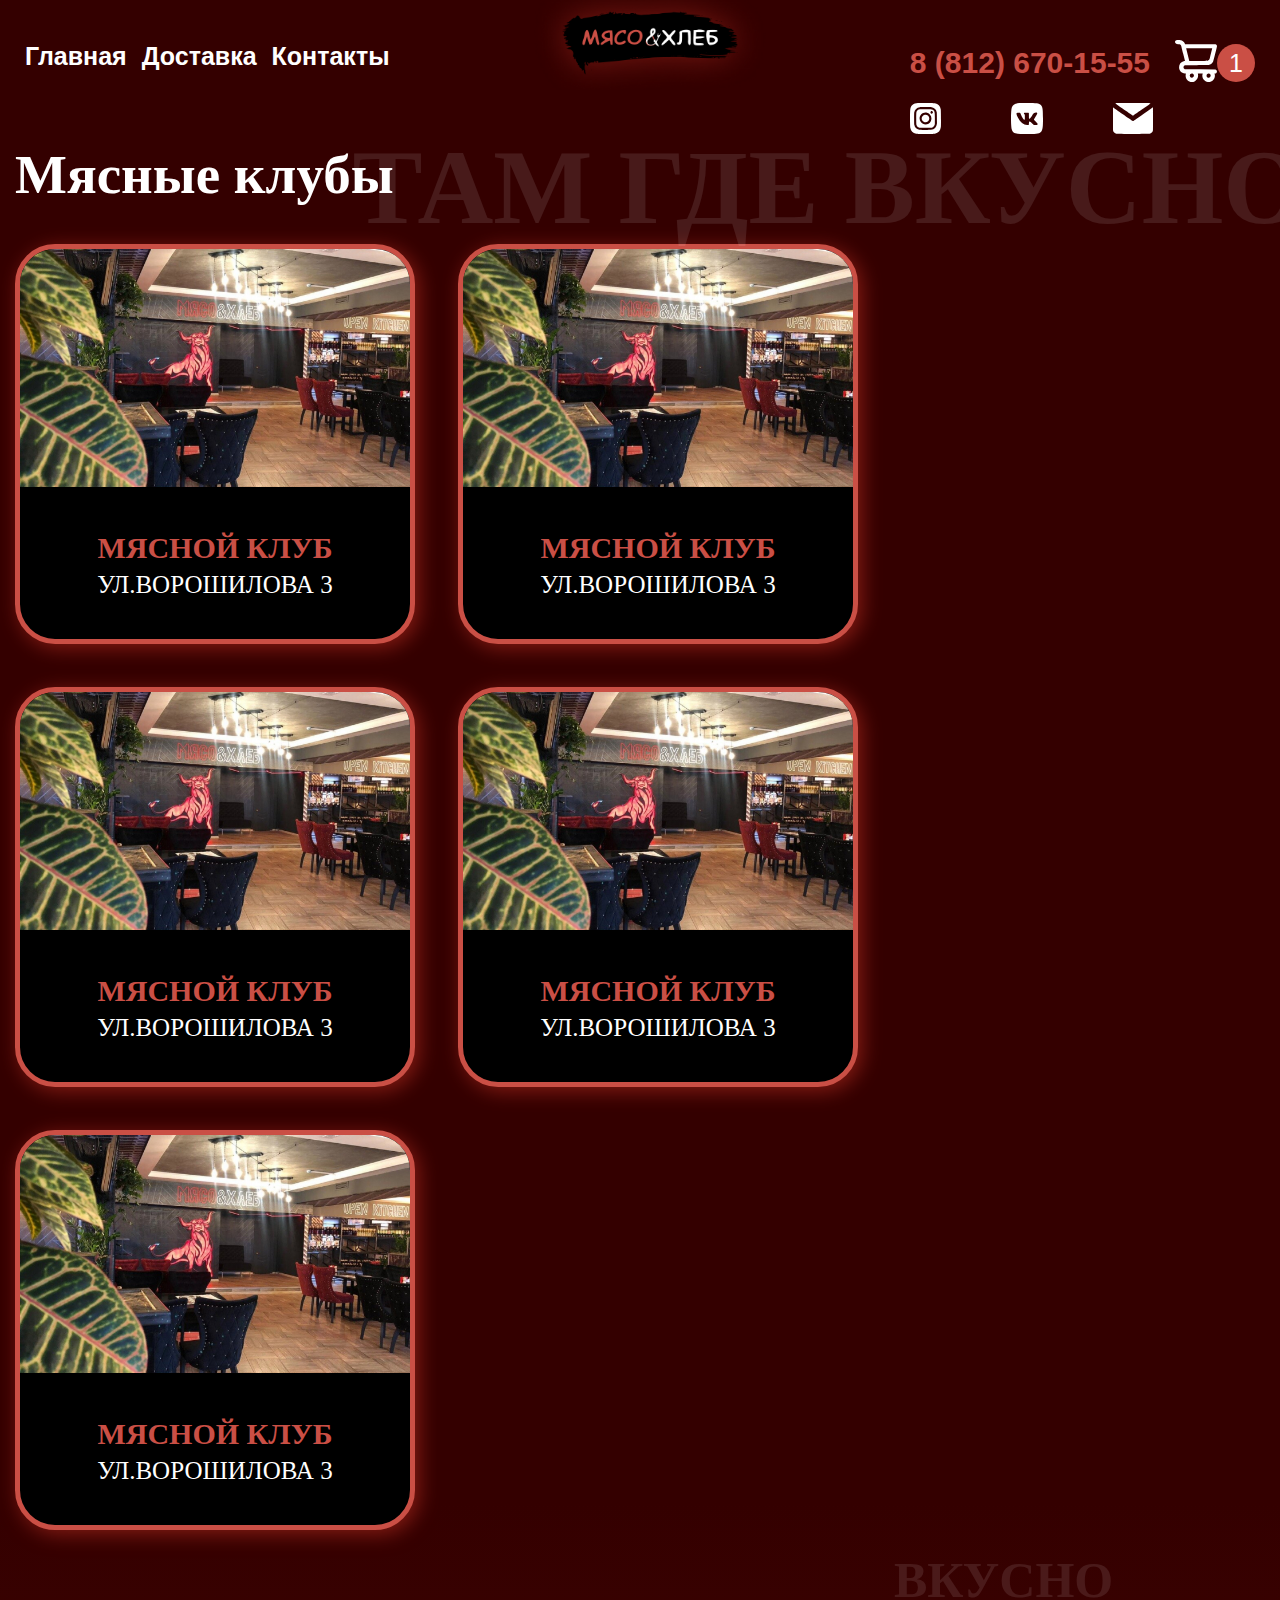
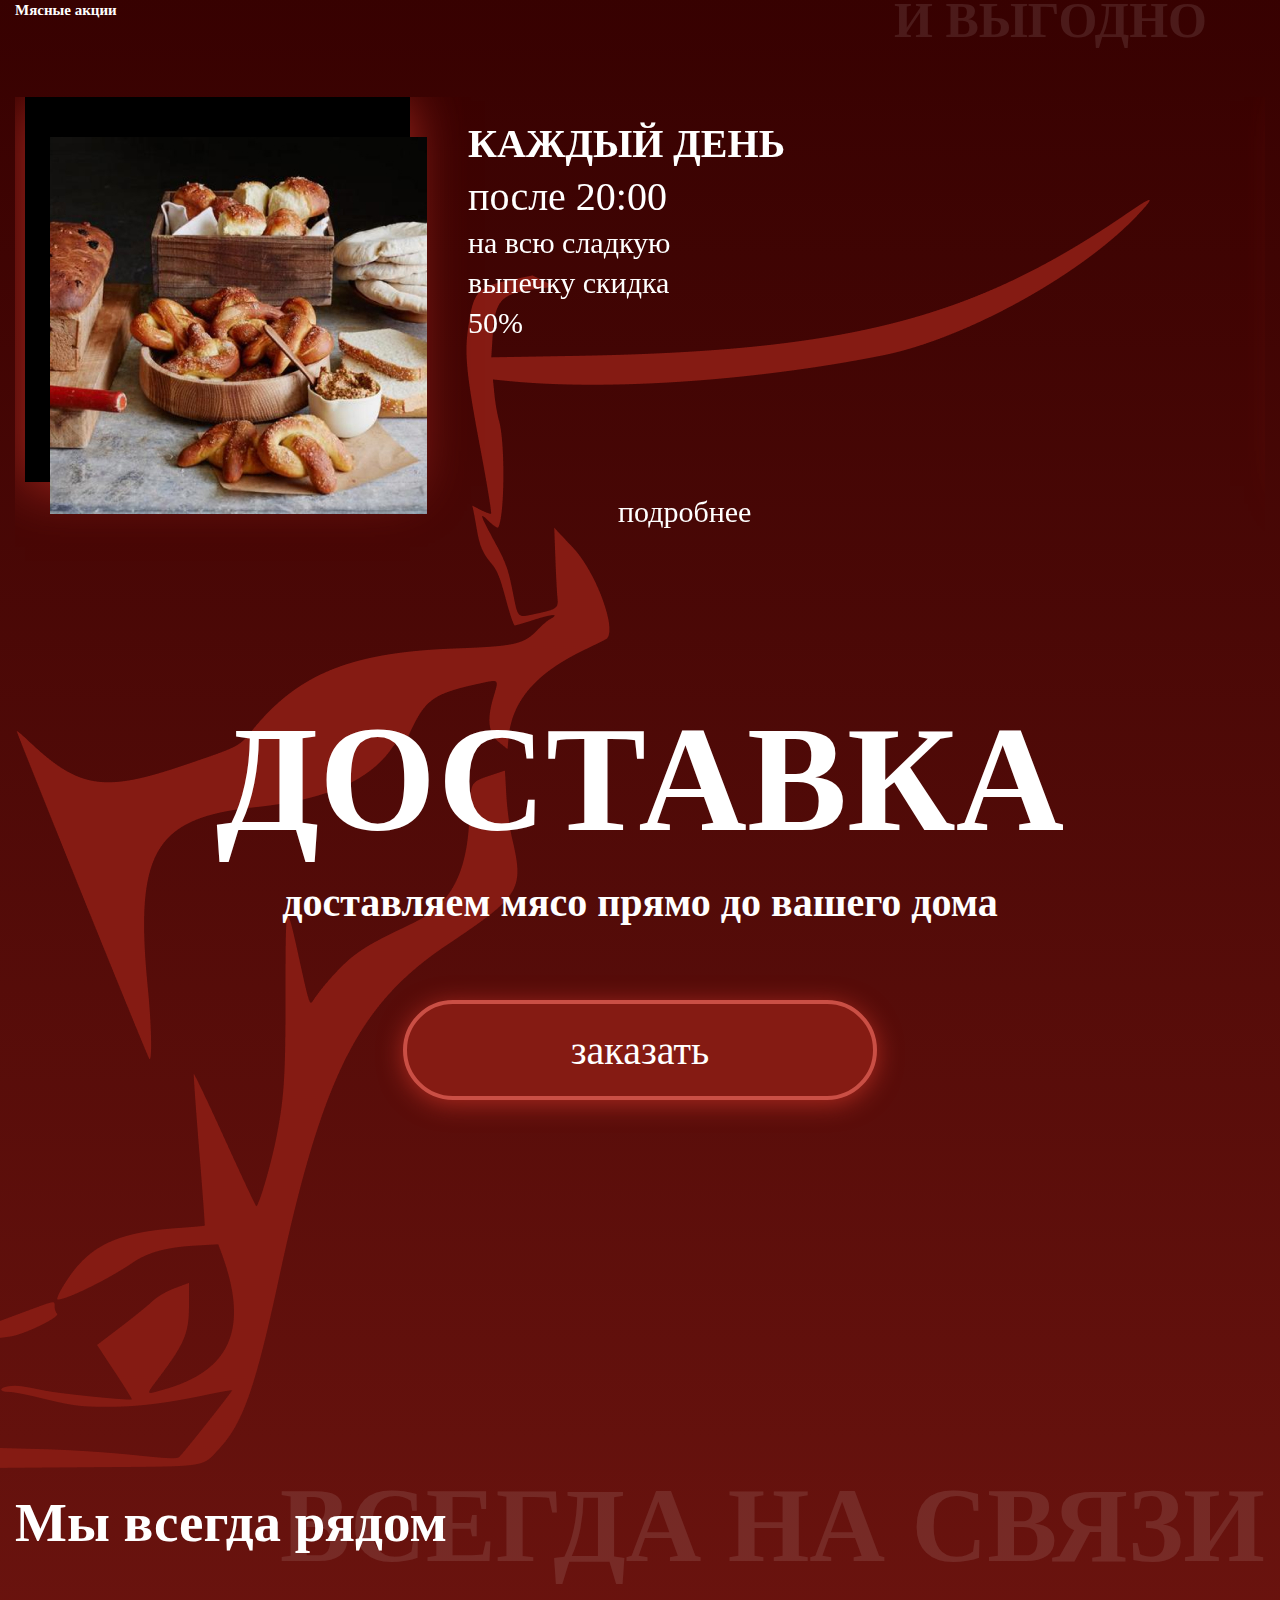
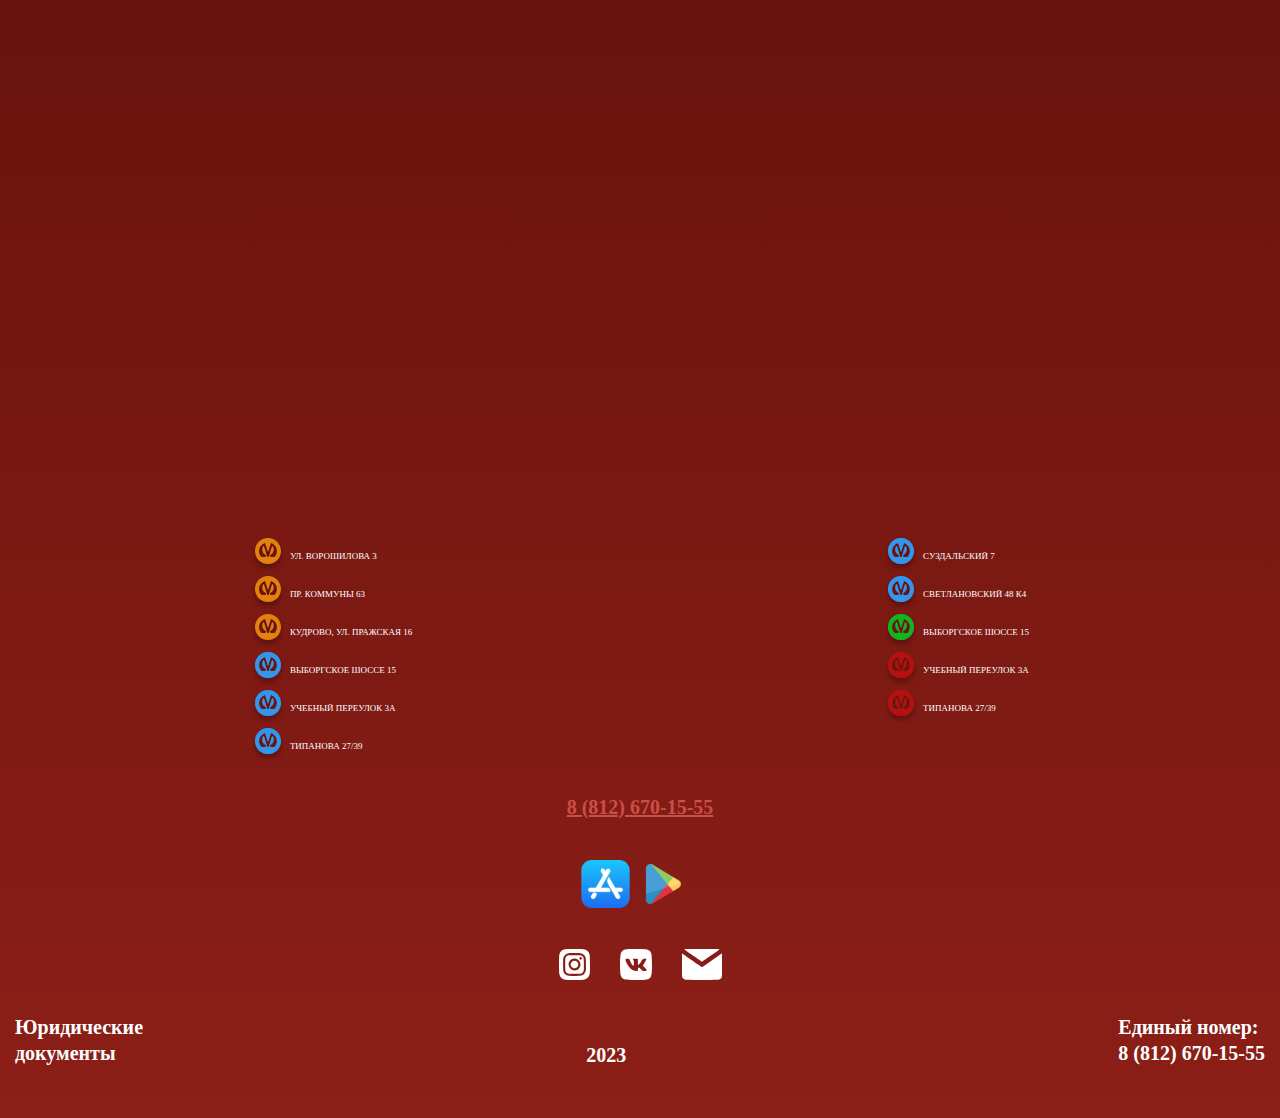
<file: index.html>
<!DOCTYPE html>
<html lang="ru" class="page">

<head>
  <meta charset="UTF-8">
  <meta name="viewport" content="width=device-width, initial-scale=1.0">
  <link rel="shortcut icon" href="favicon.ico" type="image/x-icon">
  <meta http-equiv="X-UA-Compatible" content="ie=edge">
  <meta name="theme-color" content="#111111">
  <title>Мясо и Хлеб</title>
  <link rel="preload" href="fonts/RockwellNova.woff2" as="font" type="font/woff2" crossorigin>
  <link rel="preload" href="fonts/RockwellNova-Bold.woff2" as="font" type="font/woff2" crossorigin>
  <link rel="stylesheet" href="css/vendor.css">
  <link rel="stylesheet" href="css/main.css">
  <script defer src="js/main.js"></script>
  <script src="https://api-maps.yandex.ru/2.1/?apikey=ваш API-ключ&lang=ru_RU" type="text/javascript">
  </script>
</head>

<body class="page__body">
  <div class="site-container">
    <header class="header">
  <div class="container header__container">
    <div class="title-hidden">сеть мясных Магазинов</div>
    <nav class="nav" title="">
      <ul class="list-reset nav__list">
        <li class="nav__item"><a href="index.html" class="nav__link">Главная</a></li>
        <li class="nav__item"><a href="delivery.html" class="nav__link">Доставка</a></li>
        <li class="nav__item"><a href="#" class="nav__link">Контакты</a></li>
      </ul>
    </nav>
    <div class="header__logo">
      <img src="img/logo.png" alt="" class="header__logo-img">
    </div>
    <div class="header__right">
      <div class="header__tel">
        <a href="tel:88126701555" class="header__tel-link">8 (812) 670-15-55</a>

        <a href="cart.html"><button class="btn-reset header__card">
            <img class="header__cart-img" src="img/svg/Cart.svg" alt="Корзина">
          </button></a>
        <div class="header__count">1</div>
      </div>
      <ul class="list-reset header__sotial">
        <li class="header__item">
          <a class="header__sotial-link" href="#">
            <img src="img/svg/insta.svg" alt="Инстаграмм">
          </a>
        </li>
        <li class="header__item">
        <li class="header__item">
          <a class="header__sotial-link" href="https://vk.com/login" target="_blank">
            <img src="img/svg/vk.svg" alt="Вконтакте">
          </a>
        </li>
        </li>
        <li class="header__item">
        <li class="header__item">
          <a class="header__sotial-link" href="#">
            <img src="img/svg/Email.svg" alt="Емейл">
          </a>
        </li>
        </li>
      </ul>
    </div>

  </div>
</header>

    <main class="main">
      <section class="meatclubs">
  <div class="container meatclubs__container">
    <p class="meatclubs__vertical-text">Смотреть на карте</p>
    <div class="meatclubs__title-box">
      <h2 class="meatclubs__title">Мясные клубы</h2>
      <p class="meatclubs__decor">Там где вкусно</p>
    </div>
    <ul class="list-reset meatclubs__card-list">
      <li class="meatclubs__card-item">
        <div class="meatclubs__card-box-img">
        </div>
        <p class="meatclubs__card-descr">Мясной клуб</p>
        <span class="meatclubs__card-adress">ул.Ворошилова 3</span>
      </li>
      <li class="meatclubs__card-item">
        <div class="meatclubs__card-box-img">
        </div>
        <p class="meatclubs__card-descr">Мясной клуб</p>
        <span class="meatclubs__card-adress">ул.Ворошилова 3</span>
      </li>
      <li class="meatclubs__card-item">
        <div class="meatclubs__card-box-img">
        </div>
        <p class="meatclubs__card-descr">Мясной клуб</p>
        <span class="meatclubs__card-adress">ул.Ворошилова 3</span>
      </li>
      <li class="meatclubs__card-item meatclubs__card-hidden">
        <div class="meatclubs__card-box-img">
        </div>
        <p class="meatclubs__card-descr">Мясной клуб</p>
        <span class="meatclubs__card-adress">ул.Ворошилова 3</span>
      </li>
      <li class="meatclubs__card-item meatclubs__card-hidden">
        <div class="meatclubs__card-box-img">
        </div>
        <p class="meatclubs__card-descr">Мясной клуб</p>
        <span class="meatclubs__card-adress">ул.Ворошилова 3</span>
      </li>
    </ul>
  </div>

</section>

      <section class="stock">
  <div class="container stock__container">
    <div class="stock__container-hidden">
      <div class="stock__title-box">
        <h2 class="stock__title">Мясные акции</h2>
        <p class="stock__title-decor">лучшие предложения</p>
        <p class="stock__decor-hidden">вкусно и выгодно</p>
      </div>
      <div class="swiper stock__slider">
        <div class="swiper-wrapper">
          <div class="swiper-slide stock__slide">
            <div class="stock__slide-box">
              <div class="stock__img-box"></div>
            </div>
            <div class="stock__slide-text">
              <p class="stock__text">Каждый день</p>
              <p class="stock__text-sub">после 20:00</p>
              <p class="stock__descr">на всю сладкую выпечку скидка 50%</p>
              <a href="bake-sell.html" class="stock__link">подробнее</a>
            </div>
          </div>

          <div class="swiper-slide stock__slide">
            <div class="stock__slide-box">
              <div class="stock__img-box"></div>
            </div>
            <div class="stock__slide-text">
              <p class="stock__text">Каждый день</p>
              <p class="stock__text-sub">после 20:00</p>
              <p class="stock__descr">на всю сладкую выпечку скидка 50%</p>
              <a href="bake-sell.html" class="stock__link">подробнее</a>
            </div>
          </div>
        </div>
        <div class="swiper-button-prev stock__prev"></div>
        <div class="swiper-button-next stock__next"></div>
      </div>
      <h3 class="stock__main-title">ДОСТАВКА</h3>
      <p class="stock__main-descr">доставляем мясо прямо до вашего дома</p>
      <a href="menu-list.html" class="stock__btn-link">заказать</a>

      <div class="box-hidden">
        <ul class="list-reset box-hidden__list">
          <li class="box-hidden__item">
            <a href="index.html" class="box-hidden__link">
              <div class="box-hidden__img-box">
                <img src="img/home.png" alt="Главная страница" class="box-hidden__img">
              </div>
              <p class="box-hidden__text">главная</p>
            </a>
          </li>
          <li class="box-hidden__item">
            <a href="delivery.html" class="box-hidden__link">
              <div class="box-hidden__img-box">
                <img src="img/red_car.png" alt="Главная страница" class="box-hidden__img">
              </div>
              <p class="box-hidden__text">доставка</p>
            </a>
          </li>
          <li class="box-hidden__item" data-graph-path="adress">
            <a class="box-hidden__link">
              <div class="box-hidden__img-box">
                <img src="img/location.png" alt="Главная страница" class="box-hidden__img">
              </div>
              <p class="box-hidden__text">заведения</p>
            </a>
          </li>
          <li class="box-hidden__item">
            <a href="#" class="box-hidden__link">
              <div class="box-hidden__img-box">
                <img src="img/red_phone.png" alt="Главная страница" class="box-hidden__img">
              </div>
              <p class="box-hidden__text">контакты</p>
            </a>
          </li>
          <li class="box-hidden__item">
            <a href="cart.html" class="box-hidden__link">
              <div class="box-hidden__img-box">
                <img src="img/red_cart.png" alt="Главная страница" class="box-hidden__img">
              </div>
              <p class="box-hidden__text">корзина</p>
            </a>
          </li>
        </ul>

      </div>
    </div>
  </div>
</section>

      <section class="maps">
  <div class="container">
    <div class="maps__title-box">
      <h3 class="maps__title">Мы всегда рядом</h3>
      <p class="maps__text-decor">всегда на связи</p>
    </div>
    <iframe class="map maps__map"
      src="https://www.google.com/maps/embed?pb=!1m18!1m12!1m3!1d676.8173215868486!2d30.36187694818528!3d59.930765727423804!2m3!1f0!2f0!3f0!3m2!1i1024!2i768!4f13.1!3m3!1m2!1s0x469631bb49b3037d%3A0xfb4f67e98ff4ab8d!2z0J7QsdC10LvQuNGB0Log0LPQvtGA0L7QtNGDLdCT0LXRgNC-0Y4g0JvQtdC90LjQvdCz0YDQsNC00YM!5e0!3m2!1sru!2sru!4v1674207252930!5m2!1sru!2sru"
      width="100%" height="529" style="border:0;" allowfullscreen="" loading="lazy"
      referrerpolicy="no-referrer-when-downgrade">
    </iframe>
    <p class="maps__descr">Единый номер:</p>
    <p class="maps__tel">
      <a href="tel:8812670555" class="maps__link-tel">
        8 (812) 670-15-55
      </a>
    </p>
  </div>
</section>

      <div class="graph-modal modal modal-adress">
  <div class="graph-modal__container" role="dialog" aria-modal="true" data-graph-target="modal">
    <button class="btn-reset js-modal-close graph-modal__close" aria-label="Закрыть модальное окно"><img
        src="img/svg/close.svg" alt="Крестик закрытия окна"></button>
    <div class="graph-modal__content">
      <div class="modal__img-box">
        <img src="img/modal.png" alt="image" class="modal__img">
      </div>
      <div class="modal__inner">
        <div class="modal__left">
          <h3 class="modal__title">Салат с курой и огурцами</h3>
          <p class="modal__descr">это простой в приготовлении и лёгкий салат, который подойдет для праздничного и
            повседневного стола. Курицу для салата
            предлагаю запечь со специями — получится очень вкусно!</p>
        </div>
        <div class="modal__right">
          <div class="modal__prise-box">
            <span class="modal__prise">119₽</span>
            <ul class="list-reset modal__list">
              <li class="modal__item modal__item-bold">Содержание</li>
              <li class="modal__item">Жиры</li>
              <li class="modal__item">Белки</li>
              <li class="modal__item">Углеводы</li>
              <li class="modal__item">Каллории</li>
            </ul>
          </div>
          <div class="modal__prise-box">
            <span class="modal__prise-old">119₽</span>
            <ul class="list-reset modal__list">
              <li class="modal__item modal__item-bold">ккал/г</li>
              <li class="modal__item">36.6</li>
              <li class="modal__item">14</li>
              <li class="modal__item">214</li>
              <li class="modal__item">214</li>
            </ul>
          </div>
        </div>
      </div>
      <button class="btn-reset modal__btn"><span>Добавить</span>
        <div class="count">
          <span class="change minus min">
            <span>-</span>
          </span>
          <input type="text" name="productСount" value="1" disabled="">
          <span class="change plus">
            <span class="plus-text">+</span>
          </span>
        </div>
      </button>
      <div class="box-hidden">
        <ul class="list-reset box-hidden__list">
          <li class="box-hidden__item">
            <a href="index.html" class="box-hidden__link">
              <div class="box-hidden__img-box">
                <img src="img/home.png" alt="Главная страница" class="box-hidden__img">
              </div>
              <p class="box-hidden__text">главная</p>
            </a>
          </li>
          <li class="box-hidden__item">
            <a href="delivery.html" class="box-hidden__link">
              <div class="box-hidden__img-box">
                <img src="img/red_car.png" alt="Главная страница" class="box-hidden__img">
              </div>
              <p class="box-hidden__text">доставка</p>
            </a>
          </li>
          <li class="box-hidden__item" data-graph-path="adress">
            <a class="box-hidden__link">
              <div class="box-hidden__img-box">
                <img src="img/location.png" alt="Главная страница" class="box-hidden__img">
              </div>
              <p class="box-hidden__text">заведения</p>
            </a>
          </li>
          <li class="box-hidden__item">
            <a href="#" class="box-hidden__link">
              <div class="box-hidden__img-box">
                <img src="img/red_phone.png" alt="Главная страница" class="box-hidden__img">
              </div>
              <p class="box-hidden__text">контакты</p>
            </a>
          </li>
          <li class="box-hidden__item">
            <a href="cart.html" class="box-hidden__link">
              <div class="box-hidden__img-box">
                <img src="img/red_cart.png" alt="Главная страница" class="box-hidden__img">
              </div>
              <p class="box-hidden__text">корзина</p>
            </a>
          </li>
        </ul>
      </div>
    </div>

  </div>

      <div class="modal-adress graph-modal">
  <div class="graph-modal__container" role="dialog" aria-modal="true" data-graph-target="adress">
    <button class="btn-reset js-modal-close graph-modal__close" aria-label="Закрыть модальное окно"></button>
    <div class="graph-modal__content modal-adress__content">
      <div class="modal-adress__list-box">
        <ul class="modal-adress__list list-reset">
          <li class="modal-adress__item modal-adress__item-orange">Ул. ворошилова 3</li>
          <li class="modal-adress__item modal-adress__item-orange">пр. коммуны 63</li>
          <li class="modal-adress__item modal-adress__item-orange">Кудрово, ул. Пражская 16</li>
        </ul>
        <ul class="modal-adress__list list-reset">
          <li class="modal-adress__item modal-adress__item-blue">Выборгское шоссе 15</li>
          <li class="modal-adress__item modal-adress__item-blue">чебный переулок 3а</li>
          <li class="modal-adress__item modal-adress__item-blue">Типанова 27/39</li>
          <li class="modal-adress__item modal-adress__item-blue">Суздальский 7</li>
          <li class="modal-adress__item modal-adress__item-blue">Светлановский 48 к4</li>
        </ul>
        <ul class="modal-adress__list list-reset">
          <li class="modal-adress__item modal-adress__item-green">Выборгское шоссе 15</li>
          <li class="modal-adress__item modal-adress__item-red">Учебный переулок 3а</li>
          <li class="modal-adress__item modal-adress__item-red">Типанова 27/39</li>
        </ul>
      </div>
    </div>
  </div>
</div>

    </main>
    <footer class="footer footer-delivery">
  <div class="container footer-delivery__container">
    <div class="footer-delivery__adress">
      <ul class="list-reset footer__list footer-delivery__list">
        <li class="footer-delivery__item footer-delivery__item-orange">Ул. ворошилова 3</li>
        <li class="footer-delivery__item footer-delivery__item-orange">пр. коммуны 63</li>
        <li class="footer-delivery__item footer-delivery__item-orange">Кудрово, ул. Пражская 16</li>
      </ul>
      <ul class="list-reset footer__list">
        <li class="footer-delivery__item footer-delivery__item-blue">Выборгское шоссе 15</li>
        <li class="footer-delivery__item footer-delivery__item-blue">Учебный переулок 3а</li>
        <li class="footer-delivery__item footer-delivery__item-blue">Типанова 27/39</li>
        <li class="footer-delivery__item footer-delivery__item-blue">Суздальский 7</li>
        <li class="footer-delivery__item footer-delivery__item-blue">Светлановский 48 к4</li>
      </ul>
      <ul class="list-reset footer__list footer__list-green">
        <li class="footer-delivery__item footer-delivery__item-green">Выборгское шоссе 15</li>
        <li class="footer-delivery__item footer-delivery__item-red">Учебный переулок 3а</li>
        <li class="footer-delivery__item footer-delivery__item-red">Типанова 27/39</li>
      </ul>
    </div>
    <div class="footer-delivery__hidden">
      <ul class="list-reset footer__list footer-delivery__list">
        <li class="footer-delivery__item footer-delivery__item-orange">Ул. ворошилова 3</li>
        <li class="footer-delivery__item footer-delivery__item-orange">пр. коммуны 63</li>
        <li class="footer-delivery__item footer-delivery__item-orange">Кудрово, ул. Пражская 16</li>
        <li class="footer-delivery__item footer-delivery__item-blue">Выборгское шоссе 15</li>
        <li class="footer-delivery__item footer-delivery__item-blue">Учебный переулок 3а</li>
        <li class="footer-delivery__item footer-delivery__item-blue">Типанова 27/39</li>
      </ul>
      <ul class="list-reset footer__list">
        <li class="footer-delivery__item footer-delivery__item-blue">Суздальский 7</li>
        <li class="footer-delivery__item footer-delivery__item-blue">Светлановский 48 к4</li>
        <li class="footer-delivery__item footer-delivery__item-green">Выборгское шоссе 15</li>
        <li class="footer-delivery__item footer-delivery__item-red">Учебный переулок 3а</li>
        <li class="footer-delivery__item footer-delivery__item-red">Типанова 27/39</li>
      </ul>
    </div>
    <p class="footer-delivery__tel">
      <a href="tel:8812670555" class="footer-delivery__link-tel">
        8 (812) 670-15-55
      </a>
    </p>
    <div class="footer-delivery__store">
      <div class="footer-delivery__app">
        <a href="#">
          <img src="img/svg/app_store.svg" alt="App Store" class="footer-delivery__img">
        </a>
      </div>
      <div class="footer-delivery__app">
        <a href="#">
          <img src="img/svg/Play_store.svg" alt="Play Store" class="footer-delivery__img">
        </a>
      </div>
    </div>
    <ul class="list-reset footer-delivery__sotial">
      <li class="footer-delivery__sotial-item">
        <a href="#" class="footer-delivery__sotial-link">
          <img src="img/svg/insta.svg" alt="Инстаграмм"></a>
      </li>
      <li class="footer-delivery__sotial-item">
        <a href="#" class="footer-delivery__sotial-link">
          <img src="img/svg/vk.svg" alt="Вконтакте"></a>
      </li>
      <li class="footer-delivery__sotial-item">
        <a href="#" class="footer-delivery__sotial-link">
          <img src="img/svg/Email.svg" alt="Емайл"></a>
      </li>
    </ul>
    <div class="footer__bottom">
      <p class="footer__descr">Юридические документы</p>
      <p class="footer__descr footer__year">2023</p>
      <p class="footer__descr footer__descr-hidden">Единый номер:
        <span><a href="tel:88126701555" class="footer__tel">8 (812) 670-15-55</a></span>
      </p>
      <img src="img/svg/sign.svg" alt="Подпись" class="footer__sign">
    </div>
  </div>
</footer>

  </div>
</body>

</html>
</file>
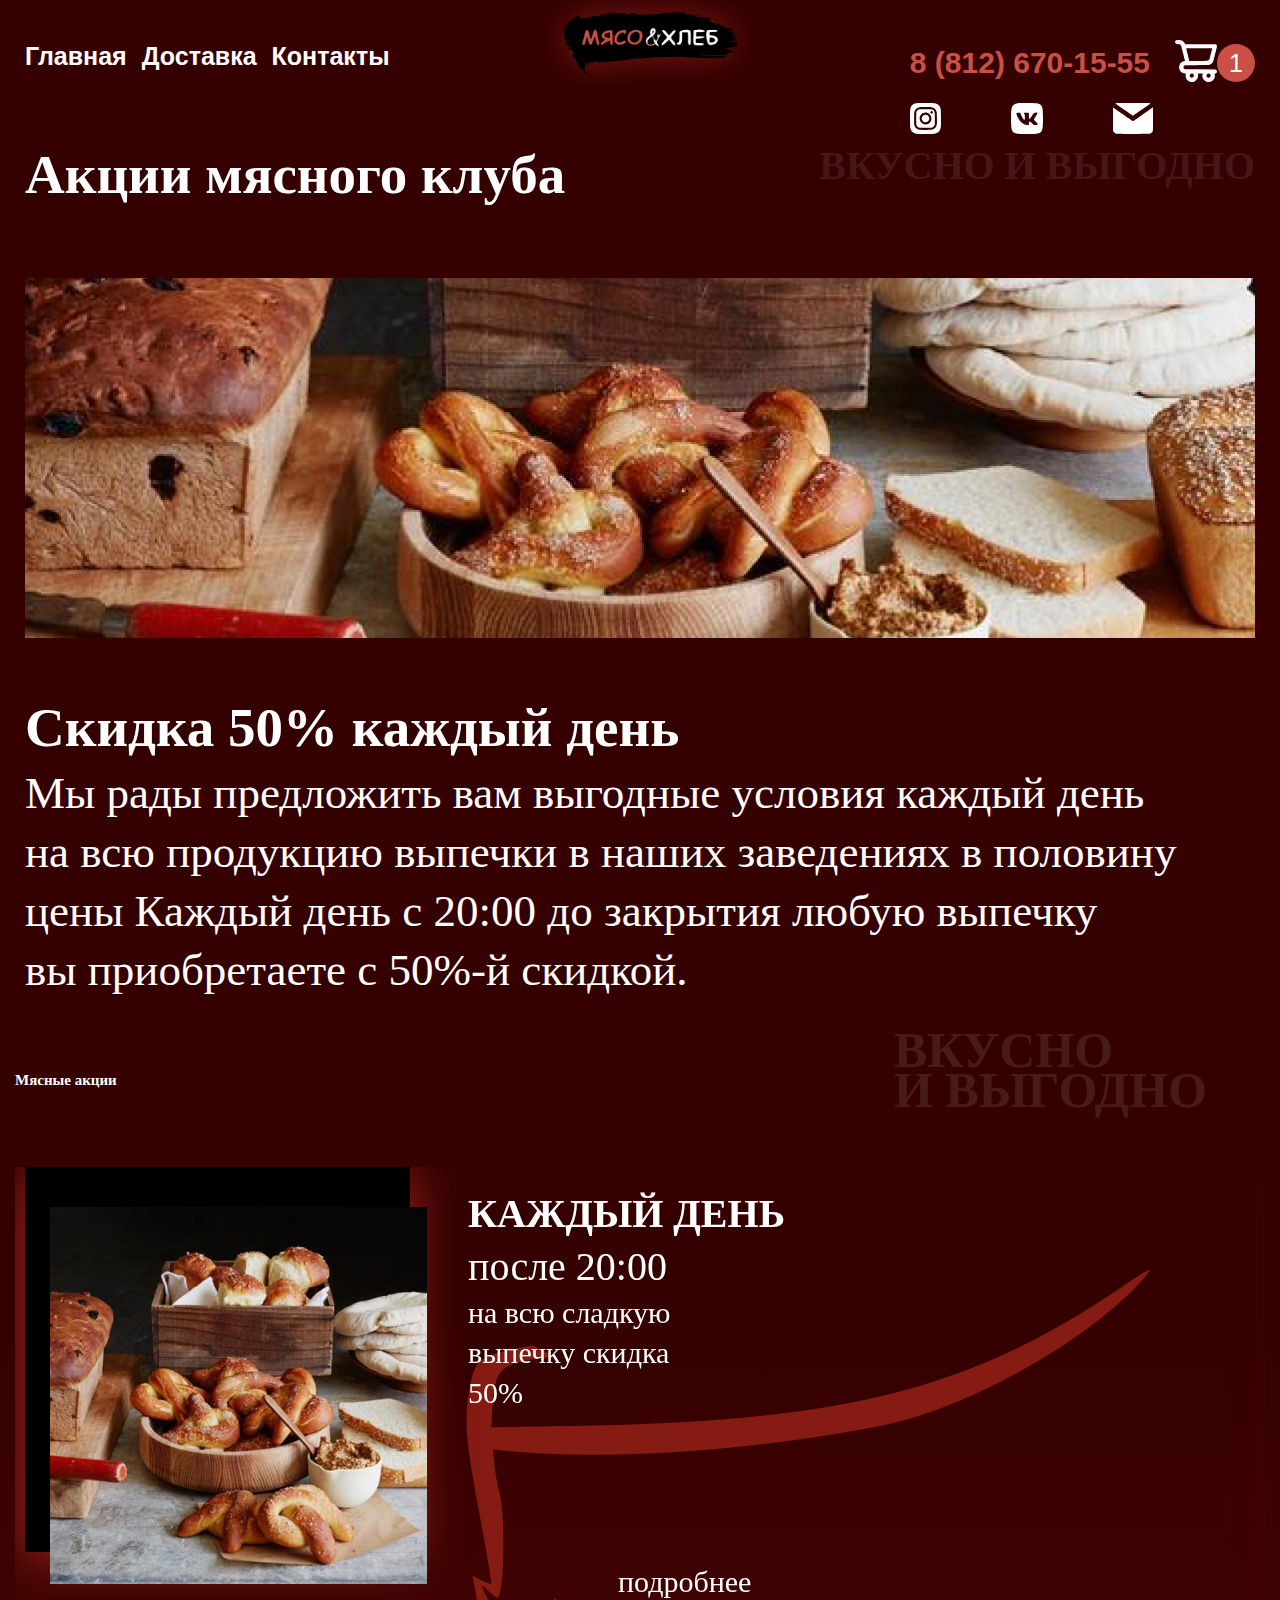
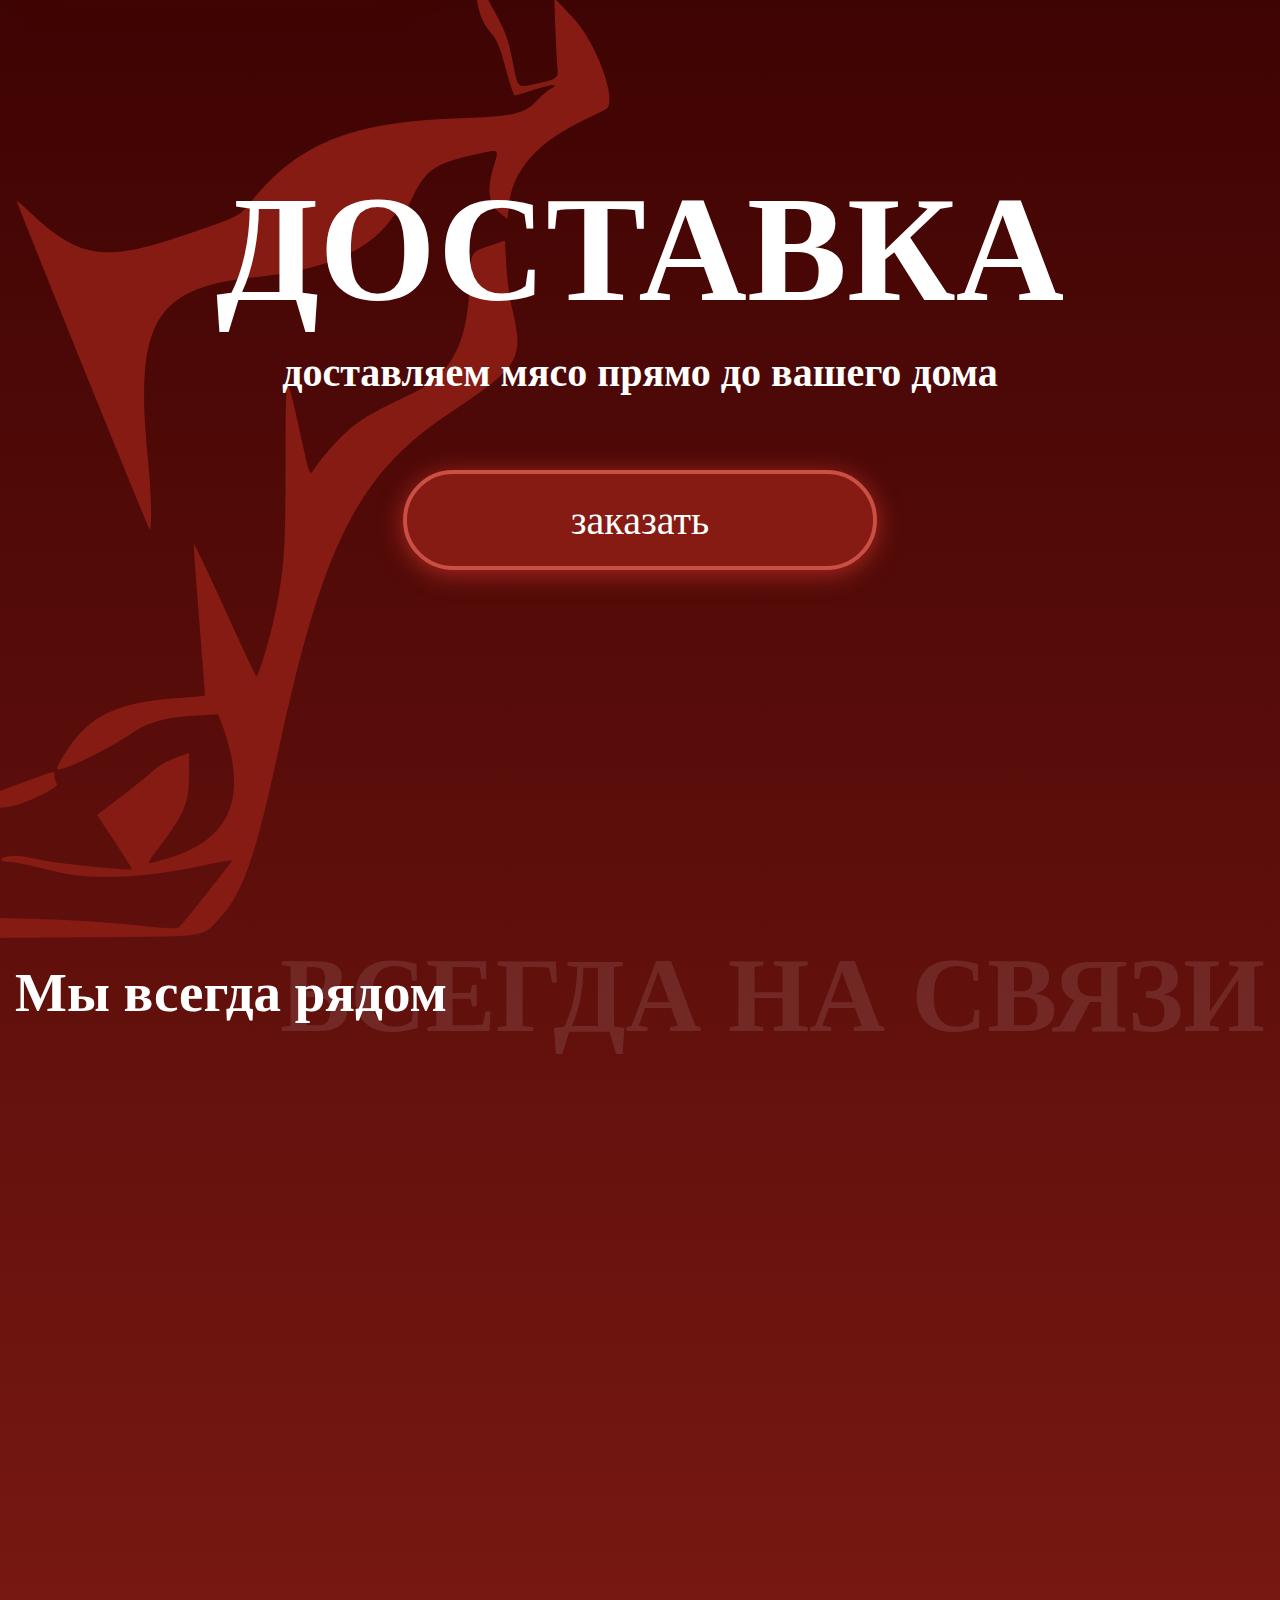
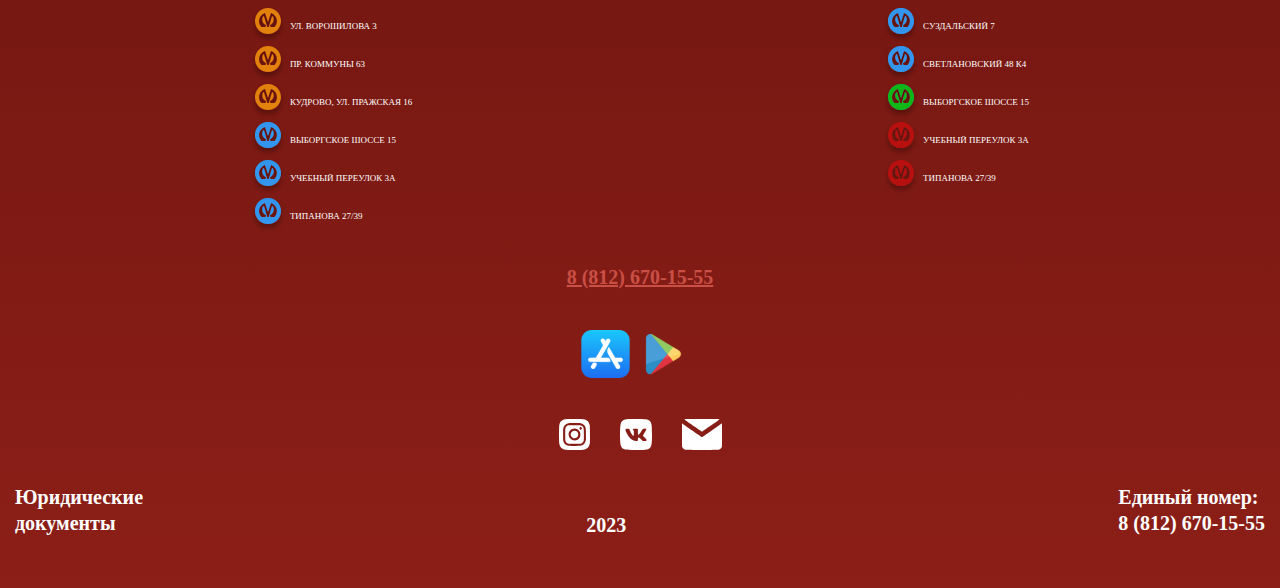
<file: bake-sell.html>
<!DOCTYPE html>
<html lang="ru" class="page">

<head>
  <meta charset="UTF-8">
  <meta name="viewport" content="width=device-width, initial-scale=1.0">
  <link rel="shortcut icon" href="favicon.ico" type="image/x-icon">
  <meta http-equiv="X-UA-Compatible" content="ie=edge">
  <meta name="theme-color" content="#111111">
  <title>Мясо и Хлеб</title>
  <link rel="preload" href="fonts/RockwellNova.woff2" as="font" type="font/woff2" crossorigin>
  <link rel="preload" href="fonts/RockwellNova-Bold.woff2" as="font" type="font/woff2" crossorigin>
  <link rel="stylesheet" href="css/vendor.css">
  <link rel="stylesheet" href="css/main.css">
  <script defer src="js/main.js"></script>
  <script src="https://api-maps.yandex.ru/2.1/?apikey=ваш API-ключ&lang=ru_RU" type="text/javascript">
  </script>
</head>

<body class="page__body">
  <div class="site-container">
      <header class="header">
  <div class="container header__container">
    <div class="title-hidden">сеть мясных Магазинов</div>
    <nav class="nav" title="">
      <ul class="list-reset nav__list">
        <li class="nav__item"><a href="index.html" class="nav__link">Главная</a></li>
        <li class="nav__item"><a href="delivery.html" class="nav__link">Доставка</a></li>
        <li class="nav__item"><a href="#" class="nav__link">Контакты</a></li>
      </ul>
    </nav>
    <div class="header__logo">
      <img src="img/logo.png" alt="" class="header__logo-img">
    </div>
    <div class="header__right">
      <div class="header__tel">
        <a href="tel:88126701555" class="header__tel-link">8 (812) 670-15-55</a>

        <a href="cart.html"><button class="btn-reset header__card">
            <img class="header__cart-img" src="img/svg/Cart.svg" alt="Корзина">
          </button></a>
        <div class="header__count">1</div>
      </div>
      <ul class="list-reset header__sotial">
        <li class="header__item">
          <a class="header__sotial-link" href="#">
            <img src="img/svg/insta.svg" alt="Инстаграмм">
          </a>
        </li>
        <li class="header__item">
        <li class="header__item">
          <a class="header__sotial-link" href="https://vk.com/login" target="_blank">
            <img src="img/svg/vk.svg" alt="Вконтакте">
          </a>
        </li>
        </li>
        <li class="header__item">
        <li class="header__item">
          <a class="header__sotial-link" href="#">
            <img src="img/svg/Email.svg" alt="Емейл">
          </a>
        </li>
        </li>
      </ul>
    </div>

  </div>
</header>

    <main class="main">
        <section class="bakestock">
  <div class="container">
    <div class="bakestock__title-box">
      <p class="bakestock__title">Акции мясного клуба</p>
      <p class="bakestock__decor-text">вкусно и выгодно</p>
    </div>
    <div class="bakestock__img-box">
      <img src="img/bake.jpg" alt="Выпечка" class="bakestock__img">
      <img src="img/bake_small.png" alt="Выпечка" class="bakestock__img-small">
    </div>
    <p class="bakestock__title bakestock__title-bottom">Скидка 50% каждый день</p>
    <p class="bakestock__descr">Мы рады предложить вам выгодные условия каждый день
      на всю продукцию выпечки в наших заведениях в половину цены
      Каждый день с 20:00 до закрытия любую выпечку вы приобретаете
      с 50%-й скидкой.</p>
  </div>

</section>

        <section class="stock">
  <div class="container stock__container">
    <div class="stock__container-hidden">
      <div class="stock__title-box">
        <h2 class="stock__title">Мясные акции</h2>
        <p class="stock__title-decor">лучшие предложения</p>
        <p class="stock__decor-hidden">вкусно и выгодно</p>
      </div>
      <div class="swiper stock__slider">
        <div class="swiper-wrapper">
          <div class="swiper-slide stock__slide">
            <div class="stock__slide-box">
              <div class="stock__img-box"></div>
            </div>
            <div class="stock__slide-text">
              <p class="stock__text">Каждый день</p>
              <p class="stock__text-sub">после 20:00</p>
              <p class="stock__descr">на всю сладкую выпечку скидка 50%</p>
              <a href="bake-sell.html" class="stock__link">подробнее</a>
            </div>
          </div>

          <div class="swiper-slide stock__slide">
            <div class="stock__slide-box">
              <div class="stock__img-box"></div>
            </div>
            <div class="stock__slide-text">
              <p class="stock__text">Каждый день</p>
              <p class="stock__text-sub">после 20:00</p>
              <p class="stock__descr">на всю сладкую выпечку скидка 50%</p>
              <a href="bake-sell.html" class="stock__link">подробнее</a>
            </div>
          </div>
        </div>
        <div class="swiper-button-prev stock__prev"></div>
        <div class="swiper-button-next stock__next"></div>
      </div>
      <h3 class="stock__main-title">ДОСТАВКА</h3>
      <p class="stock__main-descr">доставляем мясо прямо до вашего дома</p>
      <a href="menu-list.html" class="stock__btn-link">заказать</a>

      <div class="box-hidden">
        <ul class="list-reset box-hidden__list">
          <li class="box-hidden__item">
            <a href="index.html" class="box-hidden__link">
              <div class="box-hidden__img-box">
                <img src="img/home.png" alt="Главная страница" class="box-hidden__img">
              </div>
              <p class="box-hidden__text">главная</p>
            </a>
          </li>
          <li class="box-hidden__item">
            <a href="delivery.html" class="box-hidden__link">
              <div class="box-hidden__img-box">
                <img src="img/red_car.png" alt="Главная страница" class="box-hidden__img">
              </div>
              <p class="box-hidden__text">доставка</p>
            </a>
          </li>
          <li class="box-hidden__item" data-graph-path="adress">
            <a class="box-hidden__link">
              <div class="box-hidden__img-box">
                <img src="img/location.png" alt="Главная страница" class="box-hidden__img">
              </div>
              <p class="box-hidden__text">заведения</p>
            </a>
          </li>
          <li class="box-hidden__item">
            <a href="#" class="box-hidden__link">
              <div class="box-hidden__img-box">
                <img src="img/red_phone.png" alt="Главная страница" class="box-hidden__img">
              </div>
              <p class="box-hidden__text">контакты</p>
            </a>
          </li>
          <li class="box-hidden__item">
            <a href="cart.html" class="box-hidden__link">
              <div class="box-hidden__img-box">
                <img src="img/red_cart.png" alt="Главная страница" class="box-hidden__img">
              </div>
              <p class="box-hidden__text">корзина</p>
            </a>
          </li>
        </ul>

      </div>
    </div>
  </div>
</section>

        <section class="maps">
  <div class="container">
    <div class="maps__title-box">
      <h3 class="maps__title">Мы всегда рядом</h3>
      <p class="maps__text-decor">всегда на связи</p>
    </div>
    <iframe class="map maps__map"
      src="https://www.google.com/maps/embed?pb=!1m18!1m12!1m3!1d676.8173215868486!2d30.36187694818528!3d59.930765727423804!2m3!1f0!2f0!3f0!3m2!1i1024!2i768!4f13.1!3m3!1m2!1s0x469631bb49b3037d%3A0xfb4f67e98ff4ab8d!2z0J7QsdC10LvQuNGB0Log0LPQvtGA0L7QtNGDLdCT0LXRgNC-0Y4g0JvQtdC90LjQvdCz0YDQsNC00YM!5e0!3m2!1sru!2sru!4v1674207252930!5m2!1sru!2sru"
      width="100%" height="529" style="border:0;" allowfullscreen="" loading="lazy"
      referrerpolicy="no-referrer-when-downgrade">
    </iframe>
    <p class="maps__descr">Единый номер:</p>
    <p class="maps__tel">
      <a href="tel:8812670555" class="maps__link-tel">
        8 (812) 670-15-55
      </a>
    </p>
  </div>
</section>

        <div class="graph-modal modal modal-adress">
  <div class="graph-modal__container" role="dialog" aria-modal="true" data-graph-target="modal">
    <button class="btn-reset js-modal-close graph-modal__close" aria-label="Закрыть модальное окно"><img
        src="img/svg/close.svg" alt="Крестик закрытия окна"></button>
    <div class="graph-modal__content">
      <div class="modal__img-box">
        <img src="img/modal.png" alt="image" class="modal__img">
      </div>
      <div class="modal__inner">
        <div class="modal__left">
          <h3 class="modal__title">Салат с курой и огурцами</h3>
          <p class="modal__descr">это простой в приготовлении и лёгкий салат, который подойдет для праздничного и
            повседневного стола. Курицу для салата
            предлагаю запечь со специями — получится очень вкусно!</p>
        </div>
        <div class="modal__right">
          <div class="modal__prise-box">
            <span class="modal__prise">119₽</span>
            <ul class="list-reset modal__list">
              <li class="modal__item modal__item-bold">Содержание</li>
              <li class="modal__item">Жиры</li>
              <li class="modal__item">Белки</li>
              <li class="modal__item">Углеводы</li>
              <li class="modal__item">Каллории</li>
            </ul>
          </div>
          <div class="modal__prise-box">
            <span class="modal__prise-old">119₽</span>
            <ul class="list-reset modal__list">
              <li class="modal__item modal__item-bold">ккал/г</li>
              <li class="modal__item">36.6</li>
              <li class="modal__item">14</li>
              <li class="modal__item">214</li>
              <li class="modal__item">214</li>
            </ul>
          </div>
        </div>
      </div>
      <button class="btn-reset modal__btn"><span>Добавить</span>
        <div class="count">
          <span class="change minus min">
            <span>-</span>
          </span>
          <input type="text" name="productСount" value="1" disabled="">
          <span class="change plus">
            <span class="plus-text">+</span>
          </span>
        </div>
      </button>
      <div class="box-hidden">
        <ul class="list-reset box-hidden__list">
          <li class="box-hidden__item">
            <a href="index.html" class="box-hidden__link">
              <div class="box-hidden__img-box">
                <img src="img/home.png" alt="Главная страница" class="box-hidden__img">
              </div>
              <p class="box-hidden__text">главная</p>
            </a>
          </li>
          <li class="box-hidden__item">
            <a href="delivery.html" class="box-hidden__link">
              <div class="box-hidden__img-box">
                <img src="img/red_car.png" alt="Главная страница" class="box-hidden__img">
              </div>
              <p class="box-hidden__text">доставка</p>
            </a>
          </li>
          <li class="box-hidden__item" data-graph-path="adress">
            <a class="box-hidden__link">
              <div class="box-hidden__img-box">
                <img src="img/location.png" alt="Главная страница" class="box-hidden__img">
              </div>
              <p class="box-hidden__text">заведения</p>
            </a>
          </li>
          <li class="box-hidden__item">
            <a href="#" class="box-hidden__link">
              <div class="box-hidden__img-box">
                <img src="img/red_phone.png" alt="Главная страница" class="box-hidden__img">
              </div>
              <p class="box-hidden__text">контакты</p>
            </a>
          </li>
          <li class="box-hidden__item">
            <a href="cart.html" class="box-hidden__link">
              <div class="box-hidden__img-box">
                <img src="img/red_cart.png" alt="Главная страница" class="box-hidden__img">
              </div>
              <p class="box-hidden__text">корзина</p>
            </a>
          </li>
        </ul>
      </div>
    </div>

  </div>

        <div class="modal-adress graph-modal">
  <div class="graph-modal__container" role="dialog" aria-modal="true" data-graph-target="adress">
    <button class="btn-reset js-modal-close graph-modal__close" aria-label="Закрыть модальное окно"></button>
    <div class="graph-modal__content modal-adress__content">
      <div class="modal-adress__list-box">
        <ul class="modal-adress__list list-reset">
          <li class="modal-adress__item modal-adress__item-orange">Ул. ворошилова 3</li>
          <li class="modal-adress__item modal-adress__item-orange">пр. коммуны 63</li>
          <li class="modal-adress__item modal-adress__item-orange">Кудрово, ул. Пражская 16</li>
        </ul>
        <ul class="modal-adress__list list-reset">
          <li class="modal-adress__item modal-adress__item-blue">Выборгское шоссе 15</li>
          <li class="modal-adress__item modal-adress__item-blue">чебный переулок 3а</li>
          <li class="modal-adress__item modal-adress__item-blue">Типанова 27/39</li>
          <li class="modal-adress__item modal-adress__item-blue">Суздальский 7</li>
          <li class="modal-adress__item modal-adress__item-blue">Светлановский 48 к4</li>
        </ul>
        <ul class="modal-adress__list list-reset">
          <li class="modal-adress__item modal-adress__item-green">Выборгское шоссе 15</li>
          <li class="modal-adress__item modal-adress__item-red">Учебный переулок 3а</li>
          <li class="modal-adress__item modal-adress__item-red">Типанова 27/39</li>
        </ul>
      </div>
    </div>
  </div>
</div>

    </main>
      <footer class="footer footer-delivery">
  <div class="container footer-delivery__container">
    <div class="footer-delivery__adress">
      <ul class="list-reset footer__list footer-delivery__list">
        <li class="footer-delivery__item footer-delivery__item-orange">Ул. ворошилова 3</li>
        <li class="footer-delivery__item footer-delivery__item-orange">пр. коммуны 63</li>
        <li class="footer-delivery__item footer-delivery__item-orange">Кудрово, ул. Пражская 16</li>
      </ul>
      <ul class="list-reset footer__list">
        <li class="footer-delivery__item footer-delivery__item-blue">Выборгское шоссе 15</li>
        <li class="footer-delivery__item footer-delivery__item-blue">Учебный переулок 3а</li>
        <li class="footer-delivery__item footer-delivery__item-blue">Типанова 27/39</li>
        <li class="footer-delivery__item footer-delivery__item-blue">Суздальский 7</li>
        <li class="footer-delivery__item footer-delivery__item-blue">Светлановский 48 к4</li>
      </ul>
      <ul class="list-reset footer__list footer__list-green">
        <li class="footer-delivery__item footer-delivery__item-green">Выборгское шоссе 15</li>
        <li class="footer-delivery__item footer-delivery__item-red">Учебный переулок 3а</li>
        <li class="footer-delivery__item footer-delivery__item-red">Типанова 27/39</li>
      </ul>
    </div>
    <div class="footer-delivery__hidden">
      <ul class="list-reset footer__list footer-delivery__list">
        <li class="footer-delivery__item footer-delivery__item-orange">Ул. ворошилова 3</li>
        <li class="footer-delivery__item footer-delivery__item-orange">пр. коммуны 63</li>
        <li class="footer-delivery__item footer-delivery__item-orange">Кудрово, ул. Пражская 16</li>
        <li class="footer-delivery__item footer-delivery__item-blue">Выборгское шоссе 15</li>
        <li class="footer-delivery__item footer-delivery__item-blue">Учебный переулок 3а</li>
        <li class="footer-delivery__item footer-delivery__item-blue">Типанова 27/39</li>
      </ul>
      <ul class="list-reset footer__list">
        <li class="footer-delivery__item footer-delivery__item-blue">Суздальский 7</li>
        <li class="footer-delivery__item footer-delivery__item-blue">Светлановский 48 к4</li>
        <li class="footer-delivery__item footer-delivery__item-green">Выборгское шоссе 15</li>
        <li class="footer-delivery__item footer-delivery__item-red">Учебный переулок 3а</li>
        <li class="footer-delivery__item footer-delivery__item-red">Типанова 27/39</li>
      </ul>
    </div>
    <p class="footer-delivery__tel">
      <a href="tel:8812670555" class="footer-delivery__link-tel">
        8 (812) 670-15-55
      </a>
    </p>
    <div class="footer-delivery__store">
      <div class="footer-delivery__app">
        <a href="#">
          <img src="img/svg/app_store.svg" alt="App Store" class="footer-delivery__img">
        </a>
      </div>
      <div class="footer-delivery__app">
        <a href="#">
          <img src="img/svg/Play_store.svg" alt="Play Store" class="footer-delivery__img">
        </a>
      </div>
    </div>
    <ul class="list-reset footer-delivery__sotial">
      <li class="footer-delivery__sotial-item">
        <a href="#" class="footer-delivery__sotial-link">
          <img src="img/svg/insta.svg" alt="Инстаграмм"></a>
      </li>
      <li class="footer-delivery__sotial-item">
        <a href="#" class="footer-delivery__sotial-link">
          <img src="img/svg/vk.svg" alt="Вконтакте"></a>
      </li>
      <li class="footer-delivery__sotial-item">
        <a href="#" class="footer-delivery__sotial-link">
          <img src="img/svg/Email.svg" alt="Емайл"></a>
      </li>
    </ul>
    <div class="footer__bottom">
      <p class="footer__descr">Юридические документы</p>
      <p class="footer__descr footer__year">2023</p>
      <p class="footer__descr footer__descr-hidden">Единый номер:
        <span><a href="tel:88126701555" class="footer__tel">8 (812) 670-15-55</a></span>
      </p>
      <img src="img/svg/sign.svg" alt="Подпись" class="footer__sign">
    </div>
  </div>
</footer>

  </div>
</body>

</html>
</file>
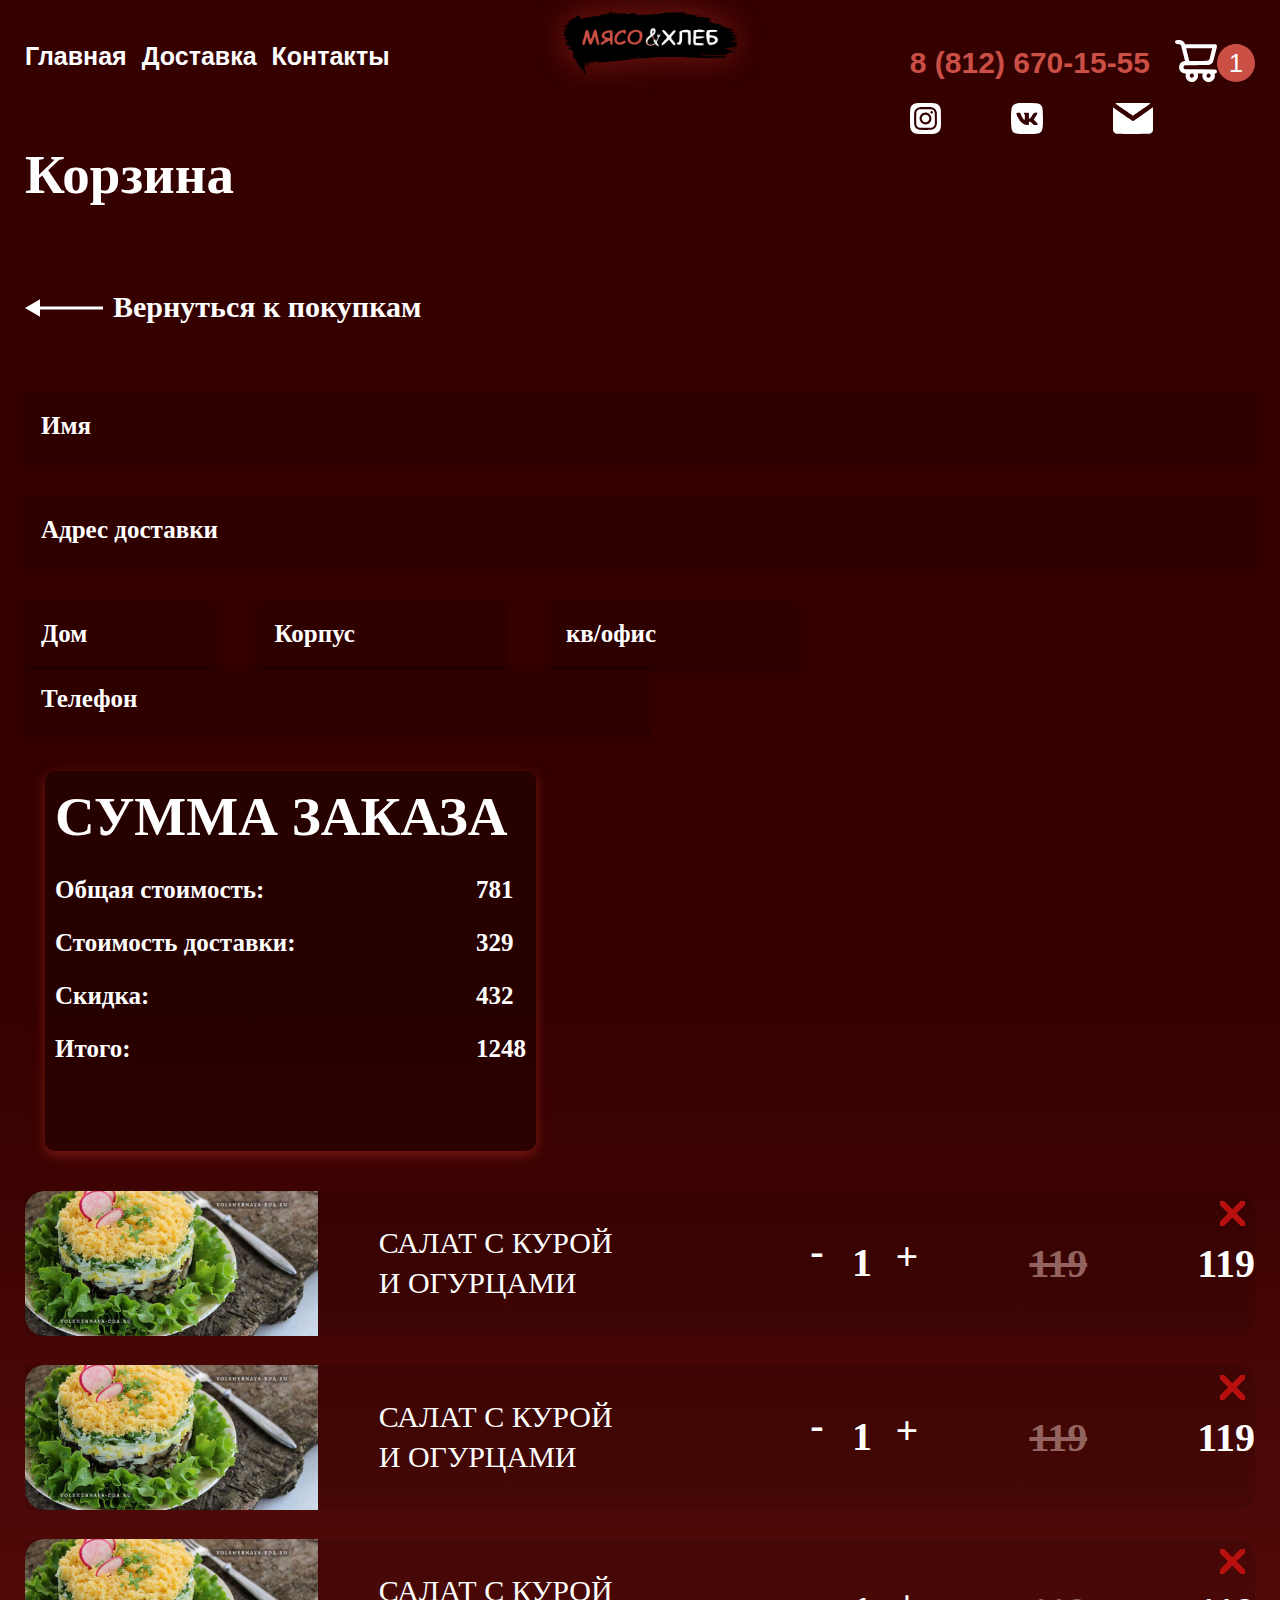
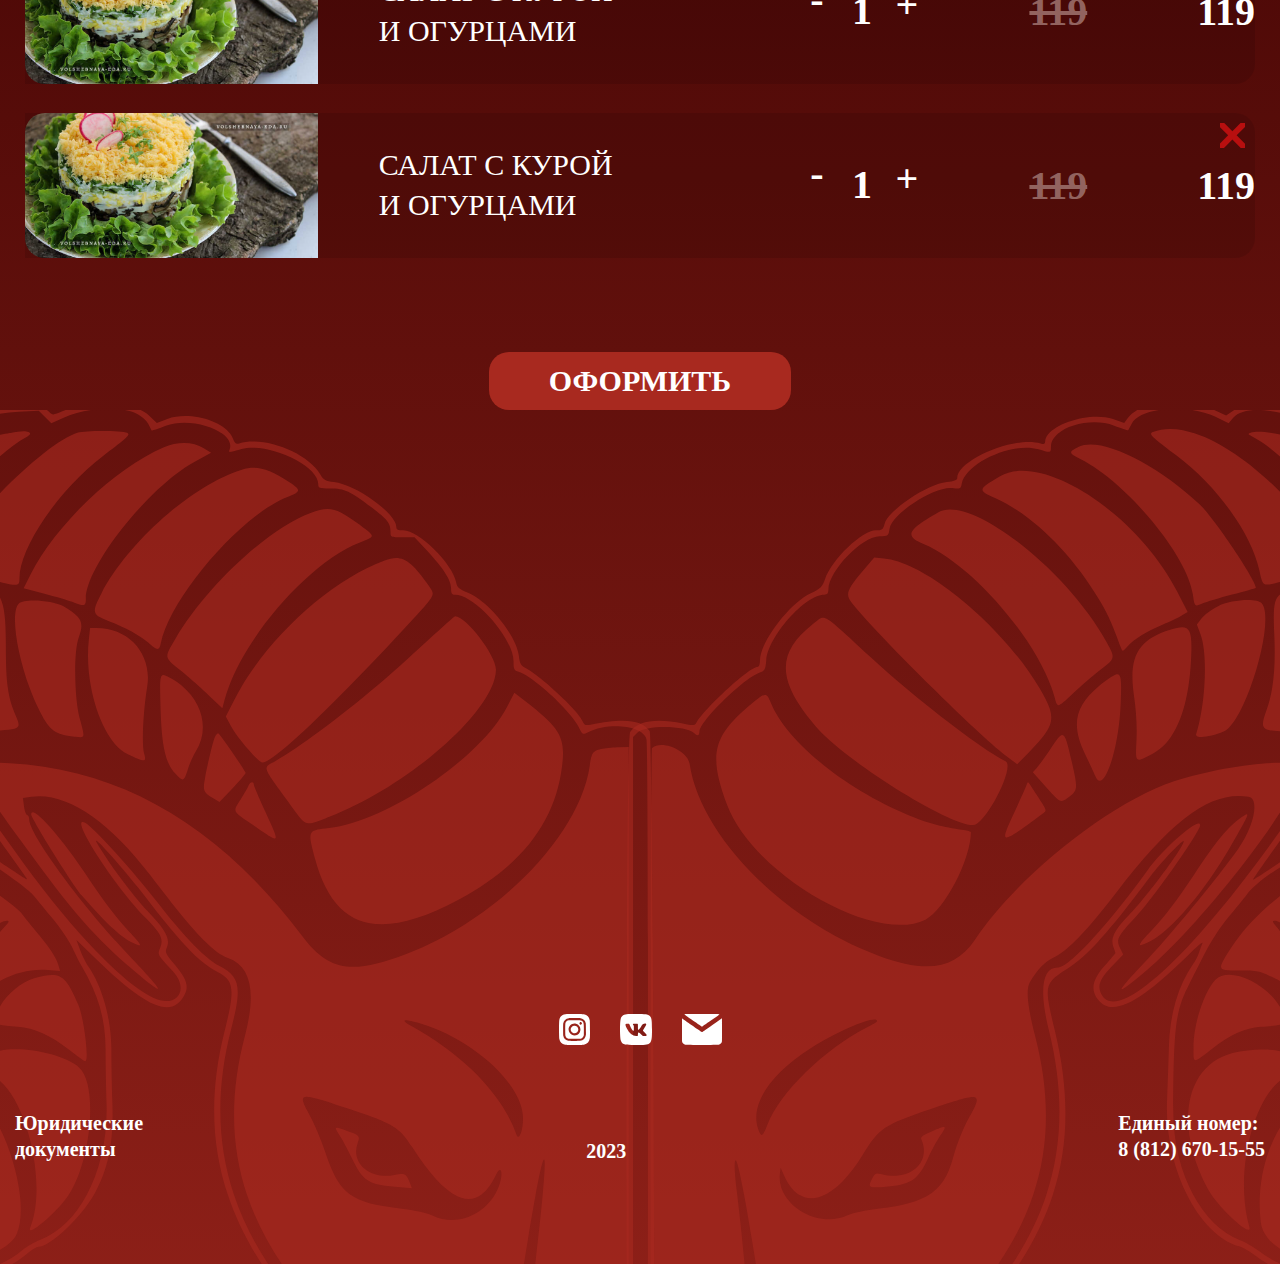
<file: cart.html>
<!DOCTYPE html>
<html lang="ru" class="page">

<head>
  <meta charset="UTF-8">
  <meta name="viewport" content="width=device-width, initial-scale=1.0">
  <link rel="shortcut icon" href="favicon.ico" type="image/x-icon">
  <meta http-equiv="X-UA-Compatible" content="ie=edge">
  <meta name="theme-color" content="#111111">
  <title>Мясо и Хлеб</title>
  <link rel="preload" href="fonts/RockwellNova.woff2" as="font" type="font/woff2" crossorigin>
  <link rel="preload" href="fonts/RockwellNova-Bold.woff2" as="font" type="font/woff2" crossorigin>
  <link rel="stylesheet" href="css/vendor.css">
  <link rel="stylesheet" href="css/main.css">
  <script defer src="js/main.js"></script>
  <script src="https://api-maps.yandex.ru/2.1/?apikey=ваш API-ключ&lang=ru_RU" type="text/javascript">
  </script>
</head>

<body>
  <div class="site-container">
    <header class="header">
  <div class="container header__container">
    <div class="title-hidden">сеть мясных Магазинов</div>
    <nav class="nav" title="">
      <ul class="list-reset nav__list">
        <li class="nav__item"><a href="index.html" class="nav__link">Главная</a></li>
        <li class="nav__item"><a href="delivery.html" class="nav__link">Доставка</a></li>
        <li class="nav__item"><a href="#" class="nav__link">Контакты</a></li>
      </ul>
    </nav>
    <div class="header__logo">
      <img src="img/logo.png" alt="" class="header__logo-img">
    </div>
    <div class="header__right">
      <div class="header__tel">
        <a href="tel:88126701555" class="header__tel-link">8 (812) 670-15-55</a>

        <a href="cart.html"><button class="btn-reset header__card">
            <img class="header__cart-img" src="img/svg/Cart.svg" alt="Корзина">
          </button></a>
        <div class="header__count">1</div>
      </div>
      <ul class="list-reset header__sotial">
        <li class="header__item">
          <a class="header__sotial-link" href="#">
            <img src="img/svg/insta.svg" alt="Инстаграмм">
          </a>
        </li>
        <li class="header__item">
        <li class="header__item">
          <a class="header__sotial-link" href="https://vk.com/login" target="_blank">
            <img src="img/svg/vk.svg" alt="Вконтакте">
          </a>
        </li>
        </li>
        <li class="header__item">
        <li class="header__item">
          <a class="header__sotial-link" href="#">
            <img src="img/svg/Email.svg" alt="Емейл">
          </a>
        </li>
        </li>
      </ul>
    </div>

  </div>
</header>

    <main class="main">
      <section class="cart">
  <div class="container cart__container">
    <div class="cart__title-box">
      <h3 class="cart__title">Корзина</h3>
      <p class="cart__title-decor">Ваш заказ доставки</p>
    </div>
    <a href="menu-list.html" class="cart__link-back">Вернуться к покупкам</a>
    <div class="cart__form">
      <div class="cart__form-input">
        <form action="form">
          <input type="name" class="cart__input-adress" placeholder="Имя">
          <input type="text" class="cart__input-adress" placeholder="Адрес доставки">
          <div class="cart__form-box">
            <input type="text" class="cart__input cart__input-home" placeholder="Дом">
            <input type="text" class="cart__input" placeholder="Корпус">
            <input type="text" class="cart__input" placeholder="кв/офис">
            <input type="tel" class="cart__input cart__input-tel" placeholder="Телефон">
          </div>
        </form>
      </div>
      <div class="cart__total">
        <p class="cart__total-title">сумма заказа</p>
        <div class="cart__total-inner">
          <ul class="cart__list list-reset">
            <li class="cart__item">Общая стоимость:</li>
            <li class="cart__item">Стоимость доставки:</li>
            <li class="cart__item">Скидка:</li>
            <li class="cart__item">Итого:</li>
          </ul>
          <ul class="cart__list list-reset">
            <li class="cart__item">781</li>
            <li class="cart__item">329</li>
            <li class="cart__item">432</li>
            <li class="cart__item">1248</li>
          </ul>
        </div>
      </div>
    </div>
    <ul class="list-reset cart__order-list">
      <li class="cart__order-item">
        <div class="cart__img-box">
          <img src="img/salad.png" alt="Салат" class="cart__img">
        </div>
        <span class="cart__descr">Салат с курой и огурцами</span>
        <div class="count cart__count">
          <span class="change minus min">
            <span>-</span>
          </span>
          <input type="text" name="productСount" value="1" disabled="">
          <span class="change plus">
            <span class="plus-text">+</span>
          </span>
        </div>
        <span class="cart__prise-old">119</span>
        <span class="cart__prise">119 </span>
        <button class="cart__close btn-reset"></button>
      </li>
      <li class="cart__order-item">
        <div class="cart__img-box">
          <img src="img/salad.png" alt="Салат" class="cart__img">
        </div>
        <span class="cart__descr">Салат с курой и огурцами</span>
        <div class="count cart__count">
          <span class="change minus min">
            <span>-</span>
          </span>
          <input type="text" name="productСount" value="1" disabled="">
          <span class="change plus">
            <span class="plus-text">+</span>
          </span>
        </div>
        <span class="cart__prise-old">119</span>
        <span class="cart__prise">119</span>
        <button class="cart__close btn-reset"></button>
      </li>
      <li class="cart__order-item">
        <div class="cart__img-box">
          <img src="img/salad.png" alt="Салат" class="cart__img">
        </div>
        <span class="cart__descr">Салат с курой и огурцами</span>
        <div class="count cart__count">
          <span class="change minus min">
            <span>-</span>
          </span>
          <input type="text" name="productСount" value="1" disabled="">
          <span class="change plus">
            <span class="plus-text">+</span>
          </span>
        </div>
        <span class="cart__prise-old">119</span>
        <span class="cart__prise">119</span>
        <button class="cart__close btn-reset"></button>
      </li>
      <li class="cart__order-item">
        <div class="cart__img-box">
          <img src="img/salad.png" alt="Салат" class="cart__img">
        </div>
        <span class="cart__descr">Салат с курой и огурцами</span>
        <div class="count cart__count">
          <span class="change minus min">
            <span>-</span>
          </span>
          <input type="text" name="productСount" value="1" disabled="">
          <span class="change plus">
            <span class="plus-text">+</span>
          </span>
        </div>
        <span class="cart__prise-old">119</span>
        <span class="cart__prise">119</span>
        <button class="cart__close btn-reset"></button>
      </li>
    </ul>
    <button class="btn-reset cart__btn">
      <a class="cart__link" href="#">Оформить</a>
    </button>
    <button class="btn-reset cart__btn cart__btn-hidden">
      <a class="cart__link" href="form.html">Оформить</a>
    </button>
    <div class="box-hidden cart__hidden">
      <ul class="list-reset box-hidden__list">
        <li class="box-hidden__item">
          <a href="index.html" class="box-hidden__link">
            <div class="box-hidden__img-box">
              <img src="img/home.png" alt="Главная страница" class="box-hidden__img">
            </div>
            <p class="box-hidden__text">главная</p>
          </a>
        </li>
        <li class="box-hidden__item">
          <a href="delivery.html" class="box-hidden__link">
            <div class="box-hidden__img-box">
              <img src="img/red_car.png" alt="Главная страница" class="box-hidden__img">
            </div>
            <p class="box-hidden__text">доставка</p>
          </a>
        </li>
        <li class="box-hidden__item" data-graph-path="adress">
          <a class="box-hidden__link">
            <div class="box-hidden__img-box">
              <img src="img/location.png" alt="Главная страница" class="box-hidden__img">
            </div>
            <p class="box-hidden__text">заведения</p>
          </a>
        </li>
        <li class="box-hidden__item">
          <a href="#" class="box-hidden__link">
            <div class="box-hidden__img-box">
              <img src="img/red_phone.png" alt="Главная страница" class="box-hidden__img">
            </div>
            <p class="box-hidden__text">контакты</p>
          </a>
        </li>
        <li class="box-hidden__item">
          <a href="cart.html" class="box-hidden__link">
            <div class="box-hidden__img-box">
              <img src="img/red_cart.png" alt="Главная страница" class="box-hidden__img">
            </div>
            <p class="box-hidden__text">корзина</p>
          </a>
        </li>
      </ul>
    </div>

  </div>
</section>

      <div class="graph-modal modal modal-adress">
  <div class="graph-modal__container" role="dialog" aria-modal="true" data-graph-target="modal">
    <button class="btn-reset js-modal-close graph-modal__close" aria-label="Закрыть модальное окно"><img
        src="img/svg/close.svg" alt="Крестик закрытия окна"></button>
    <div class="graph-modal__content">
      <div class="modal__img-box">
        <img src="img/modal.png" alt="image" class="modal__img">
      </div>
      <div class="modal__inner">
        <div class="modal__left">
          <h3 class="modal__title">Салат с курой и огурцами</h3>
          <p class="modal__descr">это простой в приготовлении и лёгкий салат, который подойдет для праздничного и
            повседневного стола. Курицу для салата
            предлагаю запечь со специями — получится очень вкусно!</p>
        </div>
        <div class="modal__right">
          <div class="modal__prise-box">
            <span class="modal__prise">119₽</span>
            <ul class="list-reset modal__list">
              <li class="modal__item modal__item-bold">Содержание</li>
              <li class="modal__item">Жиры</li>
              <li class="modal__item">Белки</li>
              <li class="modal__item">Углеводы</li>
              <li class="modal__item">Каллории</li>
            </ul>
          </div>
          <div class="modal__prise-box">
            <span class="modal__prise-old">119₽</span>
            <ul class="list-reset modal__list">
              <li class="modal__item modal__item-bold">ккал/г</li>
              <li class="modal__item">36.6</li>
              <li class="modal__item">14</li>
              <li class="modal__item">214</li>
              <li class="modal__item">214</li>
            </ul>
          </div>
        </div>
      </div>
      <button class="btn-reset modal__btn"><span>Добавить</span>
        <div class="count">
          <span class="change minus min">
            <span>-</span>
          </span>
          <input type="text" name="productСount" value="1" disabled="">
          <span class="change plus">
            <span class="plus-text">+</span>
          </span>
        </div>
      </button>
      <div class="box-hidden">
        <ul class="list-reset box-hidden__list">
          <li class="box-hidden__item">
            <a href="index.html" class="box-hidden__link">
              <div class="box-hidden__img-box">
                <img src="img/home.png" alt="Главная страница" class="box-hidden__img">
              </div>
              <p class="box-hidden__text">главная</p>
            </a>
          </li>
          <li class="box-hidden__item">
            <a href="delivery.html" class="box-hidden__link">
              <div class="box-hidden__img-box">
                <img src="img/red_car.png" alt="Главная страница" class="box-hidden__img">
              </div>
              <p class="box-hidden__text">доставка</p>
            </a>
          </li>
          <li class="box-hidden__item" data-graph-path="adress">
            <a class="box-hidden__link">
              <div class="box-hidden__img-box">
                <img src="img/location.png" alt="Главная страница" class="box-hidden__img">
              </div>
              <p class="box-hidden__text">заведения</p>
            </a>
          </li>
          <li class="box-hidden__item">
            <a href="#" class="box-hidden__link">
              <div class="box-hidden__img-box">
                <img src="img/red_phone.png" alt="Главная страница" class="box-hidden__img">
              </div>
              <p class="box-hidden__text">контакты</p>
            </a>
          </li>
          <li class="box-hidden__item">
            <a href="cart.html" class="box-hidden__link">
              <div class="box-hidden__img-box">
                <img src="img/red_cart.png" alt="Главная страница" class="box-hidden__img">
              </div>
              <p class="box-hidden__text">корзина</p>
            </a>
          </li>
        </ul>
      </div>
    </div>

  </div>

      <div class="modal-adress graph-modal">
  <div class="graph-modal__container" role="dialog" aria-modal="true" data-graph-target="adress">
    <button class="btn-reset js-modal-close graph-modal__close" aria-label="Закрыть модальное окно"></button>
    <div class="graph-modal__content modal-adress__content">
      <div class="modal-adress__list-box">
        <ul class="modal-adress__list list-reset">
          <li class="modal-adress__item modal-adress__item-orange">Ул. ворошилова 3</li>
          <li class="modal-adress__item modal-adress__item-orange">пр. коммуны 63</li>
          <li class="modal-adress__item modal-adress__item-orange">Кудрово, ул. Пражская 16</li>
        </ul>
        <ul class="modal-adress__list list-reset">
          <li class="modal-adress__item modal-adress__item-blue">Выборгское шоссе 15</li>
          <li class="modal-adress__item modal-adress__item-blue">чебный переулок 3а</li>
          <li class="modal-adress__item modal-adress__item-blue">Типанова 27/39</li>
          <li class="modal-adress__item modal-adress__item-blue">Суздальский 7</li>
          <li class="modal-adress__item modal-adress__item-blue">Светлановский 48 к4</li>
        </ul>
        <ul class="modal-adress__list list-reset">
          <li class="modal-adress__item modal-adress__item-green">Выборгское шоссе 15</li>
          <li class="modal-adress__item modal-adress__item-red">Учебный переулок 3а</li>
          <li class="modal-adress__item modal-adress__item-red">Типанова 27/39</li>
        </ul>
      </div>
    </div>
  </div>
</div>

    </main>
      <footer class="footer-cart">
  <div class="container footer-cart__container">
    <div class="footer-cart__store">
      <div class="footer__store">
        <div class="footer__app">
          <a href="#">
            <img src="img/svg/app_store.svg" alt="App Store" class="footer__img">
          </a>
        </div>
        <div class="footer__app footer__store-box">
          <a href="#">
            <img src="img/svg/Play_store.svg" alt="Play Store" class="footer__img-store">
          </a>
        </div>
      </div>
    </div>
    <ul class="list-reset footer__sotial">
      <li class="footer__sotial-item">
        <a href="#" class="footer__sotial-link">
          <img src="img/svg/insta.svg" alt="Инстаграмм"></a>
      </li>
      <li class="footer__sotial-item">
        <a href="#" class="footer__sotial-link">
          <img src="img/svg/vk.svg" alt="Вконтакте"></a>
      </li>
      <li class="footer__sotial-item">
        <a href="#" class="footer__sotial-link">
          <img src="img/svg/Email.svg" alt="Емайл"></a>
      </li>
    </ul>
    <div class="footer__bottom">
      <p class="footer__descr">Юридические документы</p>
      <p class="footer__descr footer__year">2023</p>
      <p class="footer__descr footer__descr-hidden">Единый номер:
        <span><a href="tel:88126701555" class="footer__tel">8 (812) 670-15-55</a></span>
      </p>
      <img src="img/svg/sign.svg" alt="Подпись" class="footer__sign">
    </div>
  </div>
</footer>

  </div>
</body>

</html>
</file>
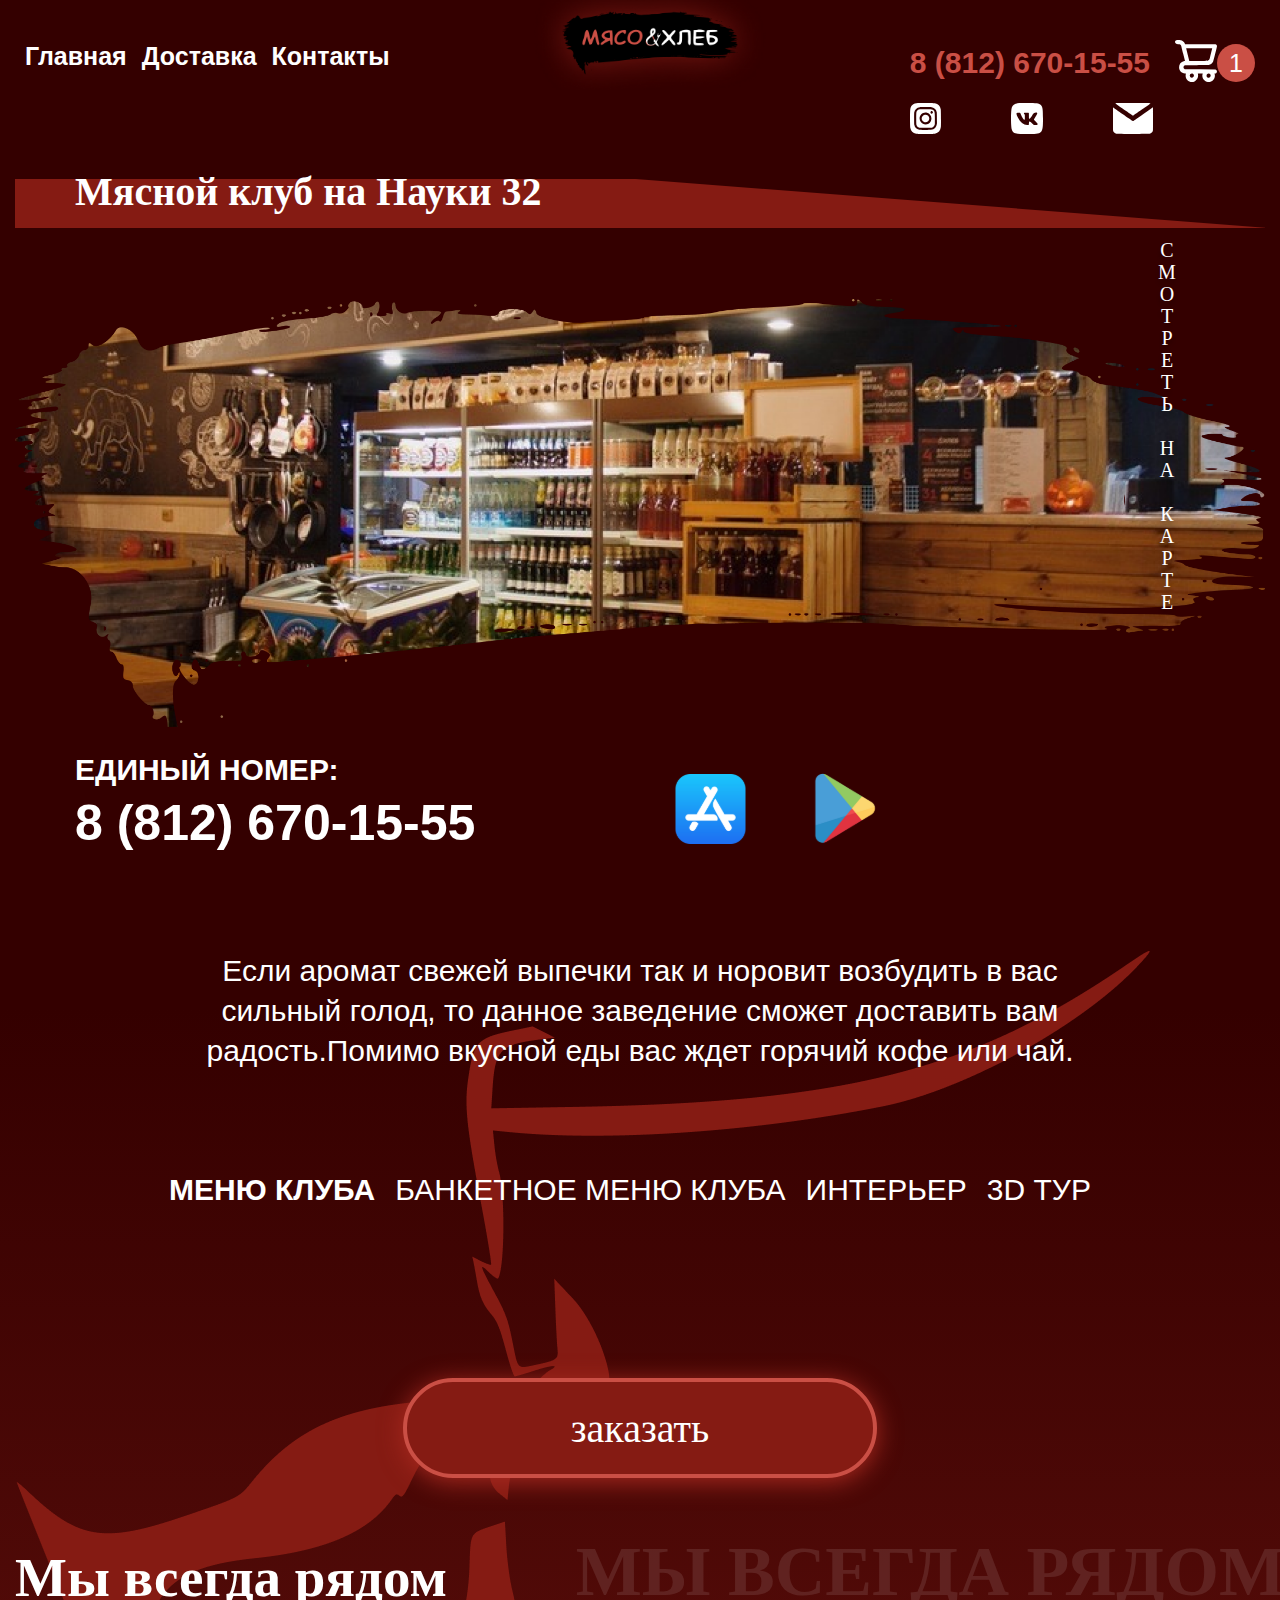
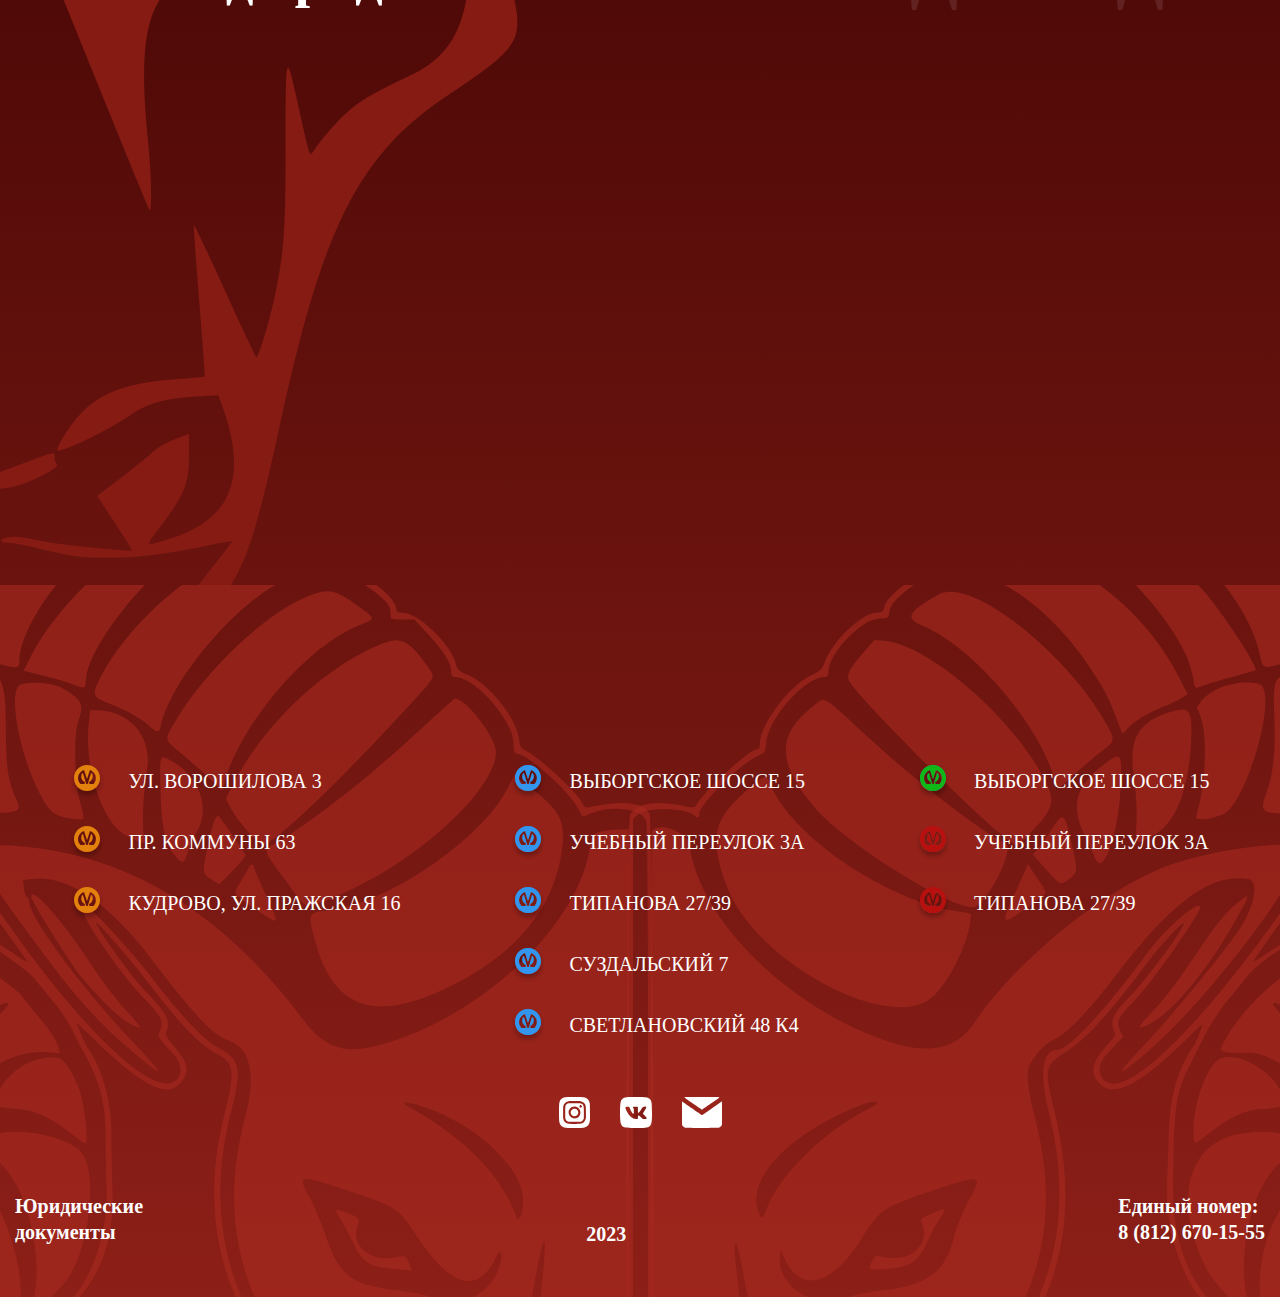
<file: delivery.html>
<!DOCTYPE html>
<html lang="ru" class="page">

<head>
  <meta charset="UTF-8">
  <meta name="viewport" content="width=device-width, initial-scale=1.0">
  <link rel="shortcut icon" href="favicon.ico" type="image/x-icon">
  <meta http-equiv="X-UA-Compatible" content="ie=edge">
  <meta name="theme-color" content="#111111">
  <title>Мясо и Хлеб</title>
  <link rel="preload" href="fonts/RockwellNova.woff2" as="font" type="font/woff2" crossorigin>
  <link rel="preload" href="fonts/RockwellNova-Bold.woff2" as="font" type="font/woff2" crossorigin>
  <link rel="stylesheet" href="css/vendor.css">
  <link rel="stylesheet" href="css/main.css">
  <script defer src="js/main.js"></script>
  <script src="https://api-maps.yandex.ru/2.1/?apikey=ваш API-ключ&lang=ru_RU" type="text/javascript">
  </script>
</head>

<body class="page__body">
  <div class="site-container">
    <header class="header">
  <div class="container header__container">
    <div class="title-hidden">сеть мясных Магазинов</div>
    <nav class="nav" title="">
      <ul class="list-reset nav__list">
        <li class="nav__item"><a href="index.html" class="nav__link">Главная</a></li>
        <li class="nav__item"><a href="delivery.html" class="nav__link">Доставка</a></li>
        <li class="nav__item"><a href="#" class="nav__link">Контакты</a></li>
      </ul>
    </nav>
    <div class="header__logo">
      <img src="img/logo.png" alt="" class="header__logo-img">
    </div>
    <div class="header__right">
      <div class="header__tel">
        <a href="tel:88126701555" class="header__tel-link">8 (812) 670-15-55</a>

        <a href="cart.html"><button class="btn-reset header__card">
            <img class="header__cart-img" src="img/svg/Cart.svg" alt="Корзина">
          </button></a>
        <div class="header__count">1</div>
      </div>
      <ul class="list-reset header__sotial">
        <li class="header__item">
          <a class="header__sotial-link" href="#">
            <img src="img/svg/insta.svg" alt="Инстаграмм">
          </a>
        </li>
        <li class="header__item">
        <li class="header__item">
          <a class="header__sotial-link" href="https://vk.com/login" target="_blank">
            <img src="img/svg/vk.svg" alt="Вконтакте">
          </a>
        </li>
        </li>
        <li class="header__item">
        <li class="header__item">
          <a class="header__sotial-link" href="#">
            <img src="img/svg/Email.svg" alt="Емейл">
          </a>
        </li>
        </li>
      </ul>
    </div>

  </div>
</header>

    <main class="main">
      <div class="hero">
  <div class="container hero__container">
    <p class="descr-hidden">Там где вкусно</p>
    <h1 class="hero__title">Мясной клуб на Науки 32</h1>
    <img class="hero__bg" src="img/bg_hero.png" alt="Бар">
    <div class="hero__bottom">
      <div class="hero__phone">
        <p class="hero__descr">Единый номер:</p>
        <a href="tel:88126701555" class="hero__tel-link">8 (812) 670-15-55</a>
      </div>
      <div class="hero__store">
        <a href="#">
          <img src="img/svg/app_store.svg" alt="App-store" class="hero__appstore-img">
        </a>
        <a href="#">
          <img src="img/svg/Play_store.svg" alt="Play-store" class="hero__playstore-img">
        </a>
      </div>
    </div>
    <div class="hero__vertical-text">Смотреть на карте</div>
  </div>
</div>

      <section class="menu">
  <div class="container menu__container" style="background-image: url('../img/menu_decor.png');">
    <p class="menu__title">Если аромат свежей выпечки так и норовит возбудить
      в вас сильный голод, то данное заведение сможет доставить вам радость.Помимо вкусной еды вас ждет горячий кофе или
      чай.
    </p>
    <div class="tabs" data-tabs="tab">
      <ul class="list-reset tabs__nav">
        <li class="tabs__nav-item"><button class="btn-reset tabs__nav-btn" type="button">меню клуба</button></li>
        <li class="tabs__nav-item"><button class="btn-reset tabs__nav-btn" type="button">банкетное меню клуба</button>
        <li class="tabs__nav-item"><button class="btn-reset tabs__nav-btn" type="button">интерьер</button></li>
        <li class="tabs__nav-item menu__tabs-item"><button class="btn-reset tabs__nav-btn" type="button">3D тур</button></li>
        </li>
      </ul>
      <div class="tabs__content">
        <div class="tabs__panel">

        </div>
        <div class="tabs__panel">
          <div class="tabs__panoramma-box">
            <img src="img/panorama.png" alt="3Д панорамма" class="tabs__img">
          </div>
        </div>
        <div class="tabs__panel">
          <div class="tabs__img-inner">
            <div class="tabs__img-box">
              <img class="tabs__img-interior" src="img/interior4.png" alt="Интерьер">
            </div>
          </div>
        </div>
        <div class="tabs__panel">
          <div class="tabs__panoramma-box">
            <img src="img/panorama.png" alt="3Д панорамма" class="tabs__img">
          </div>
        </div>
      </div>
    </div>
    <a href="menu-list.html" class="stock__btn-link menu__btn-link">заказать</a>

    <div class="box-hidden">
      <ul class="list-reset box-hidden__list">
        <li class="box-hidden__item">
          <a href="index.html" class="box-hidden__link">
            <div class="box-hidden__img-box">
              <img src="img/home.png" alt="Главная страница" class="box-hidden__img">
            </div>
            <p class="box-hidden__text">главная</p>
          </a>
        </li>
        <li class="box-hidden__item">
          <a href="delivery.html" class="box-hidden__link">
            <div class="box-hidden__img-box">
              <img src="img/red_car.png" alt="Главная страница" class="box-hidden__img">
            </div>
            <p class="box-hidden__text">доставка</p>
          </a>
        </li>
        <li class="box-hidden__item" data-graph-path="adress">
          <a class="box-hidden__link">
            <div class="box-hidden__img-box">
              <img src="img/location.png" alt="Главная страница" class="box-hidden__img">
            </div>
            <p class="box-hidden__text">заведения</p>
          </a>
        </li>
        <li class="box-hidden__item">
          <a href="#" class="box-hidden__link">
            <div class="box-hidden__img-box">
              <img src="img/red_phone.png" alt="Главная страница" class="box-hidden__img">
            </div>
            <p class="box-hidden__text">контакты</p>
          </a>
        </li>
        <li class="box-hidden__item">
          <a href="cart.html" class="box-hidden__link">
            <div class="box-hidden__img-box">
              <img src="img/red_cart.png" alt="Главная страница" class="box-hidden__img">
            </div>
            <p class="box-hidden__text">корзина</p>
          </a>
        </li>
      </ul>
    </div>
    <div class="menu__descr-box">
      <p class="menu__descr">Мы всегда рядом</p>
      <p class="menu__decor">Мы всегда рядом</p>
    </div>
    <div class="menu__box-hidden">
      <h3 class="menu__title-novisible">Мясные клубы</h3>
      <p class="menu__decor-hidden">Там где вкусно</p>
    </div>
    <ul class="list-reset menu__card-list">
      <li class="menu__card-item">
        <div class="menu__card-box-img">
        </div>
        <p class="menu__card-descr">Мясной клуб</p>
        <span class="menu__card-adress">ул.Ворошилова 3</span>
      </li>
      <li class="menu__card-item">
        <div class="menu__card-box-img">
        </div>
        <p class="menu__card-descr">Мясной клуб</p>
        <span class="menu__card-adress">ул.Ворошилова 3</span>
      </li>
      <li class="menu__card-item">
        <div class="menu__card-box-img">
        </div>
        <p class="menu__card-descr">Мясной клуб</p>
        <span class="menu__card-adress">ул.Ворошилова 3</span>
      </li>
    </ul>
    <iframe class="map menu__map"
      src="https://www.google.com/maps/embed?pb=!1m18!1m12!1m3!1d676.8173215868486!2d30.36187694818528!3d59.930765727423804!2m3!1f0!2f0!3f0!3m2!1i1024!2i768!4f13.1!3m3!1m2!1s0x469631bb49b3037d%3A0xfb4f67e98ff4ab8d!2z0J7QsdC10LvQuNGB0Log0LPQvtGA0L7QtNGDLdCT0LXRgNC-0Y4g0JvQtdC90LjQvdCz0YDQsNC00YM!5e0!3m2!1sru!2sru!4v1674207252930!5m2!1sru!2sru"
      width="100%" height="529" style="border:0;" allowfullscreen="" loading="lazy"
      referrerpolicy="no-referrer-when-downgrade"></iframe>
    <div class="menu__bottom">
      <h3 class="menu__bottom-descr">Мясные акции</h3>
      <p class="menu__bottom-decor">вкусно и выгодно</p>
    </div>
  </div>
</section>

    </main>
    <footer class="footer">
  <div class="container footer__container">
    <div class="footer__hidden">
      <div class="footer__slide">
        <div class="footer__slide-box">
          <div class="footer__img-box"></div>
        </div>
        <div class="footer__slide-text">
          <p class="footer__text">Каждый день</p>
          <p class="footer__text-sub">после 20:00</p>
          <p class="footer__descr">на всю сладкую выпечку скидка 50%</p>
          <a href="bake-sell.html" class="footer__link">подробнее</a>
        </div>
      </div>
    </div>
    <div class="footer__adress">
      <ul class="list-reset footer__list">
        <li class="footer__item footer__item-orange">Ул. ворошилова 3</li>
        <li class="footer__item footer__item-orange">пр. коммуны 63</li>
        <li class="footer__item footer__item-orange">Кудрово, ул. Пражская 16</li>
      </ul>
      <ul class="list-reset footer__list">
        <li class="footer__item footer__item-blue">Выборгское шоссе 15</li>
        <li class="footer__item footer__item-blue">Учебный переулок 3а</li>
        <li class="footer__item footer__item-blue">Типанова 27/39</li>
        <li class="footer__item footer__item-blue">Суздальский 7</li>
        <li class="footer__item footer__item-blue">Светлановский 48 к4</li>
      </ul>
      <ul class="list-reset footer__list">
        <li class="footer__item footer__item-green">Выборгское шоссе 15</li>
        <li class="footer__item footer__item-red">Учебный переулок 3а</li>
        <li class="footer__item footer__item-red">Типанова 27/39</li>
      </ul>
    </div>
    <span><a href="tel:88126701555" class="footer__tel-hidden">8 (812) 670-15-55</a></span>
    <div class="footer__store">
      <div class="footer__app">
        <a href="#">
          <img src="img/svg/app_store.svg" alt="App Store" class="footer__img">
        </a>
      </div>
      <div class="footer__app footer__store-box">
        <a href="#">
          <img src="img/svg/Play_store.svg" alt="Play Store" class="footer__img-store">
        </a>
      </div>
    </div>
    <ul class="list-reset footer__sotial">
      <li class="footer__sotial-item">
        <a href="#" class="footer__sotial-link">
          <img src="img/svg/insta.svg" alt="Инстаграмм"></a>
      </li>
      <li class="footer__sotial-item">
        <a href="#" class="footer__sotial-link">
          <img src="img/svg/vk.svg" alt="Вконтакте"></a>
      </li>
      <li class="footer__sotial-item">
        <a href="#" class="footer__sotial-link">
          <img src="img/svg/Email.svg" alt="Емайл"></a>
      </li>
    </ul>
    <div class="footer__bottom">
      <p class="footer__descr">Юридические документы</p>
      <p class="footer__descr footer__year">2023</p>
      <p class="footer__descr footer__descr-hidden">Единый номер:
        <span><a href="tel:88126701555" class="footer__tel">8 (812) 670-15-55</a></span>
      </p>
      <img src="img/svg/sign.svg" alt="Подпись" class="footer__sign">
    </div>
  </div>
</footer>

  </div>
</body>

</html>
</file>
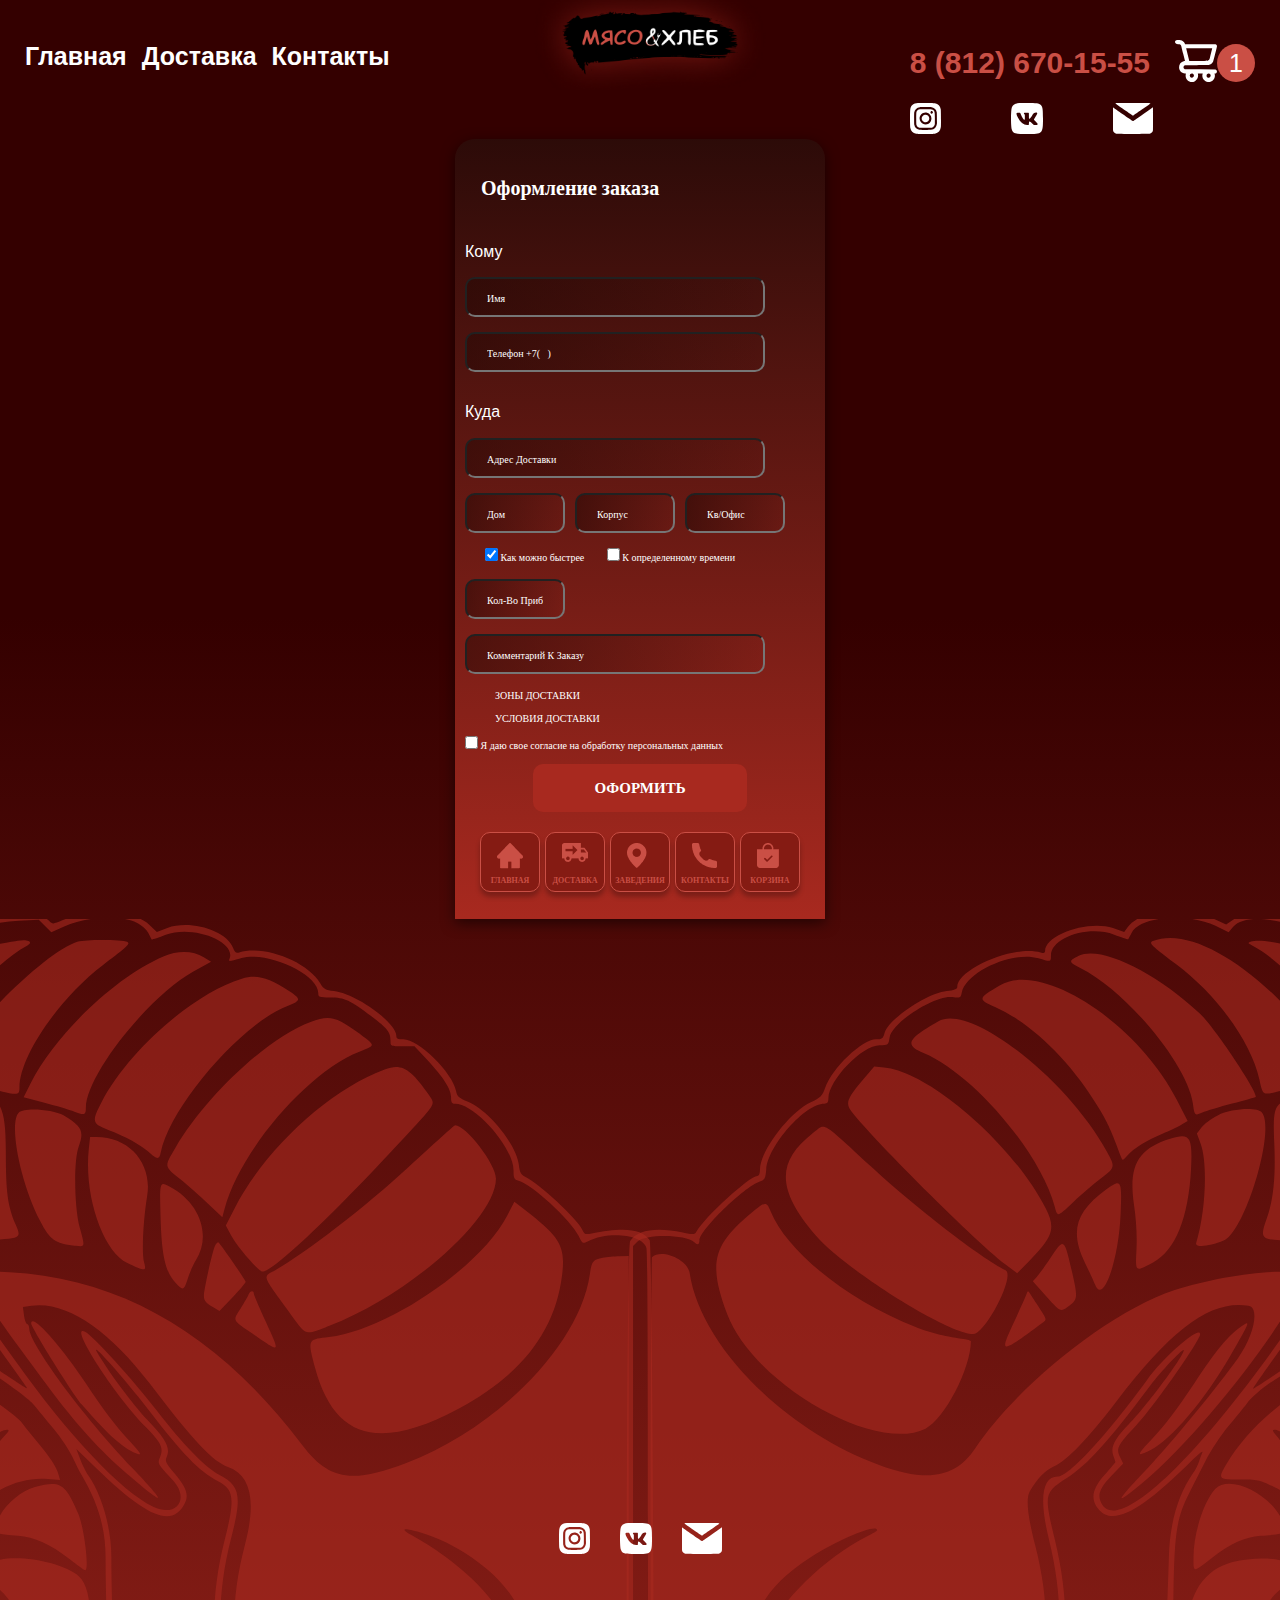
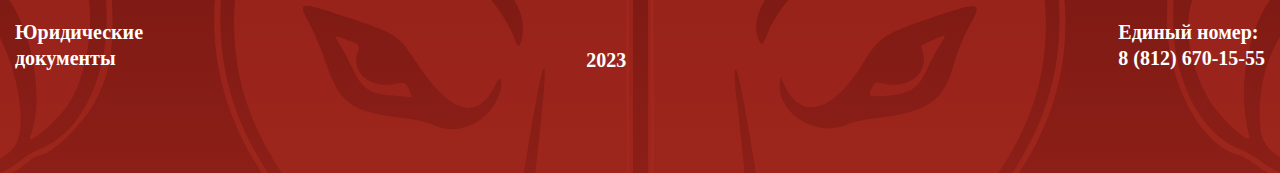
<file: form.html>
<!DOCTYPE html>
<html lang="ru" class="page">

<head>
  <meta charset="UTF-8">
  <meta name="viewport" content="width=device-width, initial-scale=1.0">
  <link rel="shortcut icon" href="favicon.ico" type="image/x-icon">
  <meta http-equiv="X-UA-Compatible" content="ie=edge">
  <meta name="theme-color" content="#111111">
  <title>Мясо и Хлеб</title>
  <link rel="preload" href="fonts/RockwellNova.woff2" as="font" type="font/woff2" crossorigin>
  <link rel="preload" href="fonts/RockwellNova-Bold.woff2" as="font" type="font/woff2" crossorigin>
  <link rel="stylesheet" href="css/vendor.css">
  <link rel="stylesheet" href="css/main.css">
  <script defer src="js/main.js"></script>
  <script src="https://api-maps.yandex.ru/2.1/?apikey=ваш API-ключ&lang=ru_RU" type="text/javascript">
  </script>
</head>

<body>
  <div class="site-container">
    <header class="header">
  <div class="container header__container">
    <div class="title-hidden">сеть мясных Магазинов</div>
    <nav class="nav" title="">
      <ul class="list-reset nav__list">
        <li class="nav__item"><a href="index.html" class="nav__link">Главная</a></li>
        <li class="nav__item"><a href="delivery.html" class="nav__link">Доставка</a></li>
        <li class="nav__item"><a href="#" class="nav__link">Контакты</a></li>
      </ul>
    </nav>
    <div class="header__logo">
      <img src="img/logo.png" alt="" class="header__logo-img">
    </div>
    <div class="header__right">
      <div class="header__tel">
        <a href="tel:88126701555" class="header__tel-link">8 (812) 670-15-55</a>

        <a href="cart.html"><button class="btn-reset header__card">
            <img class="header__cart-img" src="img/svg/Cart.svg" alt="Корзина">
          </button></a>
        <div class="header__count">1</div>
      </div>
      <ul class="list-reset header__sotial">
        <li class="header__item">
          <a class="header__sotial-link" href="#">
            <img src="img/svg/insta.svg" alt="Инстаграмм">
          </a>
        </li>
        <li class="header__item">
        <li class="header__item">
          <a class="header__sotial-link" href="https://vk.com/login" target="_blank">
            <img src="img/svg/vk.svg" alt="Вконтакте">
          </a>
        </li>
        </li>
        <li class="header__item">
        <li class="header__item">
          <a class="header__sotial-link" href="#">
            <img src="img/svg/Email.svg" alt="Емейл">
          </a>
        </li>
        </li>
      </ul>
    </div>

  </div>
</header>

    <main class="main">
      <section class="form">
  <div class="container form__container">
    <form class="form__form">
      <h2 class="form__title">Оформление заказа</h2>
      <p class="form__subtitle">Кому</p>
      <input type="name" class="form__input form__input-big" placeholder="имя">
      <input type="tel" class="form__input form__input-big" placeholder="Телефон +7(   )">
      <p class="form__subtitle">Куда</p>
      <input type="text" class="form__input form__input-big" placeholder="Адрес доставки">
      <div class="form__small-box">
        <input type="text" class="form__input form__input-small" placeholder="Дом">
        <input type="text" class="form__input form__input-small" placeholder="Корпус">
        <input type="text" class="form__input form__input-small" placeholder="Кв/офис">
      </div>
      <div class="form__checkbox">
        <label class="form__lable">
          <input class="form__checkbox-inpt" type="checkbox" checked>
          Как можно быстрее
        </label>
        <label class="form__lable">
          <input class="form__checkbox-inpt" type="checkbox">
          К определенному времени
        </label>
      </div>
      <input type="text" class="form__input form__input-small" placeholder="Кол-во приборов">
      <input type="text" class="form__input form__input-big" placeholder="Комментарий к заказу">
      <p class="form__descr">
        <a href="#" class="form__link">Зоны доставки</a>
      </p>
      <p class="form__descr">
        <a href="#" class="form__link">Условия доставки</a>
      </p>
      <label class="form__lable" for="#">
        <input class="form__checkbox-bottom" type="checkbox">
        Я даю свое согласие на обработку персональных данных
      </label>
      <button class="form__btn btn-reset">оформить</button>
      <div class="box-hidden form__hidden">
        <ul class="list-reset box-hidden__list">
          <li class="box-hidden__item">
            <a href="index.html" class="box-hidden__link">
              <div class="box-hidden__img-box">
                <img src="img/home.png" alt="Главная страница" class="box-hidden__img">
              </div>
              <p class="box-hidden__text">главная</p>
            </a>
          </li>
          <li class="box-hidden__item">
            <a href="delivery.html" class="box-hidden__link">
              <div class="box-hidden__img-box">
                <img src="img/red_car.png" alt="Главная страница" class="box-hidden__img">
              </div>
              <p class="box-hidden__text">доставка</p>
            </a>
          </li>
          <li class="box-hidden__item" data-graph-path="adress">
            <a class="box-hidden__link">
              <div class="box-hidden__img-box">
                <img src="img/location.png" alt="Главная страница" class="box-hidden__img">
              </div>
              <p class="box-hidden__text">заведения</p>
            </a>
          </li>
          <li class="box-hidden__item">
            <a href="#" class="box-hidden__link">
              <div class="box-hidden__img-box">
                <img src="img/red_phone.png" alt="Главная страница" class="box-hidden__img">
              </div>
              <p class="box-hidden__text">контакты</p>
            </a>
          </li>
          <li class="box-hidden__item">
            <a href="cart.html" class="box-hidden__link">
              <div class="box-hidden__img-box">
                <img src="img/red_cart.png" alt="Главная страница" class="box-hidden__img">
              </div>
              <p class="box-hidden__text">корзина</p>
            </a>
          </li>
        </ul>
      </div>
    </form>
  </div>
</section>

    </main>
      <footer class="footer-cart">
  <div class="container footer-cart__container">
    <div class="footer-cart__store">
      <div class="footer__store">
        <div class="footer__app">
          <a href="#">
            <img src="img/svg/app_store.svg" alt="App Store" class="footer__img">
          </a>
        </div>
        <div class="footer__app footer__store-box">
          <a href="#">
            <img src="img/svg/Play_store.svg" alt="Play Store" class="footer__img-store">
          </a>
        </div>
      </div>
    </div>
    <ul class="list-reset footer__sotial">
      <li class="footer__sotial-item">
        <a href="#" class="footer__sotial-link">
          <img src="img/svg/insta.svg" alt="Инстаграмм"></a>
      </li>
      <li class="footer__sotial-item">
        <a href="#" class="footer__sotial-link">
          <img src="img/svg/vk.svg" alt="Вконтакте"></a>
      </li>
      <li class="footer__sotial-item">
        <a href="#" class="footer__sotial-link">
          <img src="img/svg/Email.svg" alt="Емайл"></a>
      </li>
    </ul>
    <div class="footer__bottom">
      <p class="footer__descr">Юридические документы</p>
      <p class="footer__descr footer__year">2023</p>
      <p class="footer__descr footer__descr-hidden">Единый номер:
        <span><a href="tel:88126701555" class="footer__tel">8 (812) 670-15-55</a></span>
      </p>
      <img src="img/svg/sign.svg" alt="Подпись" class="footer__sign">
    </div>
  </div>
</footer>

  </div>
</body>

</html>
</file>
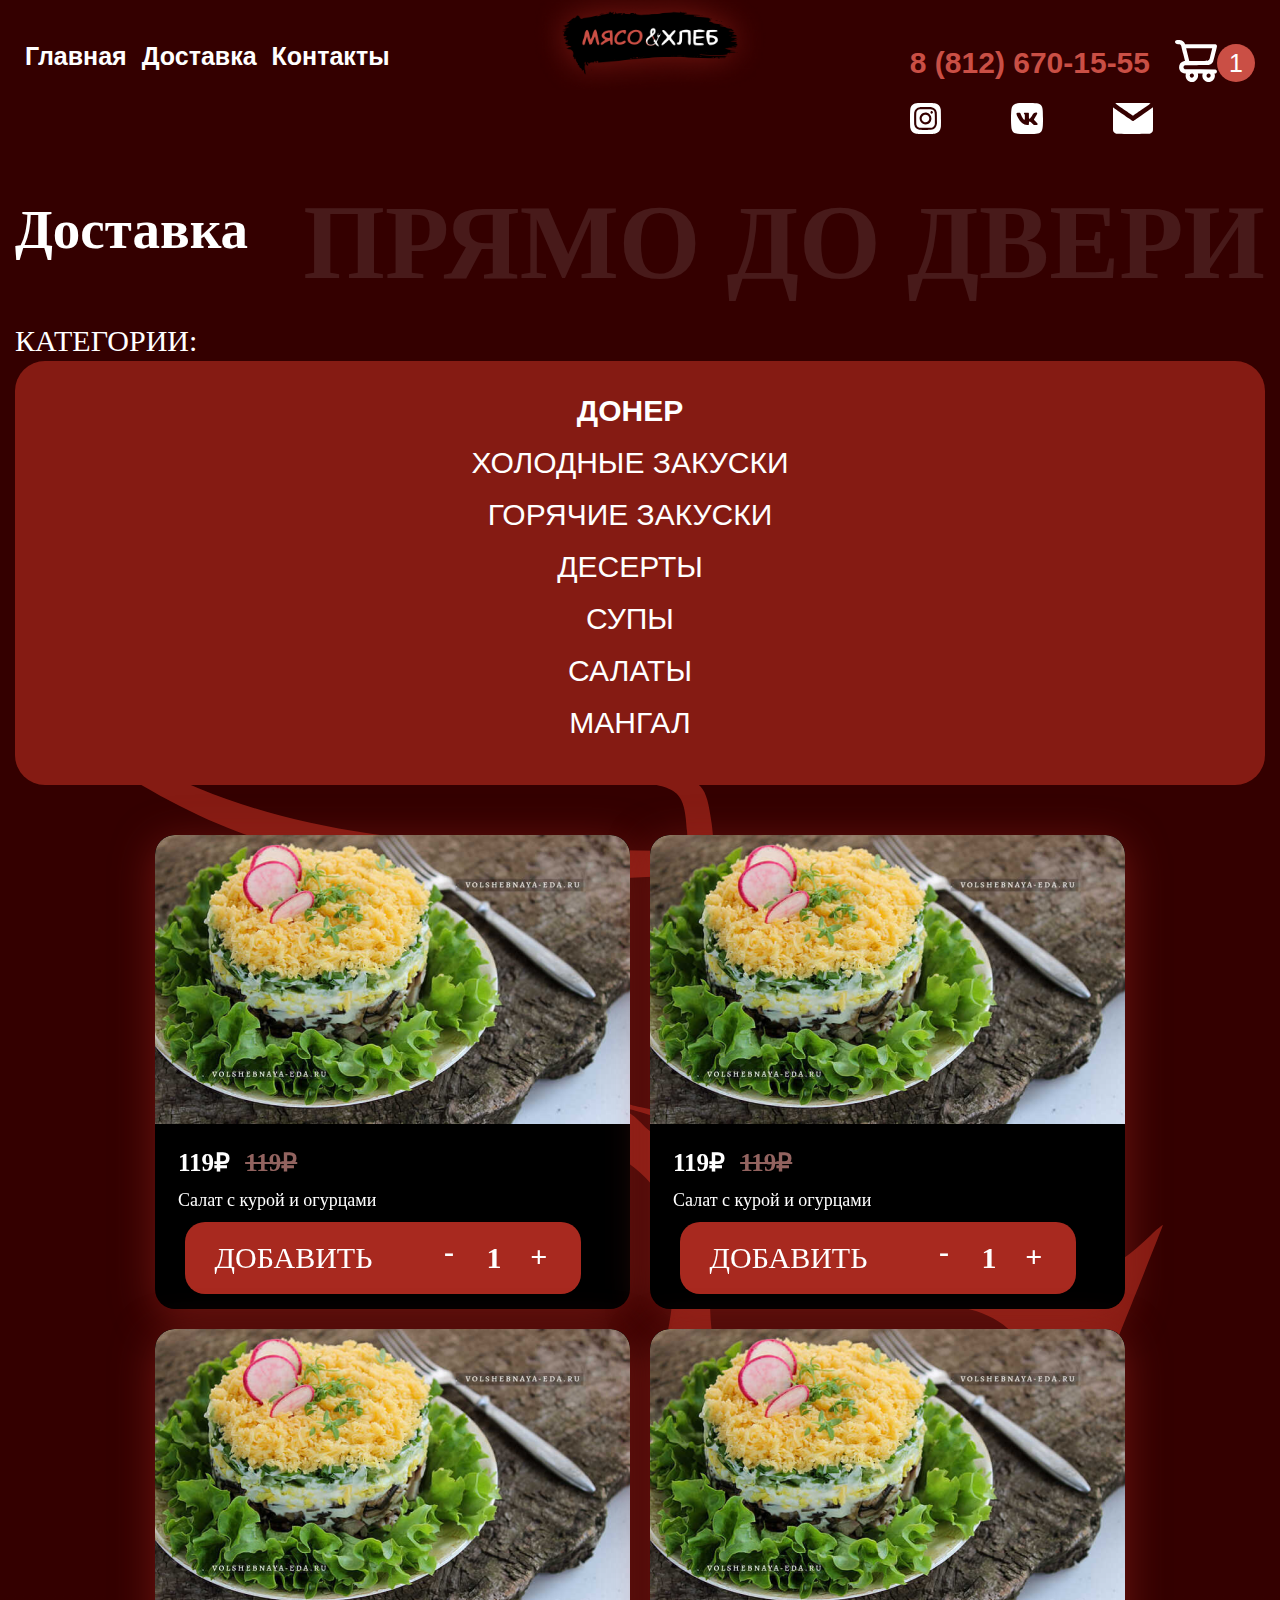
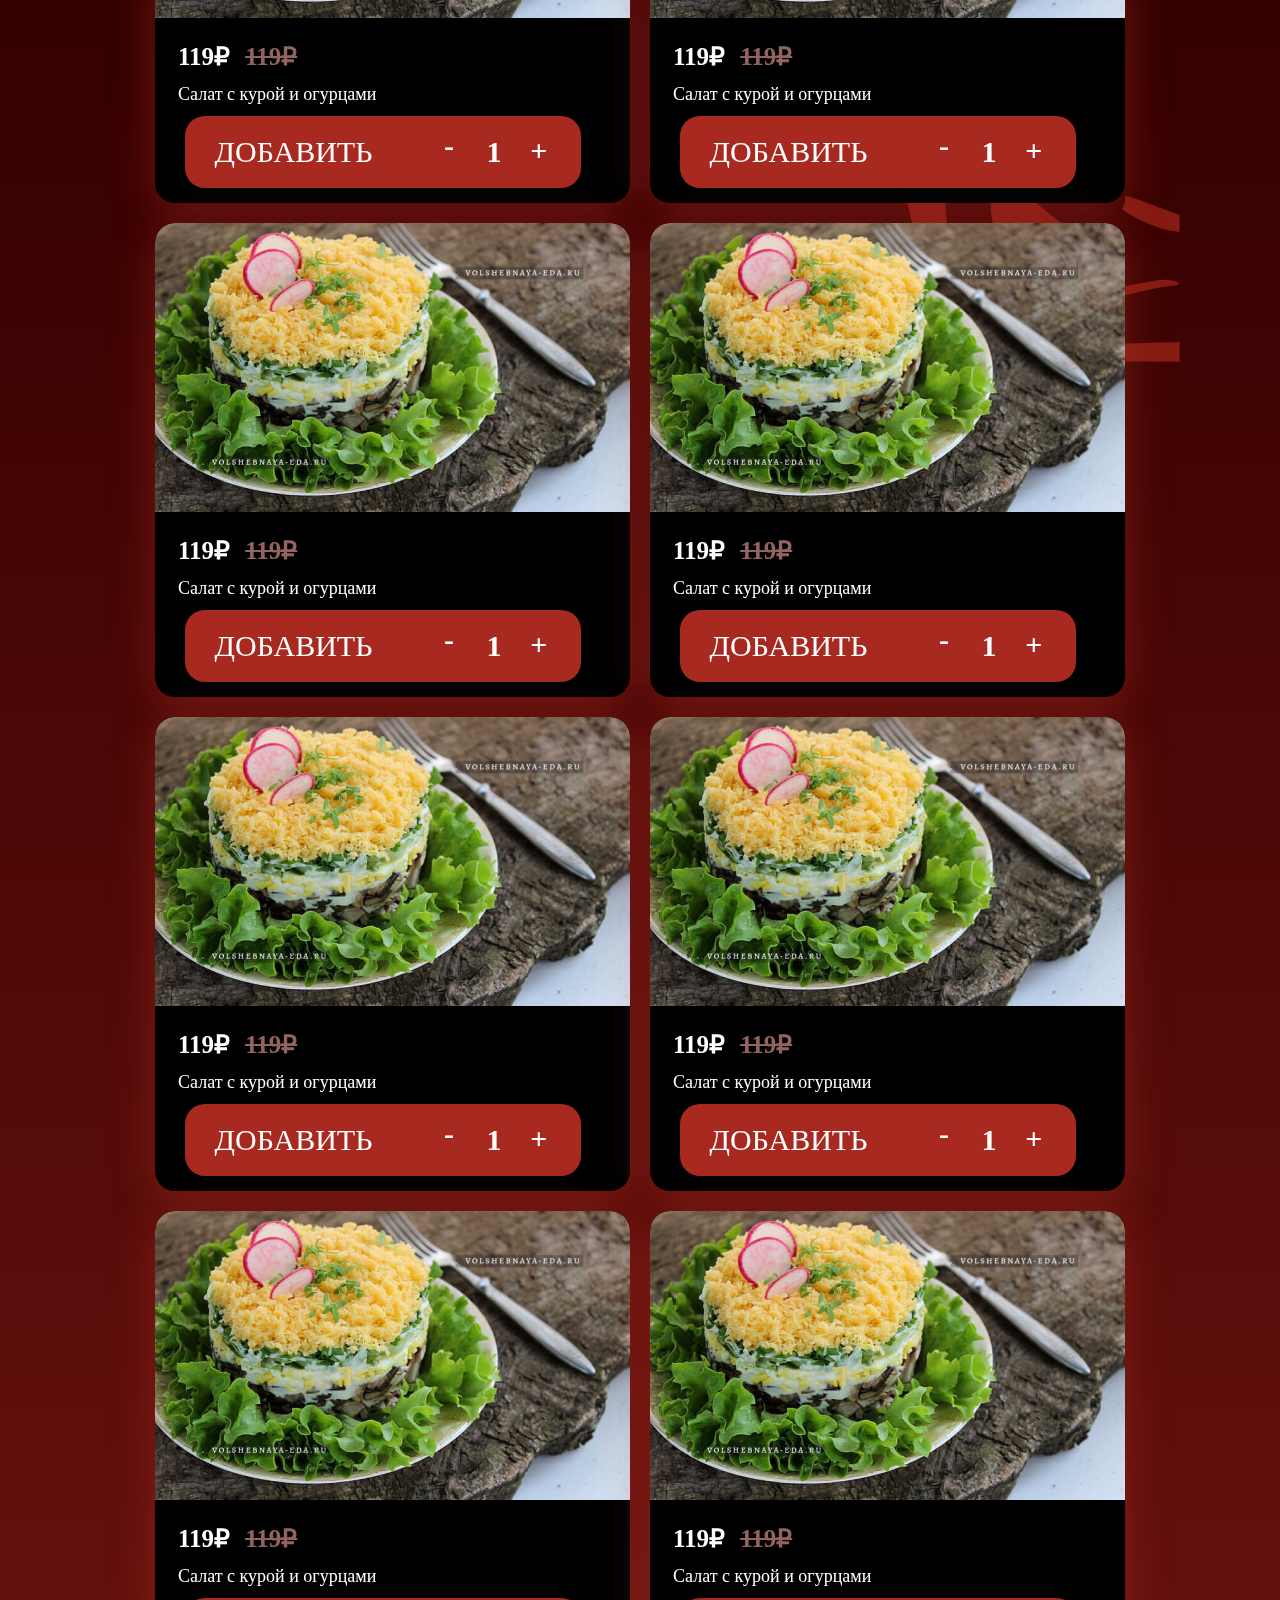
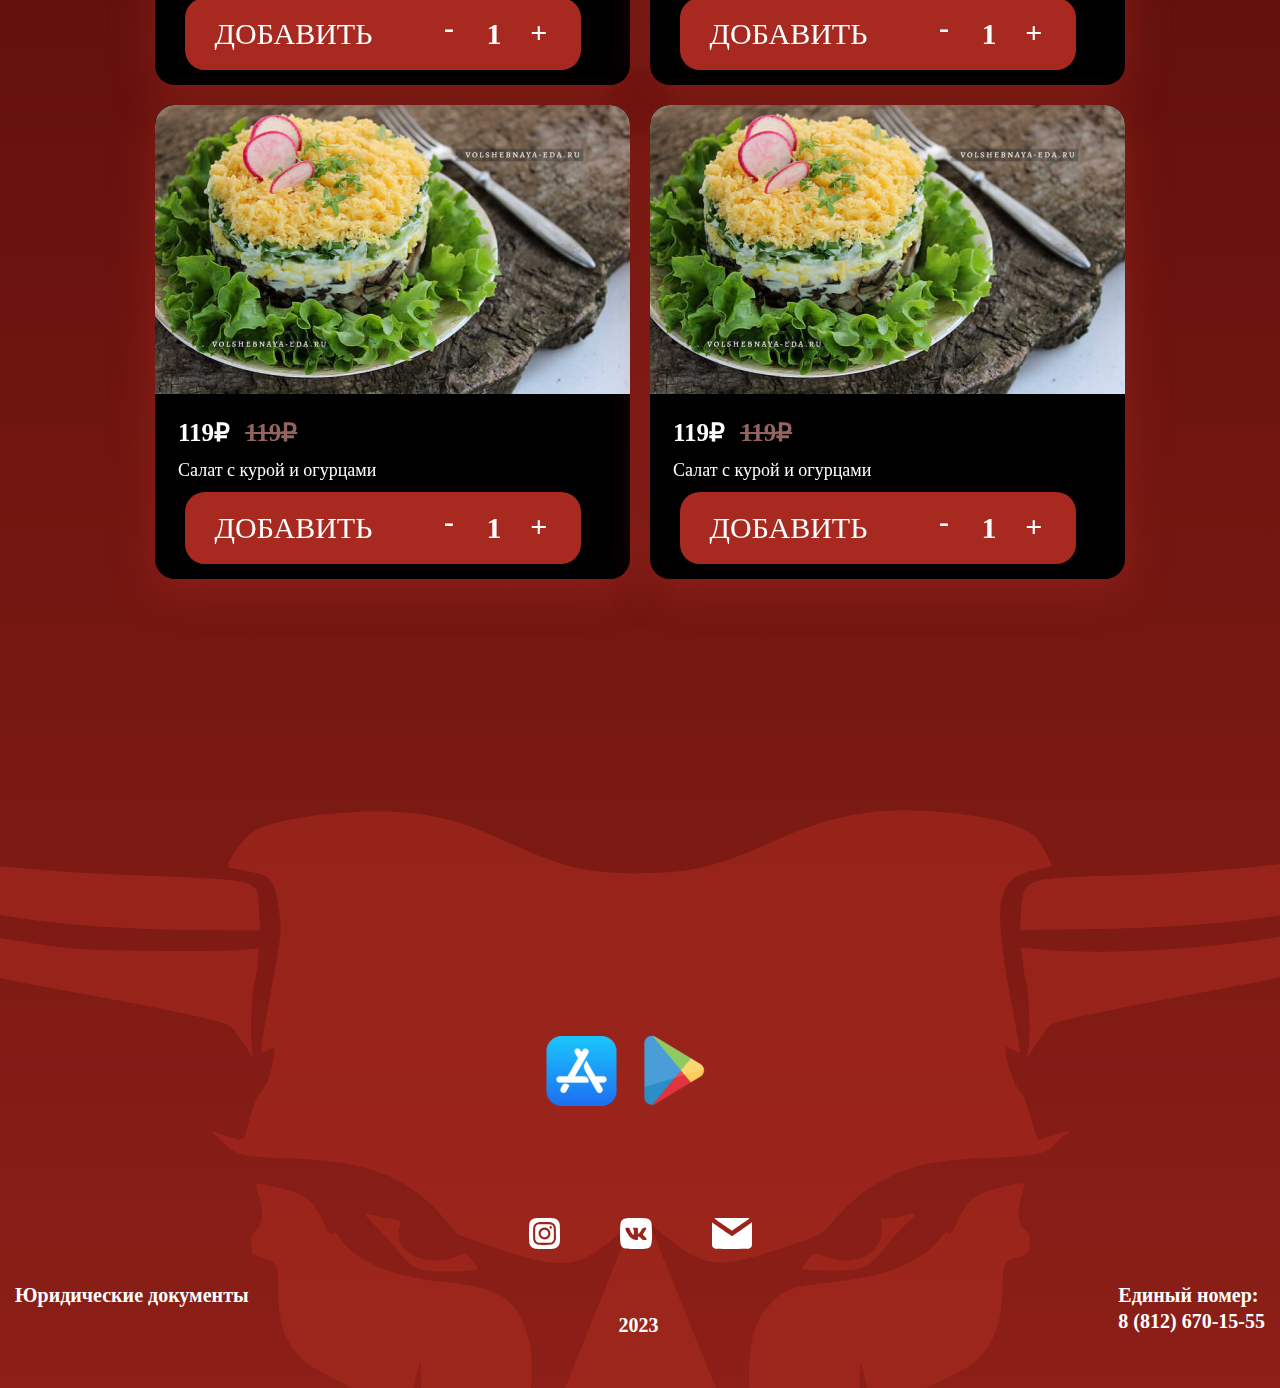
<file: menu-list.html>
<!DOCTYPE html>
<html lang="ru" class="page">

<head>
  <meta charset="UTF-8">
  <meta name="viewport" content="width=device-width, initial-scale=1.0">
  <link rel="shortcut icon" href="favicon.ico" type="image/x-icon">
  <meta http-equiv="X-UA-Compatible" content="ie=edge">
  <meta name="theme-color" content="#111111">
  <title>Мясо и Хлеб</title>
  <link rel="preload" href="fonts/RockwellNova.woff2" as="font" type="font/woff2" crossorigin>
  <link rel="preload" href="fonts/RockwellNova-Bold.woff2" as="font" type="font/woff2" crossorigin>
  <link rel="stylesheet" href="css/vendor.css">
  <link rel="stylesheet" href="css/main.css">
  <script defer src="js/main.js"></script>
  <script src="https://api-maps.yandex.ru/2.1/?apikey=ваш API-ключ&lang=ru_RU" type="text/javascript">
  </script>
</head>

<body class="page__body">
  <div class="site-container">
      <header class="header">
  <div class="container header__container">
    <div class="title-hidden">сеть мясных Магазинов</div>
    <nav class="nav" title="">
      <ul class="list-reset nav__list">
        <li class="nav__item"><a href="index.html" class="nav__link">Главная</a></li>
        <li class="nav__item"><a href="delivery.html" class="nav__link">Доставка</a></li>
        <li class="nav__item"><a href="#" class="nav__link">Контакты</a></li>
      </ul>
    </nav>
    <div class="header__logo">
      <img src="img/logo.png" alt="" class="header__logo-img">
    </div>
    <div class="header__right">
      <div class="header__tel">
        <a href="tel:88126701555" class="header__tel-link">8 (812) 670-15-55</a>

        <a href="cart.html"><button class="btn-reset header__card">
            <img class="header__cart-img" src="img/svg/Cart.svg" alt="Корзина">
          </button></a>
        <div class="header__count">1</div>
      </div>
      <ul class="list-reset header__sotial">
        <li class="header__item">
          <a class="header__sotial-link" href="#">
            <img src="img/svg/insta.svg" alt="Инстаграмм">
          </a>
        </li>
        <li class="header__item">
        <li class="header__item">
          <a class="header__sotial-link" href="https://vk.com/login" target="_blank">
            <img src="img/svg/vk.svg" alt="Вконтакте">
          </a>
        </li>
        </li>
        <li class="header__item">
        <li class="header__item">
          <a class="header__sotial-link" href="#">
            <img src="img/svg/Email.svg" alt="Емейл">
          </a>
        </li>
        </li>
      </ul>
    </div>

  </div>
</header>

    <main class="main">
        <section class="catalog">
  <div class="container catalog__container">
    <div class="catalog__text-box">
      <p class="catalog__text">Доставка</p>
      <p class="catalog__text-decor">прямо до двери</p>
    </div>
    <div class="catalog__tabs-inner">
      <span class="catalog__category">Категории:</span>
      <div class="tabs catalog__tabs" data-tabs="tab">
        <ul class="list-reset tabs__nav catalog__nav">
          <li class="tabs__nav-item"><button class="btn-reset tabs__nav-btn" type="button">Донер</button></li>
          <li class="tabs__nav-item"><button class="btn-reset tabs__nav-btn" type="button">Холодные закуски</button>
          </li>
          <li class="tabs__nav-item"><button class="btn-reset tabs__nav-btn" type="button">Горячие закуски</button></li>
          <li class="tabs__nav-item"><button class="btn-reset tabs__nav-btn" type="button">Десерты</button></li>
          <li class="tabs__nav-item"><button class="btn-reset tabs__nav-btn" type="button">супы</button></li>
          <li class="tabs__nav-item"><button class="btn-reset tabs__nav-btn" type="button">Салаты</button></li>
          <li class="tabs__nav-item"><button class="btn-reset tabs__nav-btn catalog__nav-btn" type="button">Мангал</button></li>
        </ul>
        <div class="tabs__content catalog__tabs-content">
          <div class="tabs__panel catalog__panel">
            <ul class="list-reset catalog__card-list">
              <li class="catalog__card-item">
                <div class="catalog__card-box-img" data-graph-path="modal">
                  <img src="img/salad.png" alt="" class="catalog__card-img">
                </div>
                <div class="catalog__card-price-box">
                  <p class="catalog__price">119₽</p>
                  <p class="catalog__old-price">119₽</p>
                </div>
                <span class="catalog__card-descr">Салат с курой и огурцами</span>
                <button class="btn-reset catalog__btn"><span>Добавить</span>
                  <div class="count">
                    <span class="change minus min">
                      <span>-</span>
                    </span>
                    <input type="text" name="productСount" value="1" disabled="">
                    <span class="change plus">
                      <span class="plus-text">+</span>
                    </span>
                  </div>
                </button>
              </li>
              <li class="catalog__card-item">
                <div class="catalog__card-box-img" data-graph-path="modal">
                  <img src="img/salad.png" alt="" class="catalog__card-img">
                </div>
                <div class="catalog__card-price-box">
                  <p class="catalog__price">119₽</p>
                  <p class="catalog__old-price">119₽</p>
                </div>
                <span class="catalog__card-descr">Салат с курой и огурцами </span>
                <button class="btn-reset catalog__btn"><span>Добавить</span>
                  <div class="count">
                    <span class="change minus min">
                      <span>-</span>
                    </span>
                    <input type="text" name="productСount" value="1" disabled="">
                    <span class="change plus">
                      <span class="plus-text">+</span>
                    </span>
                  </div>
                </button>
              </li>
              <li class="catalog__card-item">
                <div class="catalog__card-box-img" data-graph-path="modal">
                  <img src="img/salad.png" alt="" class="catalog__card-img">
                </div>
                <div class="catalog__card-price-box">
                  <p class="catalog__price">119₽</p>
                  <p class="catalog__old-price">119₽</p>
                </div>
                <span class="catalog__card-descr">Салат с курой и огурцами</span>
                <button class="btn-reset catalog__btn"><span>Добавить</span>
                  <div class="count">
                    <span class="change minus min">
                      <span>-</span>
                    </span>
                    <input type="text" name="productСount" value="1" disabled="">
                    <span class="change plus">
                      <span class="plus-text">+</span>
                    </span>
                  </div>
                </button>
              </li>
              <li class="catalog__card-item">
                <div class="catalog__card-box-img" data-graph-path="modal">
                  <img src="img/salad.png" alt="" class="catalog__card-img">
                </div>
                <div class="catalog__card-price-box">
                  <p class="catalog__price">119₽</p>
                  <p class="catalog__old-price">119₽</p>
                </div>
                <span class="catalog__card-descr">Салат с курой и огурцами</span>
                <button class="btn-reset catalog__btn"><span>Добавить</span>
                  <div class="count">
                    <span class="change minus min">
                      <span>-</span>
                    </span>
                    <input type="text" name="productСount" value="1" disabled="">
                    <span class="change plus">
                      <span class="plus-text">+</span>
                    </span>
                  </div>
                </button>
              </li>
              <li class="catalog__card-item">
                <div class="catalog__card-box-img" data-graph-path="modal">
                  <img src="img/salad.png" alt="" class="catalog__card-img">
                </div>
                <div class="catalog__card-price-box">
                  <p class="catalog__price">119₽</p>
                  <p class="catalog__old-price">119₽</p>
                </div>
                <span class="catalog__card-descr">Салат с курой и огурцами</span>
                <button class="btn-reset catalog__btn"><span>Добавить</span>
                  <div class="count">
                    <span class="change minus min">
                      <span>-</span>
                    </span>
                    <input type="text" name="productСount" value="1" disabled="">
                    <span class="change plus">
                      <span class="plus-text">+</span>
                    </span>
                  </div>
                </button>
              </li>
              <li class="catalog__card-item">
                <div class="catalog__card-box-img" data-graph-path="modal">
                  <img src="img/salad.png" alt="" class="catalog__card-img">
                </div>
                <div class="catalog__card-price-box">
                  <p class="catalog__price">119₽</p>
                  <p class="catalog__old-price">119₽</p>
                </div>
                <span class="catalog__card-descr">Салат с курой и огурцами</span>
                <button class="btn-reset catalog__btn"><span>Добавить</span>
                  <div class="count">
                    <span class="change minus min">
                      <span>-</span>
                    </span>
                    <input type="text" name="productСount" value="1" disabled="">
                    <span class="change plus">
                      <span class="plus-text">+</span>
                    </span>
                  </div>
                </button>
              </li>
              <li class="catalog__card-item">
                <div class="catalog__card-box-img" data-graph-path="modal">
                  <img src="img/salad.png" alt="" class="catalog__card-img">
                </div>
                <div class="catalog__card-price-box">
                  <p class="catalog__price">119₽</p>
                  <p class="catalog__old-price">119₽</p>
                </div>
                <span class="catalog__card-descr">Салат с курой и огурцами</span>
                <button class="btn-reset catalog__btn"><span>Добавить</span>
                  <div class="count">
                    <span class="change minus min">
                      <span>-</span>
                    </span>
                    <input type="text" name="productСount" value="1" disabled="">
                    <span class="change plus">
                      <span class="plus-text">+</span>
                    </span>
                  </div>
                </button>
              </li>
              <li class="catalog__card-item">
                <div class="catalog__card-box-img" data-graph-path="modal">
                  <img src="img/salad.png" alt="" class="catalog__card-img">
                </div>
                <div class="catalog__card-price-box">
                  <p class="catalog__price">119₽</p>
                  <p class="catalog__old-price">119₽</p>
                </div>
                <span class="catalog__card-descr">Салат с курой и огурцами</span>
                <button class="btn-reset catalog__btn"><span>Добавить</span>
                  <div class="count">
                    <span class="change minus min">
                      <span>-</span>
                    </span>
                    <input type="text" name="productСount" value="1" disabled="">
                    <span class="change plus">
                      <span class="plus-text">+</span>
                    </span>
                  </div>
                </button>
              </li>
              <li class="catalog__card-item">
                <div class="catalog__card-box-img" data-graph-path="modal">
                  <img src="img/salad.png" alt="" class="catalog__card-img">
                </div>
                <div class="catalog__card-price-box">
                  <p class="catalog__price">119₽</p>
                  <p class="catalog__old-price">119₽</p>
                </div>
                <span class="catalog__card-descr">Салат с курой и огурцами</span>
                <button class="btn-reset catalog__btn"><span>Добавить</span>
                  <div class="count">
                    <span class="change minus min">
                      <span>-</span>
                    </span>
                    <input type="text" name="productСount" value="1" disabled="">
                    <span class="change plus">
                      <span class="plus-text">+</span>
                    </span>
                  </div>
                </button>
              </li>
              <li class="catalog__card-item">
                <div class="catalog__card-box-img" data-graph-path="modal">
                  <img src="img/salad.png" alt="" class="catalog__card-img">
                </div>
                <div class="catalog__card-price-box">
                  <p class="catalog__price">119₽</p>
                  <p class="catalog__old-price">119₽</p>
                </div>
                <span class="catalog__card-descr">Салат с курой и огурцами</span>
                <button class="btn-reset catalog__btn"><span>Добавить</span>
                  <div class="count">
                    <span class="change minus min">
                      <span>-</span>
                    </span>
                    <input type="text" name="productСount" value="1" disabled="">
                    <span class="change plus">
                      <span class="plus-text">+</span>
                    </span>
                  </div>
                </button>
              </li>
              <li class="catalog__card-item">
                <div class="catalog__card-box-img" data-graph-path="modal">
                  <img src="img/salad.png" alt="" class="catalog__card-img">
                </div>
                <div class="catalog__card-price-box">
                  <p class="catalog__price">119₽</p>
                  <p class="catalog__old-price">119₽</p>
                </div>
                <span class="catalog__card-descr">Салат с курой и огурцами</span>
                <button class="btn-reset catalog__btn"><span>Добавить</span>
                  <div class="count">
                    <span class="change minus min">
                      <span>-</span>
                    </span>
                    <input type="text" name="productСount" value="1" disabled="">
                    <span class="change plus">
                      <span class="plus-text">+</span>
                    </span>
                  </div>
                </button>
              </li>
              <li class="catalog__card-item">
                <div class="catalog__card-box-img" data-graph-path="modal">
                  <img src="img/salad.png" alt="" class="catalog__card-img">
                </div>
                <div class="catalog__card-price-box">
                  <p class="catalog__price">119₽</p>
                  <p class="catalog__old-price">119₽</p>
                </div>
                <span class="catalog__card-descr">Салат с курой и огурцами</span>
                <button class="btn-reset catalog__btn"><span>Добавить</span>
                  <div class="count">
                    <span class="change minus min">
                      <span>-</span>
                    </span>
                    <input type="text" name="productСount" value="1" disabled="">
                    <span class="change plus">
                      <span class="plus-text">+</span>
                    </span>
                  </div>
                </button>
              </li>
            </ul>
          </div>
          <div class="tabs__panel catalog__panel">
            2
          </div>
          <div class="tabs__panel catalog__panel">
            3
          </div>
          <div class="tabs__panel catalog__panel">
            4
          </div>
          <div class="tabs__panel catalog__panel">

            5
          </div>
          <div class="tabs__panel catalog__panel">
            6
          </div>
          <div class="tabs__panel catalog__panel">7</div>
        </div>
      </div>
    </div>
    <div class="box-hidden">
      <ul class="list-reset box-hidden__list">
        <li class="box-hidden__item">
          <a href="index.html" class="box-hidden__link">
            <div class="box-hidden__img-box">
              <img src="img/home.png" alt="Главная страница" class="box-hidden__img">
            </div>
            <p class="box-hidden__text">главная</p>
          </a>
        </li>
        <li class="box-hidden__item">
          <a href="delivery.html" class="box-hidden__link">
            <div class="box-hidden__img-box">
              <img src="img/red_car.png" alt="Главная страница" class="box-hidden__img">
            </div>
            <p class="box-hidden__text">доставка</p>
          </a>
        </li>
        <li class="box-hidden__item" data-graph-path="adress">
          <a class="box-hidden__link">
            <div class="box-hidden__img-box">
              <img src="img/location.png" alt="Главная страница" class="box-hidden__img">
            </div>
            <p class="box-hidden__text">заведения</p>
          </a>
        </li>
        <li class="box-hidden__item">
          <a href="#" class="box-hidden__link">
            <div class="box-hidden__img-box">
              <img src="img/red_phone.png" alt="Главная страница" class="box-hidden__img">
            </div>
            <p class="box-hidden__text">контакты</p>
          </a>
        </li>
        <li class="box-hidden__item">
          <a href="cart.html" class="box-hidden__link">
            <div class="box-hidden__img-box">
              <img src="img/red_cart.png" alt="Главная страница" class="box-hidden__img">
            </div>
            <p class="box-hidden__text">корзина</p>
          </a>
        </li>
      </ul>
    </div>
  </div>
</section>

        <div class="graph-modal modal modal-adress">
  <div class="graph-modal__container" role="dialog" aria-modal="true" data-graph-target="modal">
    <button class="btn-reset js-modal-close graph-modal__close" aria-label="Закрыть модальное окно"><img
        src="img/svg/close.svg" alt="Крестик закрытия окна"></button>
    <div class="graph-modal__content">
      <div class="modal__img-box">
        <img src="img/modal.png" alt="image" class="modal__img">
      </div>
      <div class="modal__inner">
        <div class="modal__left">
          <h3 class="modal__title">Салат с курой и огурцами</h3>
          <p class="modal__descr">это простой в приготовлении и лёгкий салат, который подойдет для праздничного и
            повседневного стола. Курицу для салата
            предлагаю запечь со специями — получится очень вкусно!</p>
        </div>
        <div class="modal__right">
          <div class="modal__prise-box">
            <span class="modal__prise">119₽</span>
            <ul class="list-reset modal__list">
              <li class="modal__item modal__item-bold">Содержание</li>
              <li class="modal__item">Жиры</li>
              <li class="modal__item">Белки</li>
              <li class="modal__item">Углеводы</li>
              <li class="modal__item">Каллории</li>
            </ul>
          </div>
          <div class="modal__prise-box">
            <span class="modal__prise-old">119₽</span>
            <ul class="list-reset modal__list">
              <li class="modal__item modal__item-bold">ккал/г</li>
              <li class="modal__item">36.6</li>
              <li class="modal__item">14</li>
              <li class="modal__item">214</li>
              <li class="modal__item">214</li>
            </ul>
          </div>
        </div>
      </div>
      <button class="btn-reset modal__btn"><span>Добавить</span>
        <div class="count">
          <span class="change minus min">
            <span>-</span>
          </span>
          <input type="text" name="productСount" value="1" disabled="">
          <span class="change plus">
            <span class="plus-text">+</span>
          </span>
        </div>
      </button>
      <div class="box-hidden">
        <ul class="list-reset box-hidden__list">
          <li class="box-hidden__item">
            <a href="index.html" class="box-hidden__link">
              <div class="box-hidden__img-box">
                <img src="img/home.png" alt="Главная страница" class="box-hidden__img">
              </div>
              <p class="box-hidden__text">главная</p>
            </a>
          </li>
          <li class="box-hidden__item">
            <a href="delivery.html" class="box-hidden__link">
              <div class="box-hidden__img-box">
                <img src="img/red_car.png" alt="Главная страница" class="box-hidden__img">
              </div>
              <p class="box-hidden__text">доставка</p>
            </a>
          </li>
          <li class="box-hidden__item" data-graph-path="adress">
            <a class="box-hidden__link">
              <div class="box-hidden__img-box">
                <img src="img/location.png" alt="Главная страница" class="box-hidden__img">
              </div>
              <p class="box-hidden__text">заведения</p>
            </a>
          </li>
          <li class="box-hidden__item">
            <a href="#" class="box-hidden__link">
              <div class="box-hidden__img-box">
                <img src="img/red_phone.png" alt="Главная страница" class="box-hidden__img">
              </div>
              <p class="box-hidden__text">контакты</p>
            </a>
          </li>
          <li class="box-hidden__item">
            <a href="cart.html" class="box-hidden__link">
              <div class="box-hidden__img-box">
                <img src="img/red_cart.png" alt="Главная страница" class="box-hidden__img">
              </div>
              <p class="box-hidden__text">корзина</p>
            </a>
          </li>
        </ul>
      </div>
    </div>

  </div>

        <div class="modal-adress graph-modal">
  <div class="graph-modal__container" role="dialog" aria-modal="true" data-graph-target="adress">
    <button class="btn-reset js-modal-close graph-modal__close" aria-label="Закрыть модальное окно"></button>
    <div class="graph-modal__content modal-adress__content">
      <div class="modal-adress__list-box">
        <ul class="modal-adress__list list-reset">
          <li class="modal-adress__item modal-adress__item-orange">Ул. ворошилова 3</li>
          <li class="modal-adress__item modal-adress__item-orange">пр. коммуны 63</li>
          <li class="modal-adress__item modal-adress__item-orange">Кудрово, ул. Пражская 16</li>
        </ul>
        <ul class="modal-adress__list list-reset">
          <li class="modal-adress__item modal-adress__item-blue">Выборгское шоссе 15</li>
          <li class="modal-adress__item modal-adress__item-blue">чебный переулок 3а</li>
          <li class="modal-adress__item modal-adress__item-blue">Типанова 27/39</li>
          <li class="modal-adress__item modal-adress__item-blue">Суздальский 7</li>
          <li class="modal-adress__item modal-adress__item-blue">Светлановский 48 к4</li>
        </ul>
        <ul class="modal-adress__list list-reset">
          <li class="modal-adress__item modal-adress__item-green">Выборгское шоссе 15</li>
          <li class="modal-adress__item modal-adress__item-red">Учебный переулок 3а</li>
          <li class="modal-adress__item modal-adress__item-red">Типанова 27/39</li>
        </ul>
      </div>
    </div>
  </div>
</div>

    </main>
      <footer class="footer-menu">
  <div class="container footer-menu__container">
    <div class="footer__hidden">
      <div class="footer__slide">
        <div class="footer__slide-box">
          <div class="footer__img-box"></div>
        </div>
        <div class="footer__slide-text">
          <p class="footer__text">Каждый день</p>
          <p class="footer__text-sub">после 20:00</p>
          <p class="footer__descr">на всю сладкую выпечку скидка 50%</p>
          <a href="bake-sell.html" class="footer__link">подробнее</a>
        </div>
      </div>
    </div>
    <div class="footer-menu__store">
      <div class="footer-menu__app">
        <a href="#">
          <img src="img/svg/app_store.svg" alt="App Store" class="footer-menu__img">
        </a>
      </div>
      <div class="footer-menu__app">
        <a href="#">
          <img src="img/svg/Play_store.svg" alt="Play Store" class="footer-menu__img">
        </a>
      </div>
    </div>
    <ul class="list-reset footer-menu__sotial">
      <li class="footer-menu__sotial-item">
        <a href="#" class="footer-menu__sotial-link">
          <img src="img/svg/insta.svg" alt="Инстаграмм"></a>
      </li>
      <li class="footer-menu__sotial-item">
        <a href="#" class="footer-menu__sotial-link">
          <img src="img/svg/vk.svg" alt="Вконтакте"></a>
      </li>
      <li class="footer-menu__sotial-item">
        <a href="#" class="footer-menu__sotial-link">
          <img src="img/svg/Email.svg" alt="Емайл"></a>
      </li>
    </ul>
    <div class="footer-menu__bottom">
      <p class="footer-menu__descr">Юридические документы</p>
      <p class="footer-menu__descr footer-menu__year">2023</p>
      <p class="footer-menu__descr footer-menu__hidden">Единый номер:
        <span><a href="tel:88126701555" class="footer-menu__tel">8 (812) 670-15-55</a></span>
      </p>
      <img src="img/svg/sign.svg" alt="Подпись" class="footer-menu__sign">
    </div>
  </div>
</footer>

  </div>
</body>

</html>
</file>
<file: css/main.css>
:root {
  --font-family: "RockwellNova", sans-serif;
  --content-width: 2283px;
  --container-offset: 15px;
  --container-width: calc(var(--content-width) + (var(--container-offset) * 2));
  --light-color: #fff;
  --red-color: #CA4F45;
}

/* stylelint-disable */ /* stylelint-disable */ /* stylelint-disable */
.custom-checkbox__field:checked + .custom-checkbox__content::after {
  opacity: 1;
}

.custom-checkbox__field:focus + .custom-checkbox__content::before {
  outline: 2px solid #f00;
  outline-offset: 2px;
}

.custom-checkbox__field:disabled + .custom-checkbox__content {
  opacity: 0.4;
  pointer-events: none;
}

/* stylelint-disable */ /* stylelint-disable */ /* stylelint-disable value-keyword-case */
@font-face {
  font-family: "RockwellNova";
  src: url("../fonts/../fonts/RockwellNova.woff2") format("woff2");
  font-weight: 400;
  font-display: swap;
  font-style: normal;
}
@font-face {
  font-family: "RockwellNova";
  src: url("../fonts/../fonts/RockwellNova-Bold.woff2") format("woff2");
  font-weight: 700;
  font-display: swap;
  font-style: normal;
}
html {
  -webkit-box-sizing: border-box;
  box-sizing: border-box;
}

*,
*::before,
*::after {
  -webkit-box-sizing: inherit;
  box-sizing: inherit;
}

.page {
  height: 100%;
  font-family: var(--font-family, sans-serif);
  -webkit-text-size-adjust: 100%;
}

img {
  height: auto;
  max-width: 100%;
  -o-object-fit: cover;
  object-fit: cover;
}

a {
  text-decoration: none;
}

.site-container {
  overflow: hidden;
  background: -webkit-gradient(linear, left top, left bottom, color-stop(34.78%, #340000), color-stop(120.64%, #A8291F));
  background: -o-linear-gradient(top, #340000 34.78%, #A8291F 120.64%);
  background: linear-gradient(180deg, #340000 34.78%, #A8291F 120.64%);
}

.is-hidden {
  display: none !important; /* stylelint-disable-line declaration-no-important */
}

.btn-reset {
  border: none;
  padding: 0;
  background-color: transparent;
  cursor: pointer;
}

.list-reset {
  list-style: none;
  margin: 0;
  padding: 0;
}

.input-reset {
  -webkit-appearance: none;
  -moz-appearance: none;
  appearance: none;
  border: none;
  border-radius: 0;
  background-color: #fff;
}
.input-reset::-webkit-search-decoration, .input-reset::-webkit-search-cancel-button, .input-reset::-webkit-search-results-button, .input-reset::-webkit-search-results-decoration {
  display: none;
}

.visually-hidden {
  position: absolute;
  overflow: hidden;
  margin: -1px;
  border: 0;
  padding: 0;
  width: 1px;
  height: 1px;
  clip: rect(0 0 0 0);
}

.container {
  margin: 0 auto;
  padding: 0 var(--container-offset);
  max-width: var(--container-width);
  font-family: var(--font-family);
  color: var(--light-color);
}

.box-hidden {
  display: none;
}
.box-hidden__list {
  display: -webkit-box;
  display: -ms-flexbox;
  display: flex;
  -webkit-box-pack: center;
  -ms-flex-pack: center;
  justify-content: center;
  max-width: 370px;
  padding-top: 20px;
}
.box-hidden__item {
  padding: 10px 0px;
  width: 60px;
  height: 60px;
  background: #851B13;
  border: 1px solid #CA4F45;
  -webkit-box-shadow: 0px 5px 5px rgba(0, 0, 0, 0.25);
  box-shadow: 0px 5px 5px rgba(0, 0, 0, 0.25);
  border-radius: 10px;
}
.box-hidden__item:not(:last-child) {
  margin-right: 5px;
}
.box-hidden__link {
  display: -webkit-box;
  display: -ms-flexbox;
  display: flex;
  -webkit-box-orient: vertical;
  -webkit-box-direction: normal;
  -ms-flex-direction: column;
  flex-direction: column;
  -webkit-box-pack: center;
  -ms-flex-pack: center;
  justify-content: center;
  -webkit-box-align: center;
  -ms-flex-align: center;
  align-items: center;
}
.box-hidden__img-box {
  width: 26px;
  height: 26px;
  margin-bottom: 5px;
}
.box-hidden__img {
  -o-object-fit: contain;
  object-fit: contain;
}
.box-hidden__text {
  margin: 0;
  font-family: "Rockwell Nova";
  font-weight: 700;
  font-size: 8px;
  line-height: 13px;
  text-transform: uppercase;
  color: #CA4F45;
}

.js-focus-visible :focus:not(.focus-visible) {
  outline: none;
}

.centered {
  text-align: center;
}

.dis-scroll {
  position: fixed;
  left: 0;
  top: 0;
  overflow: hidden;
  width: 100%;
  height: 100vh;
  -ms-scroll-chaining: none;
  overscroll-behavior: none;
}

.page--ios .dis-scroll {
  position: relative;
}

.title-hidden {
  display: none;
  margin: 0;
  position: absolute;
  top: -15px;
  left: 0;
  max-width: 368px;
  font-family: "Rockwell Nova";
  font-weight: 700;
  font-size: 60px;
  line-height: 45px;
  text-transform: uppercase;
  color: rgba(255, 255, 255, 0.1);
}

.descr-hidden {
  display: none;
  position: absolute;
  right: -60px;
  top: -60px;
  max-width: 411px;
  font-family: "Rockwell Nova";
  font-weight: 700;
  font-size: 40px;
  line-height: 53px;
  text-transform: uppercase;
  color: rgba(255, 255, 255, 0.1);
}

@media (max-width: 992px) {
  .box-hidden {
    display: -webkit-box;
    display: -ms-flexbox;
    display: flex;
    -webkit-box-pack: center;
    -ms-flex-pack: center;
    justify-content: center;
  }
}
.header__container {
  display: -webkit-box;
  display: -ms-flexbox;
  display: flex;
  -webkit-box-pack: justify;
  -ms-flex-pack: justify;
  justify-content: space-between;
}
.header__right {
  padding-top: 69px;
}
.header__sotial {
  display: -webkit-box;
  display: -ms-flexbox;
  display: flex;
}
.header__tel {
  display: -webkit-box;
  display: -ms-flexbox;
  display: flex;
  -webkit-box-align: center;
  -ms-flex-align: center;
  align-items: center;
  margin-bottom: 17px;
}
.header__tel-link {
  font-weight: 700;
  font-size: 30px;
  line-height: 40px;
  color: var(--red-color);
  margin-right: 43px;
}
.header__item:not(:last-child) {
  padding-right: 35px;
}
.header__count {
  display: -webkit-box;
  display: -ms-flexbox;
  display: flex;
  -webkit-box-pack: center;
  -ms-flex-pack: center;
  justify-content: center;
  -webkit-box-align: center;
  -ms-flex-align: center;
  align-items: center;
  margin-right: 133px;
  border-radius: 100%;
  background-color: #CA4F45;
  font-weight: 400;
  font-size: 25px;
  line-height: 33px;
  color: var(--light-color);
  width: 38px;
  height: 38px;
}

.nav {
  padding: 69px 0px 0px 174px;
}
.nav__list {
  display: -webkit-box;
  display: -ms-flexbox;
  display: flex;
}
.nav__item {
  font-weight: 700;
  font-size: 25px;
  line-height: 33px;
}
.nav__item:not(:last-child) {
  margin-right: 44px;
}
.nav__link {
  color: var(--light-color);
}
.nav__link:hover {
  color: var(--red-color);
}

@media (max-width: 1900px) {
  .nav {
    padding: 40px 0px 0px 10px;
  }
  .nav__item:not(:last-child) {
    margin-right: 15px;
  }
  .header__logo-img {
    width: 248px;
    height: 90px;
  }
  .header__tel-link {
    padding-right: 15px;
  }
  .header__right {
    padding-top: 40px;
  }
  .header__count {
    margin-right: 10px;
  }
  .header__tel-link {
    margin-right: 10px;
  }
}
@media (max-width: 1024px) {
  .header__container {
    -webkit-box-orient: vertical;
    -webkit-box-direction: normal;
    -ms-flex-direction: column;
    flex-direction: column;
    -webkit-box-align: center;
    -ms-flex-align: center;
    align-items: center;
  }
  .title-hidden {
    display: block;
  }
  .header__logo {
    padding-top: 96px;
  }
  .nav {
    display: none;
  }
  .header__card {
    display: none;
  }
  .header__count {
    display: none;
  }
  .header__sotial {
    display: none;
  }
  .header__right {
    padding-top: 0px;
  }
}
@media (max-width: 576px) {
  .title-hidden {
    font-size: 50px;
    max-width: 320px;
  }
  .header__tel-link {
    padding-left: 10px;
    font-weight: 700;
    font-size: 15px;
    line-height: 20px;
    -webkit-text-decoration-line: underline;
    text-decoration-line: underline;
  }
}
.hero__container {
  position: relative;
}
.hero__title {
  margin: 0;
  padding-bottom: 55px;
  background-image: url("../img/svg/title_text-bg.svg");
  background-size: contain;
  background-repeat: no-repeat;
  background-position-y: 40px;
  font-family: "Rockwell Nova";
  padding-left: 137px;
  margin: 0;
  font-weight: 700;
  font-size: 80px;
  line-height: 105px;
  color: var(--light-color);
}
.hero__bottom {
  display: -webkit-box;
  display: -ms-flexbox;
  display: flex;
  margin-bottom: 78px;
}
.hero__store {
  display: -webkit-box;
  display: -ms-flexbox;
  display: flex;
  -webkit-box-align: center;
  -ms-flex-align: center;
  align-items: center;
}
.hero__descr {
  margin: 0;
  padding-left: 126px;
  font-weight: 700;
  font-size: 30px;
  line-height: 40px;
  text-transform: uppercase;
  color: var(--light-color);
}
.hero__phone {
  margin-right: 589px;
}
.hero__tel-link {
  padding-left: 126px;
  font-weight: 700;
  font-size: 50px;
  line-height: 66px;
  text-transform: uppercase;
  color: var(--light-color);
}
.hero__appstore-img {
  padding-right: 42px;
}
.hero__vertical-text {
  position: absolute;
  top: 100px;
  right: 100px;
  -webkit-writing-mode: vertical-lr;
  -ms-writing-mode: tb-lr;
  writing-mode: vertical-lr;
  text-orientation: upright;
  font-family: "Rockwell Nova";
  font-style: normal;
  font-weight: 400;
  font-size: 35px;
  line-height: 46px;
  text-transform: uppercase;
  color: var(--light-color);
  text-shadow: 0px 4px 4px rgba(0, 0, 0, 0.25);
  cursor: pointer;
}

@media (max-width: 1900px) {
  .hero__title {
    font-size: 60px;
    padding-left: 60px;
  }
  .hero__vertical-text {
    font-size: 20px;
    line-height: 26px;
  }
  .hero__phone {
    margin-right: 200px;
  }
  .hero__tel-link {
    padding-left: 60px;
  }
  .hero__descr {
    padding-left: 60px;
  }
}
@media (max-width: 1440px) {
  .hero__title {
    font-size: 40px;
  }
}
@media (max-width: 1024px) {
  .hero__bg {
    display: none;
  }
  .hero__bottom {
    display: none;
  }
  .hero__vertical-text {
    display: none;
  }
  .hero__title {
    background-position-y: 0px;
    padding-left: 20px;
    font-weight: 700;
    font-size: 20px;
    line-height: 26px;
  }
}
@media (max-width: 1024px) {
  .descr-hidden {
    display: block;
  }
}
.tabs__content {
  display: -webkit-box;
  display: -ms-flexbox;
  display: flex;
  -webkit-box-pack: center;
  -ms-flex-pack: center;
  justify-content: center;
}
.tabs__nav-item {
  cursor: pointer;
}
.tabs__panel--active {
  display: block;
}
.tabs__nav {
  display: -webkit-box;
  display: -ms-flexbox;
  display: flex;
  -webkit-box-pack: center;
  -ms-flex-pack: center;
  justify-content: center;
  font-weight: 400;
  font-size: 30px;
  line-height: 40px;
  text-align: center;
  text-transform: uppercase;
  margin-bottom: 77px;
}
.tabs__nav-btn {
  background: transparent !important;
  margin: 0px 45px 12px 0px;
  font-weight: 400;
  font-size: 30px;
  line-height: 40px;
  color: var(--light-color);
  text-align: center;
  text-transform: uppercase;
}
.tabs__nav__nav-item {
  background-color: transparent !important;
}
.tabs__nav-btn--active {
  background-color: transparent !important;
  font-weight: 700;
  font-size: 30px;
  line-height: 40px;
}
.tabs__img-inner {
  display: -webkit-box;
  display: -ms-flexbox;
  display: flex;
  gap: 30px;
}
.tabs__img-box {
  width: 681px;
  height: 511px;
}
.tabs__img-box img {
  -o-object-fit: cover;
  object-fit: cover;
  width: 100%;
  height: 100%;
}
.tabs__panoramma-box {
  margin: 0 auto;
}
.tabs__img {
  -o-object-fit: cover;
  object-fit: cover;
  width: 100%;
  height: 100%;
}

@media (max-width: 1900px) {
  .tabs {
    display: block;
  }
  .tabs__img-inner {
    -webkit-box-orient: vertical;
    -webkit-box-direction: normal;
    -ms-flex-direction: column;
    flex-direction: column;
    -webkit-box-align: center;
    -ms-flex-align: center;
    align-items: center;
  }
  .tabs__content {
    display: block;
    padding-bottom: 29px;
  }
}
@media (max-width: 1024px) {
  .tabs__nav {
    display: -webkit-box;
    display: -ms-flexbox;
    display: flex;
    -webkit-box-orient: vertical;
    -webkit-box-direction: normal;
    -ms-flex-direction: column;
    flex-direction: column;
    -webkit-box-align: center;
    -ms-flex-align: center;
    align-items: center;
  }
}
@media (max-width: 768px) {
  .tabs__img-box {
    width: 468px;
    height: 297px;
  }
  .tabs__panoramma-box {
    width: 468px;
    height: 297px;
  }
}
@media (max-width: 576px) {
  .tabs__nav {
    margin-bottom: 30px;
  }
  .tabs__nav-btn {
    margin: 0;
    font-size: 20px;
    line-height: 45px;
  }
  .tabs__nav-btn--active {
    font-size: 20px;
    line-height: 20px;
  }
  .tabs__img-box {
    width: 320px;
    height: 197px;
  }
  .tabs__panoramma-box {
    width: 320px;
    height: 197px;
    -webkit-transform: translateX(-15px);
    -ms-transform: translateX(-15px);
    transform: translateX(-15px);
  }
}
.cart {
  padding: 0px 10px;
}
.cart__title-box {
  position: relative;
  padding-bottom: 76px;
}
.cart__title {
  margin: 0;
  font-family: "Rockwell Nova";
  font-weight: 700;
  font-size: 55px;
  line-height: 72px;
  color: var(--light-color);
}
.cart__title-decor {
  margin: 0;
  position: absolute;
  top: -20px;
  right: 0;
  font-family: "Rockwell Nova";
  font-weight: 700;
  font-size: 105px;
  line-height: 138px;
  text-transform: uppercase;
  color: rgba(255, 255, 255, 0.1);
}
.cart__link-back {
  display: block;
  font-family: "Rockwell Nova";
  margin-bottom: 66px;
  font-weight: 700;
  font-size: 30px;
  line-height: 40px;
  color: var(--light-color);
}
.cart__link-back::before {
  content: url("../img/svg/arrow_back.svg");
  padding-right: 10px;
}
.cart__form {
  display: -webkit-box;
  display: -ms-flexbox;
  display: flex;
}
.cart__form-input {
  max-width: 1679px !important;
}
.cart__input-adress {
  width: 100%;
  border: none;
  padding: 16px;
  margin-bottom: 39px;
  background: rgba(0, 0, 0, 0.1);
  -webkit-box-shadow: 0px 4px 4px rgba(0, 0, 0, 0.25);
  box-shadow: 0px 4px 4px rgba(0, 0, 0, 0.25);
  font-family: "Rockwell Nova";
  font-weight: 700;
  font-size: 25px;
  line-height: 33px;
  color: var(--light-color) !important;
}
.cart__input-adress::-webkit-input-placeholder {
  color: var(--light-color);
}
.cart__input-adress::-moz-placeholder {
  color: var(--light-color);
}
.cart__input-adress:-ms-input-placeholder {
  color: var(--light-color);
}
.cart__input-adress::-ms-input-placeholder {
  color: var(--light-color);
}
.cart__input-adress::placeholder {
  color: var(--light-color);
}
.cart__input {
  border: none;
  padding: 16px;
  width: 247px;
  background: rgba(0, 0, 0, 0.1);
  -webkit-box-shadow: 0px 4px 4px rgba(0, 0, 0, 0.25);
  box-shadow: 0px 4px 4px rgba(0, 0, 0, 0.25);
  font-family: "Rockwell Nova";
  font-weight: 700;
  font-size: 25px;
  line-height: 33px;
  color: var(--light-color) !important;
}
.cart__input-home {
  width: 189px;
}
.cart__input-tel {
  width: 625px;
}
.cart__input::-webkit-input-placeholder {
  color: var(--light-color);
}
.cart__input::-moz-placeholder {
  color: var(--light-color);
}
.cart__input:-ms-input-placeholder {
  color: var(--light-color);
}
.cart__input::-ms-input-placeholder {
  color: var(--light-color);
}
.cart__input::placeholder {
  color: var(--light-color);
}
.cart__input:not(:last-child) {
  margin-right: 40px;
}
.cart__total {
  margin-left: 89px;
  width: 491px;
  height: 380px;
  background: rgba(0, 0, 0, 0.25);
  -webkit-box-shadow: 0px 4px 12px rgba(168, 41, 31, 0.6);
  box-shadow: 0px 4px 12px rgba(168, 41, 31, 0.6);
  border-radius: 10px;
}
.cart__total-title {
  margin: 0;
  padding: 10px 10px 20px 10px;
  font-family: "Rockwell Nova";
  font-weight: 700;
  font-size: 55px;
  line-height: 72px;
  text-transform: uppercase;
}
.cart__total-inner {
  display: -webkit-box;
  display: -ms-flexbox;
  display: flex;
  -webkit-box-pack: justify;
  -ms-flex-pack: justify;
  justify-content: space-between;
}
.cart__item {
  padding: 0px 10px 20px 10px;
  font-family: "Rockwell Nova";
  font-weight: 700;
  font-size: 25px;
  line-height: 33px;
  color: var(--light-color);
}
.cart__order-list {
  max-width: 1364px;
  margin-bottom: 94px;
}
.cart__order-item {
  position: relative;
  border-radius: 0px 20px 20px 0px;
  max-height: 155px;
  display: -webkit-box;
  display: -ms-flexbox;
  display: flex;
  background: rgba(0, 0, 0, 0.1);
  -webkit-box-align: center;
  -ms-flex-align: center;
  align-items: center;
  margin-bottom: 29px;
}
.cart__img-box {
  width: 317px;
  height: 145px;
}
.cart__img {
  border-radius: 20px 0px 0px 20px;
  -o-object-fit: cover;
  object-fit: cover;
  width: 100%;
  height: 100%;
}
.cart__descr {
  margin: 0;
  padding-left: 61px;
  font-family: "Rockwell Nova";
  font-weight: 400;
  font-size: 30px;
  line-height: 40px;
  text-transform: uppercase;
}
.cart__count {
  margin-left: 20px !important;
  font-family: "Rockwell Nova";
  font-weight: 700;
  font-size: 40px;
  line-height: 53px;
}
.cart__prise-old {
  padding-left: 110px;
  font-family: "Rockwell Nova";
  font-weight: 700;
  font-size: 40px;
  line-height: 53px;
  -webkit-text-decoration-line: line-through;
  text-decoration-line: line-through;
  color: #92635F;
}
.cart__prise {
  padding-left: 110px;
  font-family: "Rockwell Nova";
  font-weight: 700;
  font-size: 40px;
  line-height: 53px;
}
.cart__btn {
  margin: 0 auto;
  border-radius: 20px;
  padding: 9px 60px;
  max-width: 396px;
  background: #A8291F;
  font-family: "Rockwell Nova";
  font-weight: 700;
  font-size: 30px;
  line-height: 40px;
  display: -webkit-box;
  display: -ms-flexbox;
  display: flex;
  -webkit-box-align: center;
  -ms-flex-align: center;
  align-items: center;
  text-align: center;
  text-transform: uppercase;
}
.cart__link {
  color: var(--light-color);
}
.cart__close {
  position: absolute;
  width: 25px;
  height: 25px;
  background-image: url("../img/svg/close.svg");
  background-repeat: no-repeat;
  background-position: center;
  top: 10px;
  right: 10px;
  z-index: 10;
}
.cart__hidden {
  padding-bottom: 40px;
}
.cart__btn-hidden {
  display: none;
}

@media (max-width: 1440px) {
  .cart__title-decor {
    display: none;
  }
  .cart__form {
    display: block;
  }
  .cart__form .cart__total {
    margin: 40px 20px;
  }
}
@media (max-width: 1024px) {
  .cart__form {
    display: none;
  }
  .cart__title-box {
    padding-bottom: 20px;
  }
  .cart__title {
    font-size: 20px;
    line-height: 26px;
  }
  .cart__link-back {
    font-size: 20px;
    line-height: 26px;
  }
  .cart__order-list {
    position: relative;
  }
  .cart__img-box {
    width: 74px;
    height: 68px;
  }
  .cart__img {
    border-radius: 10px;
  }
  .cart__order-list {
    margin: 0 auto;
    max-width: 400px;
  }
  .cart__order-item {
    position: relative;
  }
  .cart__descr {
    position: absolute;
    top: 10px;
    left: 90px;
    padding-left: 5px;
    padding-right: 5px;
    max-width: 111px;
    font-weight: 700;
    font-size: 10px;
    line-height: 13px;
  }
  .cart__count {
    padding-top: 30px;
    font-size: 15px;
    line-height: 20px;
  }
  .cart__prise {
    padding-left: 5px;
    padding-top: 30px;
    font-size: 15px;
    line-height: 20px;
  }
  .cart__prise-old {
    padding-left: 5px;
    padding-top: 30px;
    font-size: 15px;
    line-height: 20px;
  }
  .cart__btn {
    max-width: 214px;
    font-size: 15px;
    line-height: 20px;
    margin-bottom: 145px;
  }
  .cart__btn {
    display: none;
  }
  .cart__btn-hidden {
    display: block;
  }
}
.graph-modal__content {
  padding: 10px;
  display: -webkit-box;
  display: -ms-flexbox;
  display: flex;
  -webkit-box-orient: vertical;
  -webkit-box-direction: normal;
  -ms-flex-direction: column;
  flex-direction: column;
  -webkit-box-align: center;
  -ms-flex-align: center;
  align-items: center;
}

.graph-modal-open {
  border-radius: 10px;
  max-width: 1707px;
  max-height: 1153px;
  background: -webkit-gradient(linear, left top, left bottom, from(#851B13), to(#000000));
  background: -o-linear-gradient(top, #851B13 0%, #000000 100%);
  background: linear-gradient(180deg, #851B13 0%, #000000 100%);
}

.modal__img-box {
  margin: 0 auto;
  padding-bottom: 49px;
  padding-top: 52px;
  border-radius: 10px;
  max-width: 1428px;
}
.modal__img {
  -o-object-fit: cover;
  object-fit: cover;
  width: 100%;
  height: 100%;
}
.modal__inner {
  display: -webkit-box;
  display: -ms-flexbox;
  display: flex;
  -webkit-box-pack: justify;
  -ms-flex-pack: justify;
  justify-content: space-between;
  margin-bottom: 150px;
}
.modal__title {
  margin: 0;
  padding: 0px 0px 56px 0px;
  max-width: 599px;
  font-family: "Rockwell Nova";
  font-weight: 700;
  font-size: 30px;
  line-height: 40px;
  text-transform: uppercase;
  color: var(--light-color);
}
.modal__descr {
  margin: 0;
  padding-left: 0px;
  max-width: 879px;
  font-family: "Rockwell Nova";
  font-weight: 400;
  font-size: 30px;
  line-height: 40px;
  color: var(--light-color);
}
.modal__left {
  padding-right: 124px;
}
.modal__right {
  display: -webkit-box;
  display: -ms-flexbox;
  display: flex;
  -webkit-box-pack: justify;
  -ms-flex-pack: justify;
  justify-content: space-between;
  min-width: 400px;
}
.modal__prise {
  display: block;
  margin: 0;
  padding-bottom: 89px;
  font-family: "Rockwell Nova";
  font-weight: 700;
  font-size: 35px;
  line-height: 46px;
  color: var(--light-color);
}
.modal__prise-old {
  display: block;
  margin: 0;
  padding-bottom: 89px;
  font-family: "Rockwell Nova";
  font-weight: 700;
  font-size: 35px;
  line-height: 46px;
  -webkit-text-decoration-line: line-through;
  text-decoration-line: line-through;
  color: #92635F;
}
.modal__item {
  font-family: "Rockwell Nova";
  font-weight: 400;
  font-size: 25px;
  line-height: 33px;
  color: var(--light-color);
}
.modal__item-bold {
  font-weight: 700;
  padding-bottom: 12px !important;
}
.modal__item:not(:last-child) {
  padding-bottom: 8px;
}
.modal__btn {
  display: -webkit-box;
  display: -ms-flexbox;
  display: flex;
  -webkit-box-pack: center;
  -ms-flex-pack: center;
  justify-content: center;
  -webkit-box-align: center;
  -ms-flex-align: center;
  align-items: center;
  border-radius: 20px;
  width: 490px;
  height: 72px;
  background: #A8291F;
  color: var(--light-color);
  font-family: "Rockwell Nova";
  font-style: normal;
  font-weight: 400;
  font-size: 30px;
  line-height: 40px;
  text-transform: uppercase;
}

.count {
  display: -webkit-box;
  display: -ms-flexbox;
  display: flex;
  margin-left: 64px;
}

.count .change {
  display: -webkit-box;
  display: -ms-flexbox;
  display: flex;
  -webkit-box-pack: center;
  -ms-flex-pack: center;
  justify-content: center;
  -webkit-box-align: center;
  -ms-flex-align: center;
  align-items: center;
  width: 25px;
  height: 25px;
  font-weight: 600;
  color: var(--light-color);
  background-color: transparent;
  border-radius: 3px;
  cursor: pointer;
}

.count input {
  max-width: 55px;
  text-align: center;
  font-weight: 700;
  color: var(--light-color);
  background-color: transparent;
  border: none;
  border-radius: 3px;
  margin: 0 5px;
}

.count .minus.min {
  background-color: transparent;
}

.plus-text {
  padding-top: 10px;
}

@media (max-width: 992px) {
  .graph-modal__container {
    padding: 5px 5px 30px 5px;
    width: 380px;
  }
  .graph-modal__content {
    padding-top: 40px;
    display: block;
  }
  .modal__img-box {
    padding: 0;
    width: 358px;
    height: 218px;
  }
  .modal__title {
    margin: 0;
    padding: 27px 0px;
    max-width: 342px;
    font-weight: 700;
    font-size: 26px;
    line-height: 30px;
  }
  .modal__descr {
    padding-bottom: 6px;
    max-width: 392px;
    font-weight: 400;
    font-size: 15px;
    line-height: 16px;
  }
  .modal__prise {
    position: absolute;
    top: 10px;
    left: 10px;
    font-weight: 700;
    font-size: 25px;
    line-height: 33px;
  }
  .modal__prise-old {
    position: absolute;
    top: 10px;
    left: 90px;
    font-weight: 700;
    font-size: 25px;
    line-height: 33px;
  }
  .modal__inner {
    display: block;
    margin-bottom: 15px;
  }
  .modal__list {
    margin-right: 40px;
  }
  .modal__item {
    font-weight: 400;
    font-size: 15px;
    line-height: 20px;
  }
  .modal__right {
    display: -webkit-box;
    display: -ms-flexbox;
    display: flex;
    -webkit-box-pack: start;
    -ms-flex-pack: start;
    justify-content: start;
    min-width: 300px;
  }
  .modal__btn {
    max-width: 302px;
    height: 44px;
    font-weight: 700;
    font-size: 20px;
    line-height: 26px;
  }
  .plus-text {
    padding-top: 0px;
  }
}
.modal-adress .graph-modal-open {
  padding: 0;
  max-width: 100%;
  max-height: 100%;
  background: -webkit-gradient(linear, left top, left bottom, from(#851B13), to(#000000));
  background: -o-linear-gradient(top, #851B13 0%, #000000 100%);
  background: linear-gradient(180deg, #851B13 0%, #000000 100%);
}

.modal-adress__content {
  padding-bottom: 50px;
}
.modal-adress__list-box {
  margin-top: 113px;
}
.modal-adress__item {
  display: -webkit-box;
  display: -ms-flexbox;
  display: flex;
  -webkit-box-pack: left;
  -ms-flex-pack: left;
  justify-content: left;
  -webkit-box-align: center;
  -ms-flex-align: center;
  align-items: center;
  font-family: "Rockwell Nova";
  font-weight: 400;
  font-size: 20px;
  line-height: 26px;
  text-transform: uppercase;
  color: var(--light-color);
  padding-bottom: 11px;
}
.modal-adress__item-orange::before {
  content: url("../img/svg/tube-orange.svg");
  padding-top: 10px !important;
  padding-right: 5px;
}
.modal-adress__item-blue::before {
  content: url("../img/svg/tube_blue.svg");
  padding-top: 10px !important;
  padding-right: 5px;
}
.modal-adress__item-red::before {
  content: url("../img/svg/tube_red.svg");
  padding-top: 10px !important;
  padding-right: 5px;
}
.modal-adress__item-green::before {
  content: url("../img/svg/tube_green.svg");
  padding-top: 10px !important;
  padding-right: 5px;
}

.menu__container {
  background-repeat: no-repeat;
}
.menu__title {
  margin: 0 auto;
  max-width: 896px;
  font-style: normal;
  font-weight: 400;
  font-size: 30px;
  line-height: 40px;
  text-align: center;
  padding-bottom: 99px;
}
.menu__title-big {
  margin: 0 auto;
  max-width: 1196px;
  font-weight: 400;
  font-size: 30px;
  line-height: 40px;
  text-align: center;
  margin-bottom: 15px;
}
.menu__subtitle {
  margin: 0;
  font-weight: 400;
  font-size: 30px;
  line-height: 40px;
  text-align: center;
  text-transform: uppercase;
  margin-bottom: 44px;
}
.menu__descr-box {
  position: relative;
  display: -webkit-box;
  display: -ms-flexbox;
  display: flex;
  -webkit-box-pack: justify;
  -ms-flex-pack: justify;
  justify-content: space-between;
  -webkit-box-align: center;
  -ms-flex-align: center;
  align-items: center;
  margin-bottom: 10px;
  padding: 64px 0px 32px 0px;
}
.menu__descr {
  margin: 0;
  font-family: "Rockwell Nova";
  font-weight: 700;
  font-size: 55px;
  line-height: 72px;
}
.menu__decor {
  margin: 0;
  position: absolute;
  top: 25px;
  right: -20px;
  font-family: "Rockwell Nova";
  font-weight: 700;
  font-size: 105px;
  line-height: 138px;
  text-transform: uppercase;
  color: rgba(255, 255, 255, 0.1);
}
.menu__card-list {
  display: none !important;
  display: -webkit-box;
  display: -ms-flexbox;
  display: flex;
  -webkit-box-pack: center;
  -ms-flex-pack: center;
  justify-content: center;
  overflow: hidden;
}
.menu__card-box-img {
  border-radius: 7px 7px 0px 0px;
  width: 130px;
  height: 89px;
  background-image: url("../img/interior2.jpg");
  background-size: cover;
  background-repeat: no-repeat;
  background-position: center;
}
.menu__card-item {
  border-radius: 10px;
  border: 5px solid #CA4F45;
  -webkit-box-shadow: 4px 4px 20px #851B13;
  box-shadow: 4px 4px 20px #851B13;
  width: 139px;
  height: 139px;
  background: #000000;
}
.menu__card-item:not(:last-child) {
  margin-right: 7px;
}
.menu__card-descr {
  margin: 0;
  padding-top: 10px;
  font-weight: 700;
  font-size: 10px;
  line-height: 13px;
  text-align: center;
  -webkit-text-decoration-line: underline;
  text-decoration-line: underline;
  text-transform: uppercase;
  color: #CA4F45;
}
.menu__card-adress {
  font-family: "Rockwell Nova";
  display: block;
  font-size: 10px;
  line-height: 13px;
  text-align: center;
  text-transform: uppercase;
}
.menu__box-hidden {
  display: none;
  position: relative;
}
.menu__decor-hidden {
  display: none;
  margin: 0;
  position: absolute;
  max-width: 411px;
  right: -20px;
  top: -5px;
  font-family: "Rockwell Nova";
  font-weight: 700;
  font-size: 30px;
  line-height: 53px;
  text-transform: uppercase;
  color: rgba(255, 255, 255, 0.1);
}
.menu__title-novisible {
  padding-bottom: 10px;
  font-family: "Rockwell Nova";
  font-style: normal;
  font-weight: 700;
  font-size: 15px;
  line-height: 20px;
}
.menu__btn-link {
  display: block;
  margin-top: 50px !important;
}
.menu__bottom {
  display: none;
  margin-top: 104px;
  position: relative;
}
.menu__bottom-descr {
  font-family: "Rockwell Nova";
  font-weight: 700;
  font-size: 15px;
  line-height: 20px;
}
.menu__bottom-decor {
  position: absolute;
  top: -100px;
  right: -20px;
  max-width: 371px;
  font-family: "Rockwell Nova";
  font-weight: 700;
  font-size: 50px;
  line-height: 40px;
  text-transform: uppercase;
  color: rgba(255, 255, 255, 0.1);
}
.menu__map {
  max-width: 1800px;
}

.menu__map {
  display: block;
  margin: 0 auto;
}

@media (max-width: 1900px) {
  .menu__decor {
    font-size: 70px;
  }
}
@media (max-width: 1440px) {
  .tabs__nav-btn {
    margin-right: 20px;
  }
}
@media (max-width: 992px) {
  .menu__decor {
    font-size: 30px;
  }
  .menu__box-hidden {
    display: -webkit-box;
    display: -ms-flexbox;
    display: flex;
    -webkit-box-pack: justify;
    -ms-flex-pack: justify;
    justify-content: space-between;
  }
  .menu__card-list {
    display: -webkit-box !important;
    display: -ms-flexbox !important;
    display: flex !important;
  }
  .menu__decor-hidden {
    display: block;
  }
  .menu__descr {
    display: block;
    font-size: 15px;
  }
}
@media (max-width: 1024px) {
  .menu__container {
    display: -webkit-box;
    display: -ms-flexbox;
    display: flex;
    -webkit-box-orient: vertical;
    -webkit-box-direction: normal;
    -ms-flex-direction: column;
    flex-direction: column;
    background-image: none !important;
  }
  .menu__tabs-item {
    display: none;
  }
  .tabs {
    -webkit-box-ordinal-group: 1;
    -ms-flex-order: 0;
    order: 0;
  }
  .menu__title {
    max-width: 380px;
    padding: 26px 0px;
    font-weight: 400;
    font-size: 15px;
    line-height: 20px;
    text-align: center;
    -webkit-box-ordinal-group: 2;
    -ms-flex-order: 1;
    order: 1;
  }
  .menu__title-hidden {
    -webkit-box-ordinal-group: 3;
    -ms-flex-order: 2;
    order: 2;
  }
  .menu__card-hidden {
    -webkit-box-ordinal-group: 4;
    -ms-flex-order: 3;
    order: 3;
  }
  .menu__box-hidden {
    -webkit-box-ordinal-group: 5;
    -ms-flex-order: 4;
    order: 4;
  }
  .menu__card-list {
    -webkit-box-ordinal-group: 6;
    -ms-flex-order: 5;
    order: 5;
  }
  .menu__descr-box {
    -webkit-box-ordinal-group: 7;
    -ms-flex-order: 6;
    order: 6;
  }
  .menu__decor {
    -webkit-box-ordinal-group: 8;
    -ms-flex-order: 7;
    order: 7;
  }
  .menu__map {
    -webkit-box-ordinal-group: 9;
    -ms-flex-order: 8;
    order: 8;
    -webkit-filter: brightness(40%);
    filter: brightness(40%);
    height: 249px;
  }
  .menu__bottom {
    display: block;
    -webkit-box-ordinal-group: 10;
    -ms-flex-order: 9;
    order: 9;
  }
}
@media (max-width: 576px) {
  .menu__card-list {
    display: -webkit-box;
    display: -ms-flexbox;
    display: flex;
    -webkit-box-pack: start !important;
    -ms-flex-pack: start !important;
    justify-content: start !important;
  }
}
.meatclubs__container {
  position: relative;
}
.meatclubs__vertical-text {
  font-family: "Rockwell Nova";
  position: absolute;
  z-index: 100;
  top: 160px;
  right: 0px;
  -webkit-writing-mode: vertical-lr;
  -ms-writing-mode: tb-lr;
  writing-mode: vertical-lr;
  text-orientation: upright;
  font-weight: 400;
  font-size: 18px;
  line-height: 30px;
  text-transform: uppercase;
  color: var(--light-color);
  text-shadow: 0px 4px 4px rgba(0, 0, 0, 0.25);
}
.meatclubs__title-box {
  position: relative;
  margin-bottom: 33px;
}
.meatclubs__title {
  margin: 0;
  font-family: "Rockwell Nova";
  font-weight: 700;
  font-size: 55px;
  line-height: 72px;
}
.meatclubs__decor {
  margin: 0;
  position: absolute;
  top: -20px;
  right: -40px;
  font-family: "Rockwell Nova";
  font-weight: 700;
  font-size: 105px;
  line-height: 138px;
  text-transform: uppercase;
  color: rgba(255, 255, 255, 0.1);
}
.meatclubs__card-list {
  margin: 0;
  padding: 0;
  display: -webkit-box;
  display: -ms-flexbox;
  display: flex;
  gap: 43px;
}
.meatclubs__card-box-img {
  border-radius: 35px 35px 0px 0px;
  height: 238px;
  background-image: url("../img/interior2.jpg");
  background-size: cover;
  background-repeat: no-repeat;
  background-position: center;
}
.meatclubs__card-item {
  border-radius: 40px;
  border: 5px solid #CA4F45;
  -webkit-box-shadow: 4px 4px 20px #851B13;
  box-shadow: 4px 4px 20px #851B13;
  width: 400px;
  height: 400px;
  background: #000000;
}
.meatclubs__card-descr {
  margin: 0;
  padding-top: 41px;
  font-family: "Rockwell Nova";
  font-weight: 700;
  font-size: 30px;
  line-height: 40px;
  text-align: center;
  text-transform: uppercase;
  color: var(--red-color);
}
.meatclubs__card-adress {
  font-family: "Rockwell Nova";
  display: block;
  text-align: center;
  font-weight: 400;
  font-size: 25px;
  line-height: 33px;
  text-transform: uppercase;
}

@media (max-width: 1900px) {
  .meatclubs__vertical-text {
    display: none;
  }
  .meatclubs__card-list {
    -ms-flex-wrap: wrap;
    flex-wrap: wrap;
  }
}
@media (max-width: 992px) {
  .meatclubs__title {
    font-size: 15px;
    line-height: 20px;
  }
  .meatclubs__decor {
    font-size: 40px;
    line-height: 53px;
  }
  .meatclubs__card-list {
    padding-left: 5px;
    gap: 5px;
    -webkit-box-pack: center;
    -ms-flex-pack: center;
    justify-content: center;
    overflow: hidden;
  }
  .meatclubs__card-box-img {
    border-radius: 7px 7px 0px 0px;
    width: 120px;
    height: 79px;
    background-image: url("../img/interior2.jpg");
    background-size: cover;
    background-repeat: no-repeat;
    background-position: center;
  }
  .meatclubs__card-item {
    border-radius: 10px;
    border: 5px solid #CA4F45;
    -webkit-box-shadow: 4px 4px 20px #851B13;
    box-shadow: 4px 4px 20px #851B13;
    width: 129px;
    height: 129px;
    background: #000000;
  }
  .meatclubs__card-descr {
    margin: 0;
    padding-top: 10px;
    font-weight: 700;
    font-size: 10px;
    line-height: 13px;
    text-align: center;
    -webkit-text-decoration-line: underline;
    text-decoration-line: underline;
    text-transform: uppercase;
    color: #CA4F45;
  }
  .meatclubs__card-adress {
    font-family: "Rockwell Nova";
    display: block;
    font-size: 10px;
    line-height: 13px;
    text-align: center;
    text-transform: uppercase;
  }
}
@media (max-width: 768px) {
  .container {
    padding: 0;
  }
  .meatclubs__card-hidden {
    display: none;
  }
  .meatclubs__card-list {
    -webkit-box-pack: start;
    -ms-flex-pack: start;
    justify-content: flex-start;
    -ms-flex-wrap: nowrap;
    flex-wrap: nowrap;
  }
}
.stock__container {
  background-image: url("../img/menu_decor.png");
  background-position: left 200px;
  background-repeat: no-repeat;
  padding-bottom: 387px;
}
.stock__title-box {
  position: relative;
  margin: 70px 0px 77px 0px;
}
.stock__title {
  margin: 0;
  font-family: "Rockwell Nova";
  font-weight: 700;
  font-size: 55px;
  line-height: 72px;
}
.stock__title-decor {
  position: absolute;
  top: -20px;
  right: 0;
  margin: 0;
  font-family: "Rockwell Nova";
  font-weight: 700;
  font-size: 105px;
  line-height: 138px;
  text-transform: uppercase;
  color: rgba(255, 255, 255, 0.1);
}
.stock__decor-hidden {
  display: none;
  position: absolute;
  top: -40px;
  right: 0;
  margin: 0;
  text-align: left;
  max-width: 371px;
  height: 80px;
  font-family: "Rockwell Nova";
  font-weight: 700;
  font-size: 50px;
  line-height: 40px;
  text-transform: uppercase;
  color: rgba(255, 255, 255, 0.1);
}
.stock__slide {
  display: -webkit-box;
  display: -ms-flexbox;
  display: flex;
  padding: 0px 40px 100px 0px;
}
.stock__slide-box {
  position: relative;
  width: 385px;
  height: 385px;
  background: #000000;
  -webkit-box-shadow: 0px 4px 50px #A8291F;
  box-shadow: 0px 4px 50px #A8291F;
  margin-right: 58px;
}
.stock__img-box {
  position: absolute;
  top: 40px;
  left: 25px;
  width: 377px;
  height: 377px;
  background-image: url("../img/stock_bg.jpg");
  background-size: cover;
  background-repeat: no-repeat;
  background-position: center;
}
.stock__text {
  margin: 0;
  padding-top: 20px;
  max-width: 354px;
  font-family: "Rockwell Nova";
  font-weight: 700;
  font-size: 40px;
  line-height: 53px;
  text-transform: uppercase;
}
.stock__text-sub {
  margin: 0;
  font-family: "Rockwell Nova";
  font-weight: 300;
  font-size: 40px;
  line-height: 53px;
}
.stock__descr {
  margin: 0;
  max-width: 249px;
  font-family: "Rockwell Nova";
  font-weight: 300;
  font-size: 30px;
  line-height: 40px;
}
.stock__slide-text {
  position: relative;
}
.stock__link {
  position: absolute;
  bottom: -50px;
  left: 150px;
  font-family: "Rockwell Nova";
  font-weight: 400;
  font-size: 30px;
  line-height: 40px;
  color: var(--light-color);
}
.stock__prev {
  visibility: hidden;
}
.stock__next {
  z-index: 100;
  width: 376px;
  background-image: url("../img/svg/arrow.svg");
  background-size: contain;
  background-repeat: no-repeat;
}
.stock__next::before, .stock__next::after {
  visibility: hidden;
}
.stock__main-title {
  margin: 0;
  font-family: "Rockwell Nova";
  font-weight: 700;
  font-size: 300px;
  line-height: 395px;
  text-align: center;
}
.stock__main-descr {
  margin: 0;
  margin-top: -120px;
  padding-left: 450px;
  padding-bottom: 51px;
  font-family: "Rockwell Nova";
  font-weight: 700;
  font-size: 70px;
  line-height: 92px;
  text-align: center;
}
.stock__btn-link {
  display: block;
  margin: 0 auto;
  max-width: 474px;
  height: 100px;
  padding: 20px 10px;
  background: #851B13;
  border: 4px solid #CA4F45;
  -webkit-box-shadow: 0px 4px 24px #A8291F;
  box-shadow: 0px 4px 24px #A8291F;
  border-radius: 60px;
  font-family: "Rockwell Nova";
  font-weight: 300;
  font-size: 40px;
  line-height: 53px;
  text-align: center;
  color: var(--light-color);
}

@media (max-width: 2100px) {
  .stock__next {
    background-image: none;
  }
}
@media (max-width: 1900px) {
  .stock__slide {
    padding-right: 10px;
  }
  .stock__main-title {
    font-size: 150px;
  }
  .stock__main-descr {
    font-size: 40px;
    padding-left: 0px;
  }
}
@media (max-width: 1440px) {
  .stock__title-decor {
    display: none;
  }
  .stock__decor-hidden {
    display: block;
  }
  .stock__title {
    font-size: 15px;
    line-height: 20px;
  }
}
@media (max-width: 1024px) {
  .stock__container {
    padding-bottom: 18px;
  }
}
@media (max-width: 992px) {
  .stock__container {
    background-image: none;
  }
  .stock__container-hidden {
    background-image: url("../img/meatclubs_bg.svg");
    background-position: top 150px center;
    background-repeat: no-repeat;
  }
  .stock__slider {
    max-width: 800px;
  }
  .stock__slide {
    display: -webkit-box;
    display: -ms-flexbox;
    display: flex;
    -webkit-box-pack: center;
    -ms-flex-pack: center;
    justify-content: center;
    padding-bottom: 30px;
  }
  .stock__slide-box {
    position: relative;
    width: 144px;
    height: 144px;
    background: #000000;
    -webkit-box-shadow: 0px 4px 50px #A8291F;
    box-shadow: 0px 4px 50px #A8291F;
    margin-right: 25px;
    margin-bottom: 25px;
  }
  .stock__img-box {
    position: absolute;
    top: 15px;
    left: 15px;
    width: 141px;
    height: 141px;
    background-image: url("../img/stock_bg.jpg");
    background-size: cover;
    background-repeat: no-repeat;
    background-position: center;
  }
  .stock__text {
    margin: 0;
    padding-top: 10px;
    max-width: 144px;
    font-family: "Rockwell Nova";
    font-style: normal;
    font-weight: 700;
    font-size: 20px;
    line-height: 26px;
    text-transform: uppercase;
  }
  .stock__text-sub {
    margin: 0;
    font-family: "Rockwell Nova";
    font-weight: 400;
    font-size: 15px;
    line-height: 20px;
  }
  .stock__descr {
    margin: 0;
    max-width: 169px;
    font-family: "Rockwell Nova";
    font-weight: 400;
    font-size: 15px;
    line-height: 20px;
  }
  .stock__slide-text {
    position: relative;
  }
  .stock__link {
    position: absolute;
    bottom: 0px;
    left: 100px;
    font-family: "Rockwell Nova";
    font-weight: 400;
    font-size: 10px;
    line-height: 13px;
    color: var(--light-color);
  }
  .stock__main-title {
    display: none;
  }
  .stock__main-descr {
    display: none;
  }
  .stock__btn-link {
    display: none;
  }
}
@media (max-width: 370px) {
  .stock__slide {
    -webkit-box-orient: vertical;
    -webkit-box-direction: normal;
    -ms-flex-direction: column;
    flex-direction: column;
    -webkit-box-align: center;
    -ms-flex-align: center;
    align-items: center;
  }
}
.maps__title-box {
  position: relative;
  margin-bottom: 20px;
}
.maps__title {
  margin: 0;
  font-family: "Rockwell Nova";
  font-weight: 700;
  font-size: 55px;
  line-height: 72px;
}
.maps__text-decor {
  position: absolute;
  top: -30px;
  right: 0;
  margin: 0;
  font-family: "Rockwell Nova";
  font-weight: 700;
  font-size: 105px;
  line-height: 138px;
  text-transform: uppercase;
  color: rgba(255, 255, 255, 0.1);
}
.maps__descr {
  margin: 0;
  padding-top: 20px;
  text-align: center;
  font-family: "Rockwell Nova";
  font-weight: 700;
  font-size: 50px;
  line-height: 66px;
  text-transform: uppercase;
}
.maps__tel {
  margin: 0;
  text-align: center;
  font-family: "Rockwell Nova";
  font-weight: 700;
  font-size: 80px;
  line-height: 105px;
  text-transform: uppercase;
}
.maps__link-tel {
  color: inherit;
}
.maps__map {
  max-width: 1800px;
  display: block;
  margin: 0 auto;
}

@media (max-width: 1440px) {
  .maps__descr {
    display: none;
  }
  .maps__tel {
    display: none;
  }
}
@media (max-width: 1024px) {
  .maps__title-box {
    display: none;
  }
  .maps__map {
    -webkit-filter: brightness(40%);
    filter: brightness(40%);
    height: 249px;
  }
}
.bakestock {
  padding: 0px 10px;
}
.bakestock__title-box {
  position: relative;
  margin-bottom: 67px;
}
.bakestock__title {
  margin: 0;
  font-family: "Rockwell Nova";
  font-weight: 700;
  font-size: 55px;
  line-height: 72px;
}
.bakestock__decor-text {
  position: absolute;
  top: -20px;
  right: 0;
  margin: 0;
  font-family: "Rockwell Nova";
  font-weight: 700;
  font-size: 105px;
  line-height: 138px;
  text-transform: uppercase;
  color: rgba(255, 255, 255, 0.1);
}
.bakestock__img-box {
  margin-bottom: 9px;
}
.bakestock__img {
  -o-object-fit: cover;
  object-fit: cover;
  width: 100%;
  height: 100%;
}
.bakestock__img-small {
  display: none;
  margin: 0 auto;
}
.bakestock__descr {
  margin: 0;
  max-width: 1541px;
  font-family: "Rockwell Nova";
  font-weight: 400;
  font-size: 45px;
  line-height: 59px;
}
.bakestock__title-bottom {
  margin-top: 49px;
}

@media (max-width: 1440px) {
  .bakestock__decor-text {
    top: 0;
    font-weight: 700;
    font-size: 40px;
    line-height: 53px;
  }
}
@media (max-width: 768px) {
  .bakestock__img {
    display: none;
  }
  .bakestock__img-small {
    display: block;
  }
  .bakestock__title {
    font-weight: 700;
    font-size: 20px;
    line-height: 26px;
  }
  .bakestock__decor-text {
    top: -20px;
  }
  .bakestock__descr {
    margin: 0 auto;
    max-width: 351px;
    font-weight: 400;
    font-size: 15px;
    line-height: 20px;
  }
  .bakestock__title-bottom {
    display: none;
  }
}
.catalog__container {
  background-image: url("../img/svg/bg_decor-right.svg");
  background-position: top 500px right 100px;
  background-repeat: no-repeat;
}
.catalog__tabs-content {
  display: -webkit-box;
  display: -ms-flexbox;
  display: flex;
  -webkit-box-orient: vertical;
  -webkit-box-direction: normal;
  -ms-flex-direction: column;
  flex-direction: column;
  -webkit-box-align: center;
  -ms-flex-align: center;
  align-items: center;
}
.catalog__panel {
  margin: 0 auto;
  padding-top: 50px;
}
.catalog__nav {
  border-radius: 30px;
  padding: 30px 15px;
  margin: 0 auto;
  -webkit-box-pack: start;
  -ms-flex-pack: start;
  justify-content: start;
  max-height: 100px;
  max-width: 1540px;
  background: #851B13;
}
.catalog__text-box {
  position: relative;
}
.catalog__text {
  font-family: "Rockwell Nova";
  font-weight: 700;
  font-size: 55px;
  line-height: 72px;
}
.catalog__text-decor {
  position: absolute;
  top: -20px;
  right: 0;
  margin: 0;
  font-family: "Rockwell Nova";
  font-weight: 700;
  font-size: 105px;
  line-height: 138px;
  text-transform: uppercase;
  color: rgba(255, 255, 255, 0.1);
}
.catalog__tabs {
  position: relative;
  margin: 0 auto;
}
.catalog__category {
  margin-right: 72px;
  font-family: "Rockwell Nova";
  font-weight: 300;
  font-size: 30px;
  line-height: 40px;
  text-transform: uppercase;
}
.catalog__all {
  display: none;
  position: absolute;
  padding-top: 30px;
  right: 0px;
  top: 90px;
  border-radius: 30px;
  font-family: "Rockwell Nova";
  width: 493px;
  background: #851B13;
  font-weight: 700;
  font-size: 30px;
  line-height: 40px;
  color: var(--red-color);
}
.catalog .open {
  display: block;
}
.catalog__menu-btn {
  font-family: "Rockwell Nova";
  font-weight: 700;
  font-size: 30px;
  line-height: 40px;
  color: var(--red-color);
}
.catalog__menu-btn::after {
  content: url("../img/svg/list.svg");
  padding: 15px 0px 0px 15px;
}
.catalog__item {
  padding: 0px 10px 22px 10px;
  font-family: "Rockwell Nova";
  font-weight: 400;
  font-size: 30px;
  line-height: 40px;
  text-transform: uppercase;
}
.catalog__card-list {
  max-width: 1531px;
  display: -ms-grid;
  display: grid;
  -ms-grid-columns: (1fr)[3];
  grid-template-columns: repeat(3, 1fr);
  gap: 53px;
}
.catalog__card-item {
  overflow: hidden;
  border-radius: 20px;
  background-color: #000;
  width: 475px;
  height: 474px;
  -webkit-filter: drop-shadow(0px 8px 20px rgba(168, 41, 31, 0.5));
  filter: drop-shadow(0px 8px 20px rgba(168, 41, 31, 0.5));
}
.catalog__card-price-box {
  display: -webkit-box;
  display: -ms-flexbox;
  display: flex;
  padding: 18px 23px 9px;
}
.catalog__price {
  margin: 0;
  padding-right: 15px;
  font-family: "Rockwell Nova";
  font-weight: 700;
  font-size: 25px;
  line-height: 33px;
}
.catalog__old-price {
  margin: 0;
  font-family: "Rockwell Nova";
  font-weight: 700;
  font-size: 25px;
  line-height: 33px;
  -webkit-text-decoration-line: line-through;
  text-decoration-line: line-through;
  color: #92635F;
}
.catalog__card-descr {
  font-family: "Rockwell Nova";
  padding: 0px 23px 5px 23px;
  font-weight: 400;
  font-size: 18px;
  line-height: 24px;
}
.catalog__btn {
  display: -webkit-box;
  display: -ms-flexbox;
  display: flex;
  -webkit-box-pack: center;
  -ms-flex-pack: center;
  justify-content: center;
  -webkit-box-align: center;
  -ms-flex-align: center;
  align-items: center;
  margin: 10px 0px 0px 30px;
  border-radius: 20px;
  width: 396px;
  height: 72px;
  background: #A8291F;
  font-family: "Rockwell Nova";
  font-weight: 400;
  font-size: 30px;
  line-height: 40px;
  text-transform: uppercase;
  color: var(--light-color);
}

@media (max-width: 1900px) {
  .catalog__nav {
    -webkit-box-orient: vertical;
    -webkit-box-direction: normal;
    -ms-flex-direction: column;
    flex-direction: column;
    -webkit-box-align: center;
    -ms-flex-align: center;
    align-items: center;
  }
  .catalog__card-list {
    -ms-grid-columns: (1fr)[2];
    grid-template-columns: repeat(2, 1fr);
    gap: 20px;
  }
  .catalog__all {
    position: absolute;
    padding-top: 30px;
    top: 500px;
    left: 0;
  }
  .catalog__nav {
    max-height: 450px;
  }
}
@media (max-width: 1024px) {
  .catalog__container {
    background-image: none;
  }
  .catalog__text {
    font-weight: 700;
    font-size: 15px;
    line-height: 20px;
  }
  .catalog__text-decor {
    font-weight: 700;
    font-size: 34px;
    line-height: 53px;
  }
  .catalog__category {
    font-weight: 700;
    font-size: 15px;
    line-height: 20px;
  }
  .catalog__price {
    display: -webkit-box;
    display: -ms-flexbox;
    display: flex;
    -webkit-box-pack: center;
    -ms-flex-pack: center;
    justify-content: center;
    -webkit-box-align: center;
    -ms-flex-align: center;
    align-items: center;
    margin-top: -15px;
    border-radius: 20px;
    background: #A8291F;
    padding: 4px;
    width: 134px;
    height: 26px;
    font-weight: 700;
    font-size: 15px;
    line-height: 20px;
  }
  .catalog__card-item {
    display: -webkit-box;
    display: -ms-flexbox;
    display: flex;
    -webkit-box-orient: vertical;
    -webkit-box-direction: normal;
    -ms-flex-direction: column;
    flex-direction: column;
    width: 148px;
    max-height: 162px;
  }
  .catalog__card-box-img {
    -webkit-box-ordinal-group: -1;
    -ms-flex-order: -2;
    order: -2;
  }
  .catalog__card-descr {
    -webkit-box-ordinal-group: 0;
    -ms-flex-order: -1;
    order: -1;
    max-width: 100px;
    padding: 4px 4px 4px 25px;
    font-weight: 400;
    font-size: 10px;
    line-height: 13px;
  }
  .catalog__old-price {
    display: none;
  }
  .catalog__btn {
    display: none;
  }
  .catalog__card-list {
    -ms-grid-columns: (1fr)[4];
    grid-template-columns: repeat(4, 1fr);
    gap: 20px;
  }
}
@media (max-width: 576px) {
  .catalog__nav {
    padding-top: 20px;
    max-height: 350px;
  }
}
@media (max-width: 768px) {
  .catalog__card-list {
    -ms-grid-columns: (1fr)[2];
    grid-template-columns: repeat(2, 1fr);
    gap: 20px;
  }
}
.form__form {
  border-radius: 20px 20px 0px 0px;
  margin: 0 auto;
  padding: 10px;
  max-width: 370px;
  height: 780px;
  background: -webkit-gradient(linear, left top, left bottom, color-stop(-35.95%, #000000), to(#A8291F));
  background: -o-linear-gradient(top, #000000 -35.95%, #A8291F 100%);
  background: linear-gradient(180deg, #000000 -35.95%, #A8291F 100%);
  -webkit-box-shadow: 0px 4px 14px rgba(0, 0, 0, 0.55);
  box-shadow: 0px 4px 14px rgba(0, 0, 0, 0.55);
}
.form__title {
  margin: 0;
  padding: 26px 16px;
  font-family: "Rockwell Nova";
  font-weight: 700;
  font-size: 20px;
  line-height: 26px;
}
.form__hidden {
  display: block;
}
.form__descr {
  margin: 0;
  padding: 0px 16px 16px 8px;
  font-family: "Rockwell Nova";
  font-weight: 700;
  font-size: 15px;
  line-height: 20px;
  text-transform: uppercase;
}
.form__input {
  border-radius: 10px;
  background: -webkit-gradient(linear, left top, right top, from(rgba(34, 6, 3, 0.5)), color-stop(103.12%, rgba(0, 0, 0, 0)));
  background: -o-linear-gradient(left, rgba(34, 6, 3, 0.5) 0%, rgba(0, 0, 0, 0) 103.12%);
  background: linear-gradient(90deg, rgba(34, 6, 3, 0.5) 0%, rgba(0, 0, 0, 0) 103.12%);
  max-width: 369px;
  padding: 15px 20px;
  height: 40px;
  left: calc(50% - 184.5px - 0.5px);
  top: calc(50% - 20px - 243px);
  color: var(--light-color);
  margin-bottom: 15px;
}
.form__input::-webkit-input-placeholder {
  font-family: "Rockwell Nova";
  font-weight: 400;
  font-size: 10px;
  line-height: 13px;
  text-transform: capitalize;
  color: var(--light-color);
}
.form__input::-moz-placeholder {
  font-family: "Rockwell Nova";
  font-weight: 400;
  font-size: 10px;
  line-height: 13px;
  text-transform: capitalize;
  color: var(--light-color);
}
.form__input:-ms-input-placeholder {
  font-family: "Rockwell Nova";
  font-weight: 400;
  font-size: 10px;
  line-height: 13px;
  text-transform: capitalize;
  color: var(--light-color);
}
.form__input::-ms-input-placeholder {
  font-family: "Rockwell Nova";
  font-weight: 400;
  font-size: 10px;
  line-height: 13px;
  text-transform: capitalize;
  color: var(--light-color);
}
.form__input::placeholder {
  font-family: "Rockwell Nova";
  font-weight: 400;
  font-size: 10px;
  line-height: 13px;
  text-transform: capitalize;
  color: var(--light-color);
}
.form__input-big {
  min-width: 300px;
}
.form__input-small {
  max-width: 100px;
}
.form__small-box {
  max-width: 320px;
  display: -webkit-box;
  display: -ms-flexbox;
  display: flex;
  -webkit-box-pack: justify;
  -ms-flex-pack: justify;
  justify-content: space-between;
}
.form__checkbox {
  font-family: "Rockwell Nova";
  font-style: normal;
  font-weight: 400;
  font-size: 10px;
  line-height: 13px;
  margin-bottom: 15px;
}
.form__checkbox-inpt {
  margin-left: 20px;
}
.form__descr {
  margin: 0;
  padding: 0px 10px 10px 30px;
  font-family: "Rockwell Nova";
  font-weight: 300;
  font-size: 10px;
  line-height: 13px;
  display: -webkit-box;
  display: -ms-flexbox;
  display: flex;
  -webkit-box-align: center;
  -ms-flex-align: center;
  align-items: center;
}
.form__link {
  color: var(--light-color);
}
.form__lable {
  font-family: "Rockwell Nova";
  font-weight: 400;
  font-size: 10px;
  line-height: 13px;
}
.form__btn {
  display: block;
  margin: 0 auto !important;
  padding: 14px 0px;
  border-radius: 10px;
  background: #A8291F;
  width: 214px;
  font-family: "Rockwell Nova";
  font-weight: 700;
  font-size: 15px;
  line-height: 20px;
  text-transform: uppercase;
  color: var(--light-color);
}
.form__checkbox-bottom {
  margin-bottom: 15px;
}

.footer {
  padding-top: 120px;
  background-image: url("../img/svg/head_goat.svg");
  background-repeat: no-repeat;
  background-position: top -100px center;
}
.footer__hidden {
  display: none !important;
  display: -webkit-box;
  display: -ms-flexbox;
  display: flex;
  -webkit-box-pack: center;
  -ms-flex-pack: center;
  justify-content: center;
}
.footer__slide {
  display: -webkit-box;
  display: -ms-flexbox;
  display: flex;
  padding-bottom: 30px;
}
.footer__slide-box {
  position: relative;
  width: 144px;
  height: 144px;
  background: #000000;
  -webkit-box-shadow: 0px 4px 50px #A8291F;
  box-shadow: 0px 4px 50px #A8291F;
  margin-right: 25px;
  margin-bottom: 25px;
}
.footer__img-box {
  position: absolute;
  top: 15px;
  left: 15px;
  width: 141px;
  height: 141px;
  background-image: url("../img/stock_bg.jpg");
  background-size: cover;
  background-repeat: no-repeat;
  background-position: center;
}
.footer__text {
  margin: 0;
  padding-top: 10px;
  max-width: 144px;
  font-family: "Rockwell Nova";
  font-style: normal;
  font-weight: 700;
  font-size: 20px;
  line-height: 26px;
  text-transform: uppercase;
}
.footer__text-sub {
  margin: 0;
  font-family: "Rockwell Nova";
  font-weight: 400;
  font-size: 15px;
  line-height: 20px;
}
.footer__descr {
  margin: 0;
  max-width: 169px;
  font-family: "Rockwell Nova";
  font-weight: 400;
  font-size: 15px;
  line-height: 20px;
}
.footer__slide-text {
  position: relative;
}
.footer__link {
  position: absolute;
  bottom: 0px;
  left: 100px;
  font-family: "Rockwell Nova";
  font-weight: 400;
  font-size: 10px;
  line-height: 13px;
  color: var(--light-color);
}
.footer__adress {
  padding-top: 30px;
  display: -webkit-box;
  display: -ms-flexbox;
  display: flex;
  -ms-flex-pack: distribute;
  justify-content: space-around;
  margin-bottom: 28px;
}
.footer__list {
  margin-top: 10px;
  padding-top: 50px;
}
.footer__item {
  display: -webkit-box;
  display: -ms-flexbox;
  display: flex;
  font-family: "Rockwell Nova";
  font-weight: 400;
  font-size: 25px;
  line-height: 33px;
  text-transform: uppercase;
}
.footer__item:not(:last-child) {
  padding-bottom: 17px;
}
.footer__item-orange::before {
  content: url("../img/svg/tube-orange.svg");
  padding-right: 24px;
}
.footer__item-blue::before {
  content: url("../img/svg/tube_blue.svg");
  padding-right: 24px;
}
.footer__item-red::before {
  content: url("../img/svg/tube_red.svg");
  padding-right: 24px;
}
.footer__item-green::before {
  content: url("../img/svg/tube_green.svg");
  padding-right: 24px;
}
.footer__store {
  display: none;
}
.footer__app {
  width: 41px;
  height: 41px;
}
.footer__store-box {
  width: 69px;
  height: 69px;
}
.footer__img {
  -o-object-fit: contain;
  object-fit: contain;
  width: 100%;
  height: 100%;
}
.footer__sotial {
  display: -webkit-box;
  display: -ms-flexbox;
  display: flex;
  -webkit-box-pack: center;
  -ms-flex-pack: center;
  justify-content: center;
  margin-bottom: 28px;
  padding: 16px 0px 31px 0px;
}
.footer__sotial-item:not(:last-child) {
  margin-right: 30px;
}
.footer__bottom {
  display: -webkit-box;
  display: -ms-flexbox;
  display: flex;
  -webkit-box-pack: justify;
  -ms-flex-pack: justify;
  justify-content: space-between;
  -webkit-box-align: center;
  -ms-flex-align: center;
  align-items: center;
  padding-bottom: 50px;
}
.footer__descr {
  margin: 0;
  font-family: "Rockwell Nova";
  font-style: normal;
  font-weight: 700;
  font-size: 20px;
  line-height: 26px;
}
.footer__descr span {
  display: block;
}
.footer__tel {
  font-weight: 700;
  font-size: 20px;
  line-height: 26px;
  text-align: center;
  text-transform: uppercase;
  color: var(--light-color);
}
.footer__tel-hidden {
  display: none;
  padding-bottom: 44px;
  font-family: "Rockwell Nova";
  font-weight: 700;
  font-size: 20px;
  line-height: 26px;
  -webkit-text-decoration-line: underline;
  text-decoration-line: underline;
  color: #CA4F45;
}
.footer__year {
  padding-top: 30px;
  padding-right: 90px;
}
.footer__sign {
  display: none;
}

@media (max-width: 1440px) {
  .footer__item {
    font-size: 20px;
  }
}
@media (max-width: 1024px) {
  .footer {
    padding-top: 60px;
    background-image: none;
  }
  .footer__hidden {
    display: -webkit-box !important;
    display: -ms-flexbox !important;
    display: flex !important;
  }
  .footer__adress {
    display: none;
  }
  .footer__store {
    display: -webkit-box;
    display: -ms-flexbox;
    display: flex;
    -webkit-box-pack: center;
    -ms-flex-pack: center;
    justify-content: center;
    -webkit-box-align: center;
    -ms-flex-align: center;
    align-items: center;
  }
  .footer__tel-hidden {
    display: -webkit-box !important;
    display: -ms-flexbox !important;
    display: flex !important;
    -webkit-box-pack: center;
    -ms-flex-pack: center;
    justify-content: center;
  }
  .footer__descr-hidden {
    display: none;
  }
  .footer__sign {
    display: block;
  }
  .footer__descr {
    font-weight: 700;
    font-size: 10px !important;
    line-height: 13px;
  }
  .footer__year {
    padding-top: 0;
  }
}
@media (max-width: 370px) {
  .footer__slide {
    -webkit-box-orient: vertical;
    -webkit-box-direction: normal;
    -ms-flex-direction: column;
    flex-direction: column;
    -webkit-box-align: center;
    -ms-flex-align: center;
    align-items: center;
  }
}
.footer-delivery {
  padding-top: 0;
  background-image: url("../img/svg/head_goat.svg");
  background-repeat: no-repeat;
  background-position: top center;
}
.footer-delivery__adress {
  padding-top: 30px;
  display: -webkit-box;
  display: -ms-flexbox;
  display: flex;
  -ms-flex-pack: distribute;
  justify-content: space-around;
  margin-bottom: 28px;
}
.footer-delivery__hidden {
  display: none !important;
  padding-top: 30px;
  display: -webkit-box;
  display: -ms-flexbox;
  display: flex;
  -ms-flex-pack: distribute;
  justify-content: space-around;
  margin-bottom: 28px;
}
.footer-delivery__list {
  padding-top: 50px;
}
.footer-delivery__item {
  display: -webkit-box;
  display: -ms-flexbox;
  display: flex;
  -webkit-box-align: center;
  -ms-flex-align: center;
  align-items: center;
  font-family: "Rockwell Nova";
  font-weight: 400;
  font-size: 25px;
  line-height: 33px;
  text-transform: uppercase;
}
.footer-delivery__item:not(:last-child) {
  padding-bottom: 17px;
}
.footer-delivery__item-orange::before {
  content: url("../img/svg/tube-orange.svg");
  padding-right: 24px;
}
.footer-delivery__item-blue::before {
  content: url("../img/svg/tube_blue.svg");
  padding-right: 24px;
}
.footer-delivery__item-red::before {
  content: url("../img/svg/tube_red.svg");
  padding-right: 24px;
}
.footer-delivery__item-green::before {
  content: url("../img/svg/tube_green.svg");
  padding-right: 24px;
}
.footer-delivery__sotial {
  display: -webkit-box;
  display: -ms-flexbox;
  display: flex;
  -webkit-box-pack: center;
  -ms-flex-pack: center;
  justify-content: center;
  margin-bottom: 28px;
  gap: 60px;
}
.footer-delivery__bottom {
  display: -webkit-box;
  display: -ms-flexbox;
  display: flex;
  -webkit-box-pack: justify;
  -ms-flex-pack: justify;
  justify-content: space-between;
}
.footer-delivery__descr {
  margin: 0;
  font-family: "Rockwell Nova";
  font-style: normal;
  font-weight: 700;
  font-size: 20px;
  line-height: 26px;
}
.footer-delivery__descr span {
  display: block;
}
.footer-delivery__tel {
  display: none !important;
  font-weight: 700;
  font-size: 20px;
  line-height: 26px;
  text-align: center;
  text-transform: uppercase;
  color: var(--light-color);
}
.footer-delivery__year {
  padding-top: 30px;
  padding-right: 90px;
}
.footer-delivery__store {
  margin: 54px 0px 84px 0px;
  display: -webkit-box;
  display: -ms-flexbox;
  display: flex;
  -webkit-box-pack: center;
  -ms-flex-pack: center;
  justify-content: center;
  -webkit-box-align: center;
  -ms-flex-align: center;
  align-items: center;
}
.footer-delivery__tel {
  display: -webkit-box;
  display: -ms-flexbox;
  display: flex;
  -webkit-box-pack: center;
  -ms-flex-pack: center;
  justify-content: center;
}
.footer-delivery__link-tel {
  font-family: "Rockwell Nova";
  font-weight: 700;
  font-size: 20px;
  line-height: 26px;
  -webkit-text-decoration-line: underline;
  text-decoration-line: underline;
  color: #CA4F45;
}

@media (max-width: 1440px) {
  .footer-delivery {
    background-image: none;
    padding-top: 0;
  }
  .footer-delivery__adress {
    display: none;
  }
  .footer-delivery__hidden {
    padding: 0;
    display: -webkit-box !important;
    display: -ms-flexbox !important;
    display: flex !important;
    -ms-flex-pack: distribute;
    justify-content: space-around;
  }
  .footer__list {
    padding-top: 20px;
  }
  .footer-delivery__item {
    font-weight: 400;
    font-size: 9px;
    line-height: 13px;
    text-transform: uppercase;
    padding-bottom: 0 !important;
  }
  .footer-delivery__item::before {
    padding: 0px 5px 0px 0px;
  }
  .footer-delivery__store {
    margin: 30px 0px;
  }
  .footer-delivery__app:nth-child(1) {
    width: 49px;
    height: 49px;
  }
  .footer-delivery__app:nth-child(2) {
    width: 69px;
    height: 69px;
  }
  .footer-delivery__sotial {
    gap: 30px;
  }
  .footer-delivery__tel {
    display: block !important;
  }
}
.footer-menu {
  padding-top: 350px;
  background-image: url("../img/svg/Union.svg");
  background-repeat: no-repeat;
  background-position: top center;
}
.footer-menu__adress {
  padding-top: 30px;
  display: -webkit-box;
  display: -ms-flexbox;
  display: flex;
  -ms-flex-pack: distribute;
  justify-content: space-around;
  margin-bottom: 28px;
}
.footer-menu__list {
  padding-top: 50px;
}
.footer-menu__item {
  display: -webkit-box;
  display: -ms-flexbox;
  display: flex;
  font-family: "Rockwell Nova";
  font-weight: 400;
  font-size: 25px;
  line-height: 33px;
  text-transform: uppercase;
}
.footer-menu__item:not(:last-child) {
  padding-bottom: 17px;
}
.footer-menu__item-orange::before {
  content: url("../img/svg/tube-orange.svg");
  padding-right: 24px;
}
.footer-menu__item-blue::before {
  content: url("../img/svg/tube_blue.svg");
  padding-right: 24px;
}
.footer-menu__item-red::before {
  content: url("../img/svg/tube_red.svg");
  padding-right: 24px;
}
.footer-menu__item-green::before {
  content: url("../img/svg/tube_green.svg");
  padding-right: 24px;
}
.footer-menu__sotial {
  display: -webkit-box;
  display: -ms-flexbox;
  display: flex;
  -webkit-box-pack: center;
  -ms-flex-pack: center;
  justify-content: center;
  margin-bottom: 28px;
}
.footer-menu__sotial-item:not(:last-child) {
  margin-right: 60px;
}
.footer-menu__bottom {
  display: -webkit-box;
  display: -ms-flexbox;
  display: flex;
  -webkit-box-pack: justify;
  -ms-flex-pack: justify;
  justify-content: space-between;
  padding-bottom: 50px;
}
.footer-menu__descr {
  margin: 0;
  font-family: "Rockwell Nova";
  font-style: normal;
  font-weight: 700;
  font-size: 20px;
  line-height: 26px;
}
.footer-menu__descr span {
  display: block;
}
.footer-menu__tel {
  font-weight: 700;
  font-size: 20px;
  line-height: 26px;
  text-align: center;
  text-transform: uppercase;
  color: var(--light-color);
}
.footer-menu__year {
  padding-top: 30px;
  padding-right: 90px;
}
.footer-menu__store {
  margin: 54px 0px 84px 0px;
  display: -webkit-box;
  display: -ms-flexbox;
  display: flex;
  -webkit-box-pack: center;
  -ms-flex-pack: center;
  justify-content: center;
  -webkit-box-align: center;
  -ms-flex-align: center;
  align-items: center;
}
.footer-menu__sign {
  display: none;
}

@media (max-width: 1024px) {
  .footer-menu {
    background-image: none;
    padding-top: 50px;
  }
  .footer-menu__sign {
    display: block;
  }
  .footer-menu__hidden {
    display: none;
  }
  .footer-menu__descr {
    font-weight: 700;
    font-size: 10px !important;
    line-height: 13px;
  }
  .footer-menu__year {
    padding-top: 0;
  }
}
.footer-cart {
  padding: 450px 0px 50px 0px;
  background-image: url("../img/svg/head_goat.svg");
  background-repeat: no-repeat;
  background-position: center;
}
.footer-cart__adress {
  padding-top: 30px;
  display: -webkit-box;
  display: -ms-flexbox;
  display: flex;
  -ms-flex-pack: distribute;
  justify-content: space-around;
  margin-bottom: 28px;
}
.footer-cart__sotial {
  display: -webkit-box;
  display: -ms-flexbox;
  display: flex;
  -webkit-box-pack: center;
  -ms-flex-pack: center;
  justify-content: center;
  margin-bottom: 28px;
}
.footer-cart__sotial-item:not(:last-child) {
  margin-right: 60px;
}
.footer-cart__bottom {
  display: -webkit-box;
  display: -ms-flexbox;
  display: flex;
  -webkit-box-pack: justify;
  -ms-flex-pack: justify;
  justify-content: space-between;
}
.footer-cart__descr {
  margin: 0;
  font-family: "Rockwell Nova";
  font-style: normal;
  font-weight: 700;
  font-size: 20px;
  line-height: 26px;
}
.footer-cart__descr span {
  display: block;
}
.footer-cart__tel {
  font-weight: 700;
  font-size: 20px;
  line-height: 26px;
  text-align: center;
  text-transform: uppercase;
  color: var(--light-color);
}
.footer-cart__year {
  padding-top: 30px;
  padding-right: 90px;
}
.footer-cart__store {
  margin: 54px 0px 84px 0px;
  display: -webkit-box;
  display: -ms-flexbox;
  display: flex;
  -webkit-box-pack: center;
  -ms-flex-pack: center;
  justify-content: center;
  -webkit-box-align: center;
  -ms-flex-align: center;
  align-items: center;
}
/*# sourceMappingURL=main.css.map */
</file>
